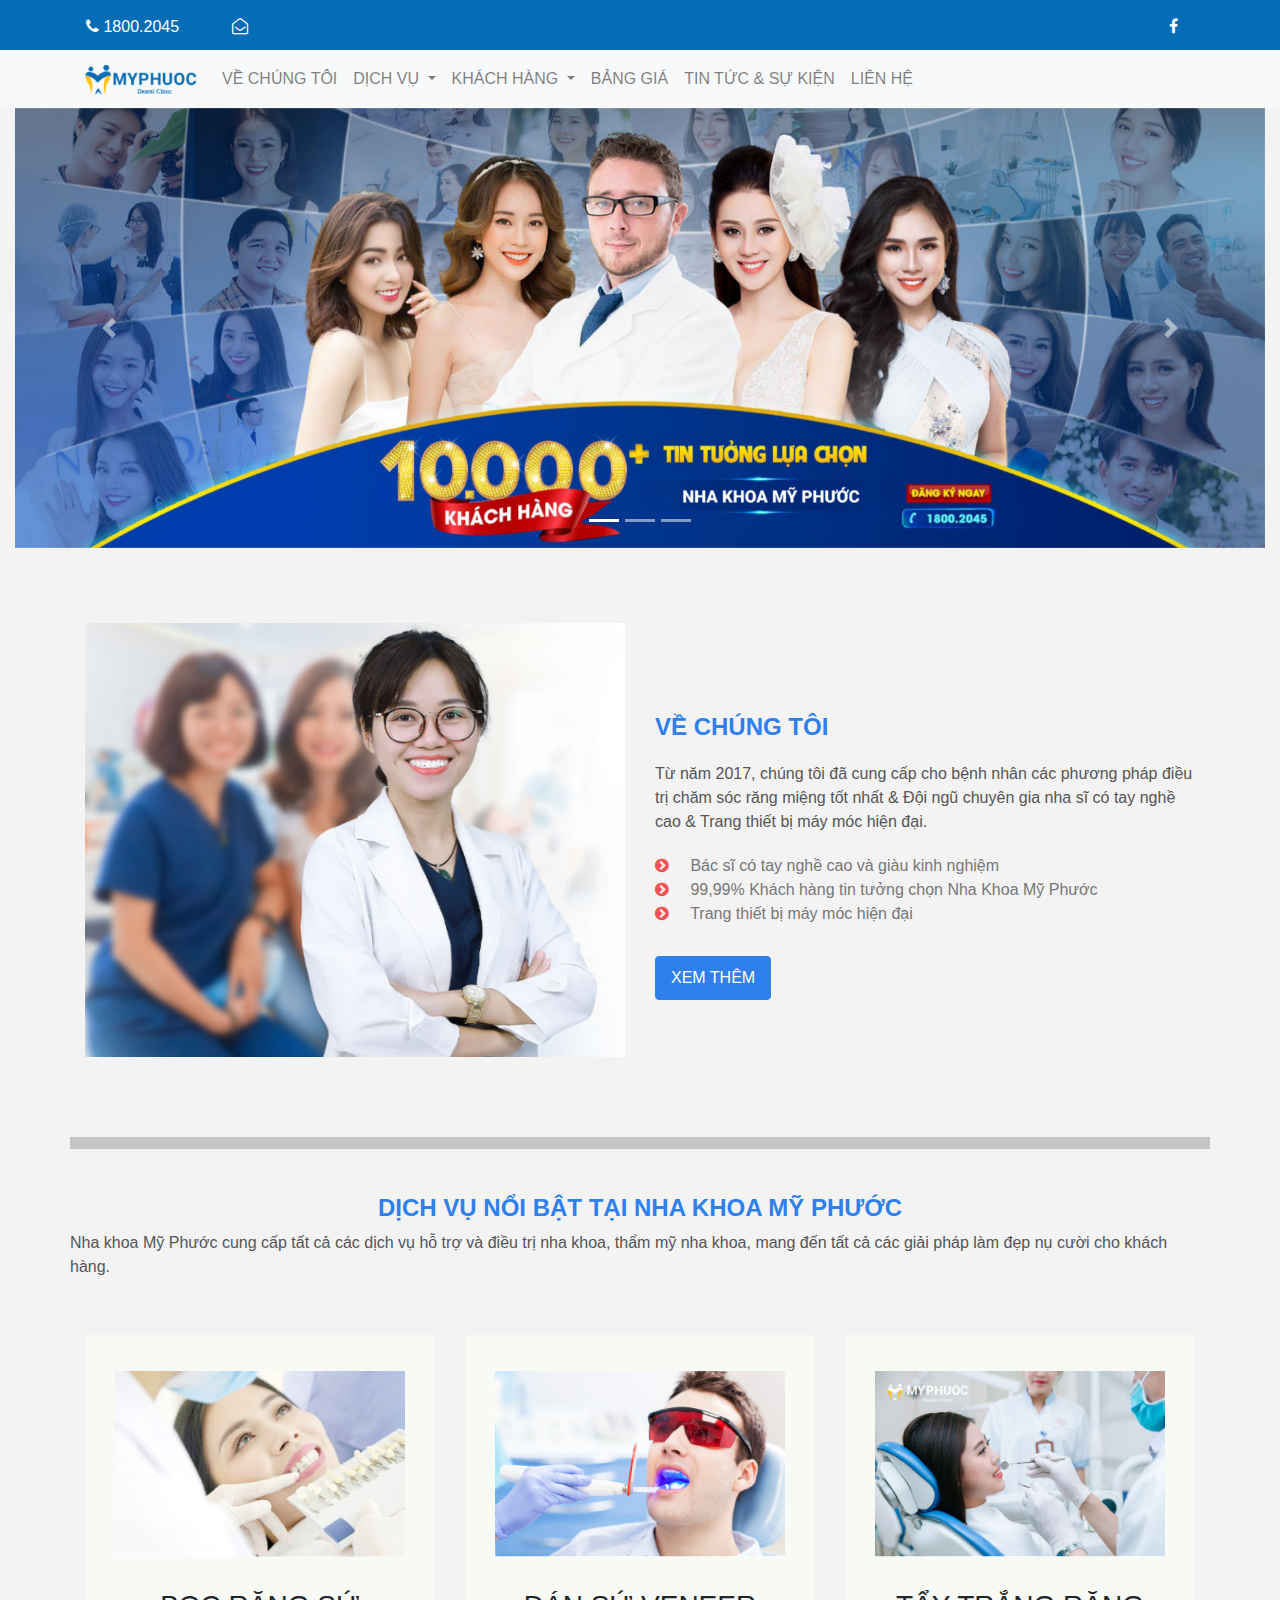
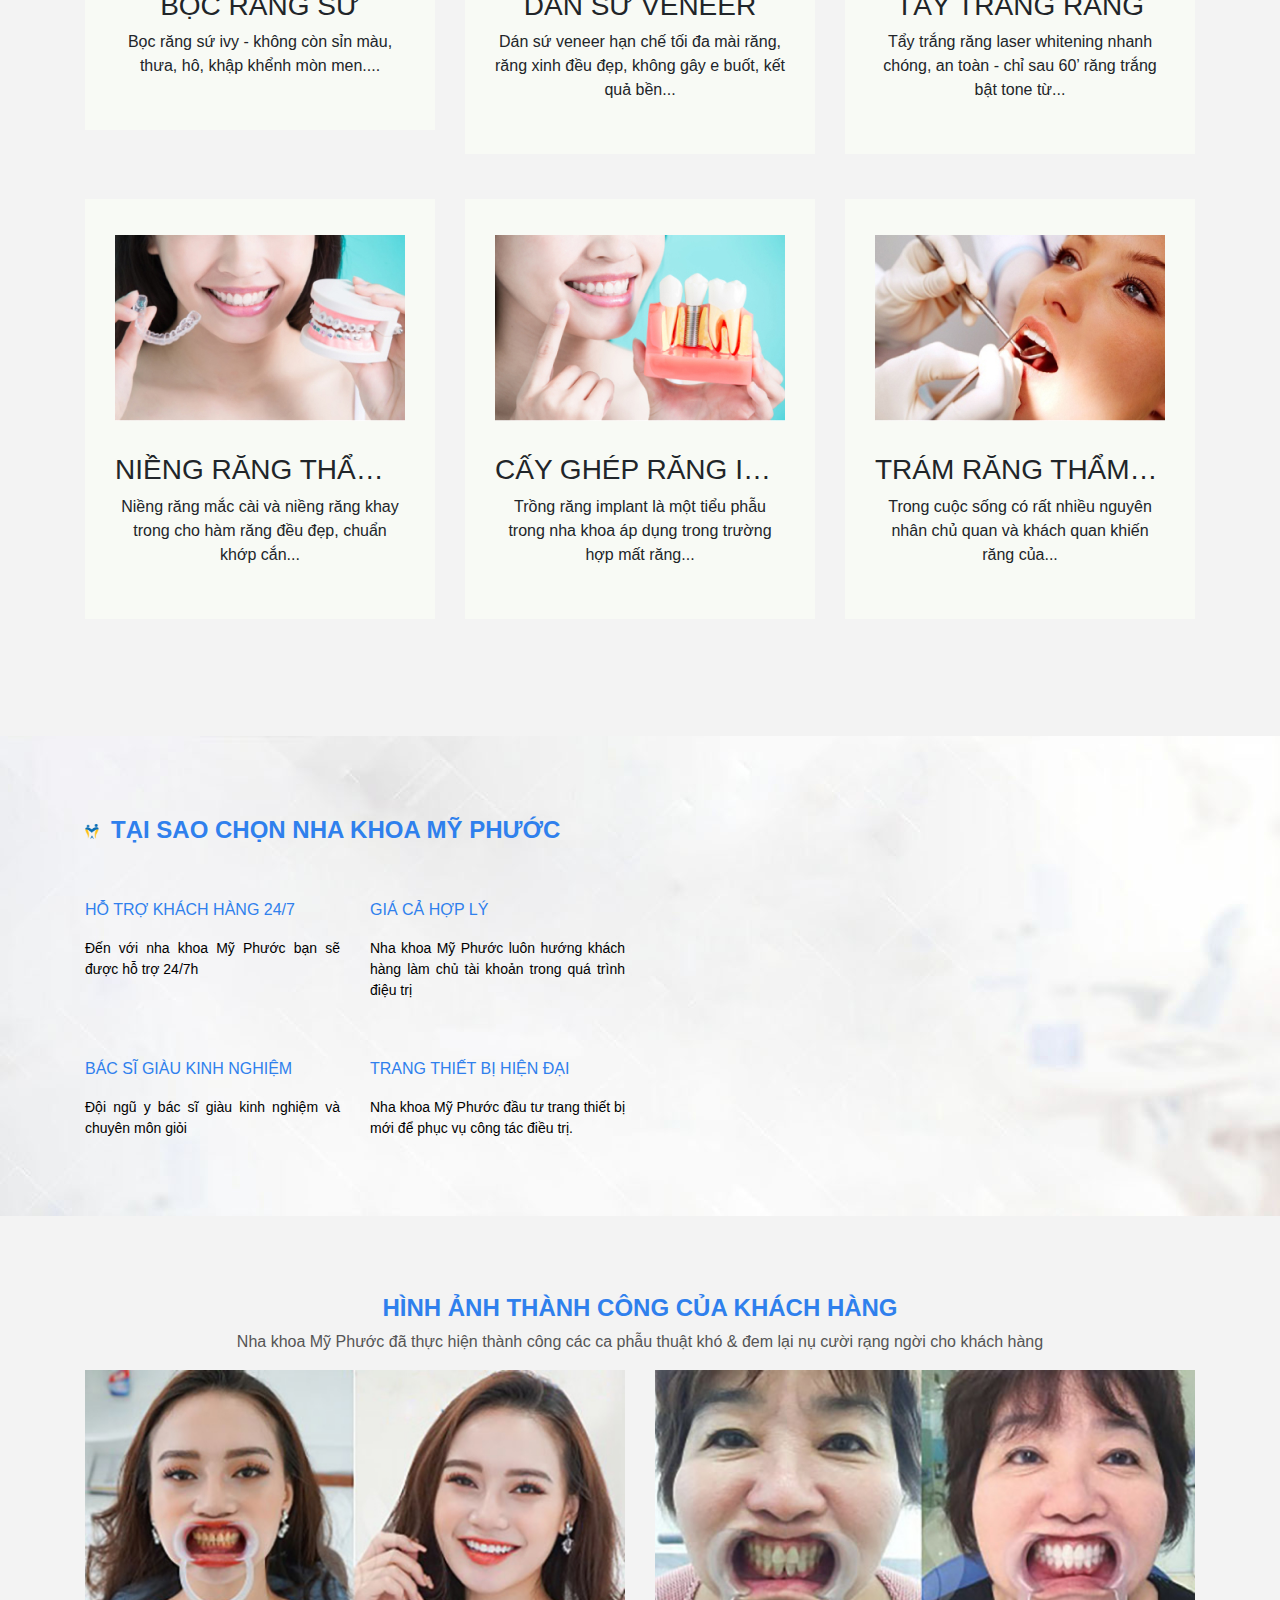
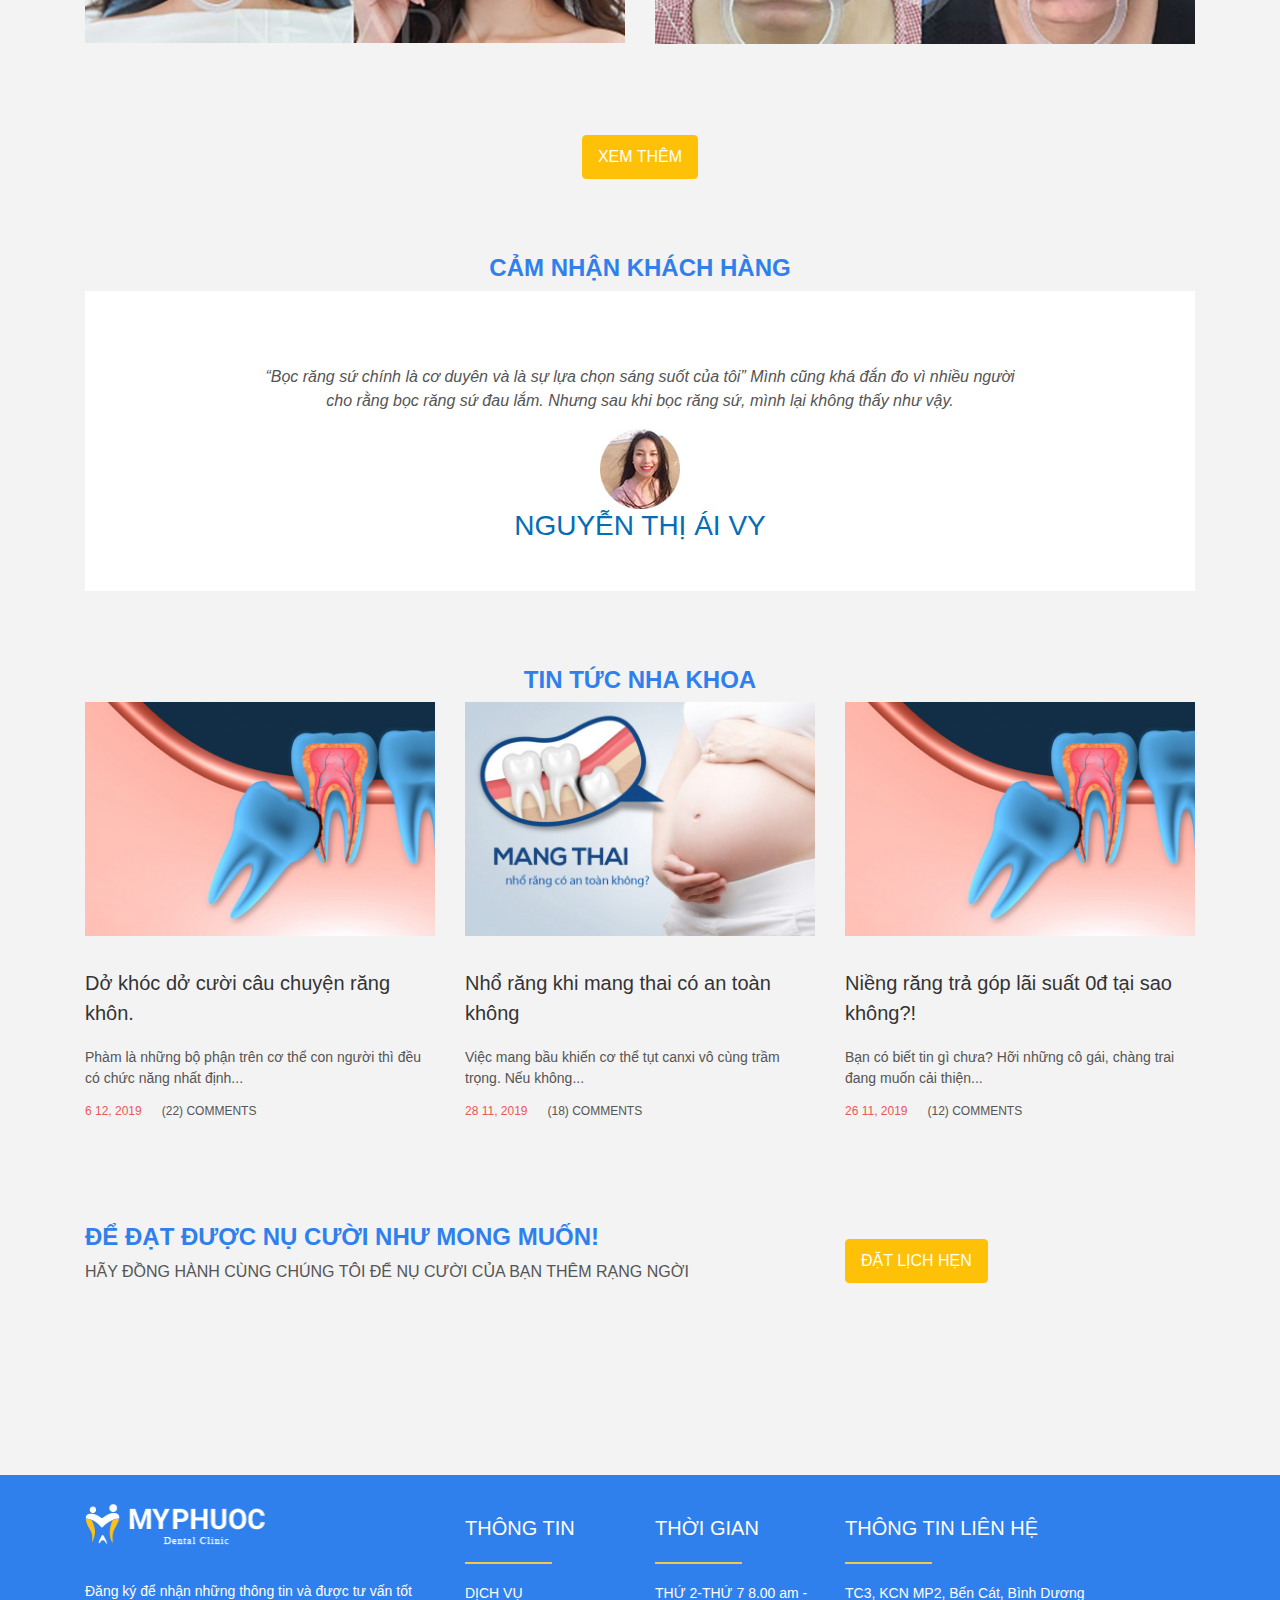
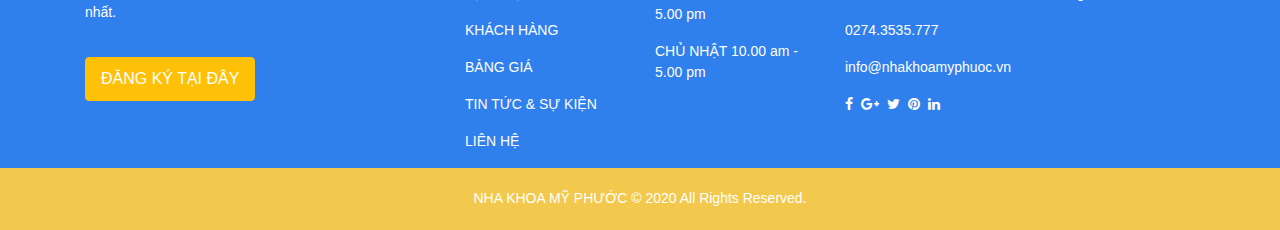
<file: index.html>
<!DOCTYPE html>
<html lang="en"><!-- InstanceBegin template="/Templates/template.dwt" codeOutsideHTMLIsLocked="false" -->
  <head>
    <meta charset="utf-8" />
    <meta http-equiv="X-UA-Compatible" content="IE=edge" />
    <meta name="viewport" content="width=device-width, initial-scale=1" />
    <!-- InstanceBeginEditable name="doctitle" -->
    <title>Bootstrap eCommerce Page Template</title>
    <!-- InstanceEndEditable -->
    <!-- Bootstrap -->
    <link href="css/bootstrap.min.css" rel="stylesheet" />
    <link href="css/styles.css" rel="stylesheet" />
	<link href="css/font-awesome.min.css" rel="stylesheet">
    <link rel="icon" href="images/favicon.ico" />
  </head>
  <body>
    <div class="top-bar">
      <div class="container">
        <div class="row">
          <div class="pl-3 w-75 float-left">
            <span class="text-white">
              <i class="fa fa-phone" aria-hidden="true"> </i>
              1800.2045
              <i class="pl-5 fa fa-envelope-open-o" aria-hidden="true"> </i>
            </span>
          </div>
          <div class="pr-3 w-25 float-right text-right">
            <i class="fa fa-facebook text-white pr-3" aria-hidden="true"> </i>
          </div>
        </div>
      </div>
    </div>
    <nav class="navbar navbar-expand-lg navbar-light bg-light">
      <div class="container">
        <!-- Brand and toggle get grouped for better mobile display -->
        <a class="navbar-brand" href="index.html">
          <img src="images/LOGO.png" />
        </a>

        <button
          class="navbar-toggler"
          type="button"
          data-toggle="collapse"
          data-target="#navbarSupportedContent"
          aria-controls="navbarSupportedContent"
          aria-expanded="false"
          aria-label="Toggle navigation"
        >
          <span class="navbar-toggler-icon"></span>
        </button>

        <!-- Collect the nav links, forms, and other content for toggling -->
        <div class="collapse navbar-collapse" id="navbarSupportedContent">
          <ul class="navbar-nav mr-auto">
            <li class="nav-item">
              <a class="nav-link" href="ve-chung-toi.html"> VỀ CHÚNG TÔI </a>
            </li>
            <li class="nav-item dropdown">
              <a class="nav-link d-inline-block pr-0" href="dich-vu.html">DỊCH VỤ</a>
              <a
                class="nav-link d-inline-block pl-0 dropdown-toggle"
                href="dich-vu.html"
                id="dichVuDropdown"
                role="button"
                data-toggle="dropdown"
                aria-haspopup="true"
                aria-expanded="false"
              >
              </a>
              <div class="dropdown-menu" aria-labelledby="dichVuDropdown">
                <a class="dropdown-item" href="dich-vu_rang-su.html">
                  BỌC RĂNG SỨ
                </a>
                <div class="dropdown-divider"></div>
                <a class="dropdown-item" href="#"> RĂNG SỨ THẨM MỸ </a>
                <div class="dropdown-divider"></div>
                <a class="dropdown-item" href="#"> TRỔNG IMPLANT </a>
                <div class="dropdown-divider"></div>
                <a class="dropdown-item" href="#"> NIỀNG RĂNG </a>
                <div class="dropdown-divider"></div>
                <a class="dropdown-item" href="#"> LẤY CAO RĂNG </a>
                <div class="dropdown-divider"></div>
                <a class="dropdown-item" href="#"> TRÁM RĂNG THẨM MỸ </a>
              </div>
            </li>
            <li class="nav-item dropdown">
              <a
                class="nav-link dropdown-toggle"
                href="#"
                id="khachHangDropdown"
                role="button"
                data-toggle="dropdown"
                aria-haspopup="true"
                aria-expanded="false"
              >
                KHÁCH HÀNG
              </a>
              <div class="dropdown-menu" aria-labelledby="khachHangDropdown">
                <a class="dropdown-item" href="khach-hang_hinh-anh.html">
                  HÌNH ẢNH
                </a>
                <div class="dropdown-divider"></div>
                <a class="dropdown-item" href="khach-hang_cam-nhan.html">
                  CẢM NHẬN
                </a>
              </div>
            </li>
            <li class="nav-item">
              <a class="nav-link" href="#"> BẢNG GIÁ </a>
            </li>
            <li class="nav-item">
              <a class="nav-link" href="tin-tuc-su-kien.html">
                TIN TỨC & SỰ KIỆN
              </a>
            </li>
            <li class="nav-item">
              <a class="nav-link" href="lien-he.html"> LIÊN HỆ </a>
            </li>
          </ul>
        </div>
        <!-- /.navbar-collapse -->
      </div>
    </nav>
    <!-- InstanceBeginEditable name="contain" -->
    <main>
      <section id="banner">
        <div class="container-fluid">
          <div class="row">
            <div class="col-12">
              <div id="carousel1" class="carousel slide" data-ride="carousel">
                <ol class="carousel-indicators">
                  <li
                    data-target="#carousel1"
                    data-slide-to="0"
                    class="active"
                  ></li>
                  <li data-target="#carousel1" data-slide-to="1"></li>
                  <li data-target="#carousel1" data-slide-to="2"></li>
                </ol>
                <div class="carousel-inner">
                  <div class="carousel-item active">
                    <img
                      class="d-block w-100"
                      src="images/banner1.jpg"
                      alt="First slide"
                    />
                  </div>
                  <div class="carousel-item">
                    <img
                      class="d-block w-100"
                      src="images/banner2.jpg"
                      alt="Second slide"
                    />
                  </div>
                  <div class="carousel-item">
                    <img
                      class="d-block w-100"
                      src="images/banner3.jpg"
                      alt="Third slide"
                    />
                  </div>
                </div>
                <a
                  class="carousel-control-prev"
                  href="#carousel1"
                  role="button"
                  data-slide="prev"
                >
                  <span
                    class="carousel-control-prev-icon"
                    aria-hidden="true"
                  ></span>
                  <span class="sr-only">Previous</span>
                </a>
                <a
                  class="carousel-control-next"
                  href="#carousel1"
                  role="button"
                  data-slide="next"
                >
                  <span
                    class="carousel-control-next-icon"
                    aria-hidden="true"
                  ></span>
                  <span class="sr-only">Next</span>
                </a>
              </div>
            </div>
          </div>
        </div>
      </section>
      <div style="height: 75px"></div>
      <div class="container">
        <div class="row">
          <div class="col-sm-6">
            <img class="img-fluid" src="images/about-pic 1.jpg" />
          </div>
          <div class="col-sm-6">
            <div class="about-desc">
              <h3 class="blue-title" style="margin-bottom: 20px">
                VỀ CHÚNG TÔI
              </h3>
              <p class="text-55">
                Từ năm 2017, chúng tôi đã cung cấp cho bệnh nhân các phương
                pháp điều trị chăm sóc răng miệng tốt nhất & Đội ngũ chuyên
                gia nha sĩ có tay nghề cao & Trang thiết bị máy móc hiện đại.
              </p>
              <ul class="custom-ul text-77" style="margin-top: 20px">
                <li>
                  <i
                    class="fa fa-chevron-circle-right"
                    aria-hidden="true"
                  ></i>
                  Bác sĩ có tay nghề cao và giàu kinh nghiệm
                </li>
                <li>
                  <i
                    class="fa fa-chevron-circle-right"
                    aria-hidden="true"
                  ></i>
                  99,99% Khách hàng tin tưởng chọn Nha Khoa Mỹ Phước
                </li>
                <li>
                  <i
                    class="fa fa-chevron-circle-right"
                    aria-hidden="true"
                  ></i>
                  Trang thiết bị máy móc hiện đại
                </li>
              </ul>
              <button class="btn btn-primary" style="margin-top: 30px">
                XEM THÊM
              </button>
            </div>
          </div>
        </div>
      </div>
      <div style="height: 80px"></div>
      <div class="container">
        <div class="row seperated-block"></div>
      </div>
      <div style="height: 45px"></div>
      <div class="container">
        <div class="row justify-content-center">
          <h3 class="blue-title">DỊCH VỤ NỔI BẬT TẠI NHA KHOA MỸ PHƯỚC</h3>
          <p class="text-55">
            Nha khoa Mỹ Phước cung cấp tất cả các dịch vụ hỗ trợ và điều trị nha
            khoa, thẩm mỹ nha khoa, mang đến tất cả các giải pháp làm đẹp nụ
            cười cho khách hàng.
          </p>
        </div>
      </div>
      <div style="height: 40px"></div>
      <div class="container">
        <div class="row">
          <div class="col-sm-4 text-center">
            <div class="dv-item">
              <img class="img-fluid" src="images/dv_img1 1.jpg" />
              <h3>
                <a href="dich-vu_rang-su.html"> BỌC RĂNG SỨ </a>
              </h3>
              <p>
                Bọc răng sứ ivy - không còn sỉn màu, thưa, hô, khập khểnh mòn
                men....
              </p>
            </div>
          </div>
          <div class="col-sm-4 text-center">
            <div class="dv-item">
              <img class="img-fluid" src="images/dv_img2 1.jpg" />
              <h3>
                <a href="#"> DÁN SỨ VENEER </a>
              </h3>
              <p>
                Dán sứ veneer hạn chế tối đa mài răng, răng xinh đều đẹp, không
                gây e buốt, kết quả bền...
              </p>
            </div>
          </div>
          <div class="col-sm-4 text-center">
            <div class="dv-item">
              <img class="img-fluid" src="images/dv_img4 1.jpg" />
              <h3>
                <a href="#"> TẨY TRẮNG RĂNG </a>
              </h3>
              <p>
                Tẩy trắng răng laser whitening nhanh chóng, an toàn - chỉ sau
                60’ răng trắng bật tone từ...
              </p>
            </div>
          </div>
        </div>

        <div class="row">
          <div class="col-sm-4 text-center">
            <div class="dv-item">
              <img class="img-fluid" src="images/dv_img3 1.jpg" />
              <h3>
                <a href="#"> NIỀNG RĂNG THẨM MỸ </a>
              </h3>
              <p>
                Niềng răng mắc cài và niềng răng khay trong cho hàm răng đều
                đẹp, chuẩn khớp cắn...
              </p>
            </div>
          </div>
          <div class="col-sm-4 text-center">
            <div class="dv-item">
              <img class="img-fluid" src="images/dv_img5 1.jpg" />
              <h3>
                <a href="#"> CẤY GHÉP RĂNG IMPLANT </a>
              </h3>
              <p>
                Trồng răng implant là một tiểu phẫu trong nha khoa áp dụng trong
                trường hợp mất răng...
              </p>
            </div>
          </div>
          <div class="col-sm-4 text-center">
            <div class="dv-item">
              <img class="img-fluid" src="images/dv_img6 1.jpg" />
              <h3>
                <a href="#"> TRÁM RĂNG THẨM MỸ </a>
              </h3>
              <p>
                Trong cuộc sống có rất nhiều nguyên nhân chủ quan và khách quan
                khiến răng của...
              </p>
            </div>
          </div>
        </div>
      </div>
      <div style="height: 72px"></div>
      <div id="tai-sao">
        <div class="container">
          <div style="height: 80px"></div>
          <h3 class="blue-title">
            <img
              src="images/favicon.png"
              width="14"
              height="15"
              style="margin-right: 12px"
            />TẠI SAO CHỌN NHA KHOA MỸ PHƯỚC
          </h3>
          <div style="height: 46px"></div>
          <div class="row">
            <div class="col-sm-6">
              <div class="row">
                <div class="col-sm-6">
                  <p class="title">HỖ TRỢ KHÁCH HÀNG 24/7</p>
                  <p class="text">
                    Đến với nha khoa Mỹ Phước bạn sẽ được hỗ trợ 24/7h
                  </p>
                </div>
                <div class="col-sm-6">
                  <p class="title">GIÁ CẢ HỢP LÝ</p>
                  <p class="text">
                    Nha khoa Mỹ Phước luôn hướng khách hàng làm chủ tài khoản
                    trong quá trình điệu trị
                  </p>
                </div>
              </div>
              <div style="height: 40px"></div>
              <div class="row">
                <div class="col-sm-6">
                  <p class="title">BÁC SĨ GIÀU KINH NGHIỆM</p>
                  <p class="text">
                    Đội ngũ y bác sĩ giàu kinh nghiệm và chuyên môn giỏi
                  </p>
                </div>
                <div class="col-sm-6">
                  <p class="title">TRANG THIẾT BỊ HIỆN ĐẠI</p>
                  <p class="text">
                    Nha khoa Mỹ Phước đầu tư trang thiết bị mới để phục vụ công
                    tác điều trị.
                  </p>
                </div>
              </div>
            </div>
          </div>
        </div>
      </div>
      <div style="height: 78px"></div>
      <div class="container">
        <div class="row justify-content-center">
          <h3 class="blue-title">HÌNH ẢNH THÀNH CÔNG CỦA KHÁCH HÀNG</h3>
          <p class="text-55">
            Nha khoa Mỹ Phước đã thực hiện thành công các ca phẫu thuật khó &
            đem lại nụ cười rạng ngời cho khách hàng
          </p>
        </div>
        <div class="row">
          <div class="col-sm-6">
            <img class="img-fluid" src="images/gallery-img-1 1.jpg" />
          </div>
          <div class="col-sm-6">
            <img class="img-fluid" src="images/gallery-img-2 1.jpg" />
          </div>
        </div>
        <div style="height: 91px"></div>
        <div class="row justify-content-center">
          <button class="btn btn-warning text-white">XEM THÊM</button>
        </div>
      </div>
      <div style="height: 75px"></div>

      <section id="camnghi">
        <div class="container">
          <div class="row justify-content-center">
            <h3 class="blue-title">CẢM NHẬN KHÁCH HÀNG</h3>
          </div>
        </div>
        <div class="container">
          <div class="row">
            <div class="col-12">
              <div id="carousel2" class="carousel slide" data-ride="carousel">
                <ol class="carousel-indicators">
                  <li
                    data-target="#carousel2"
                    data-slide-to="0"
                    class="active"
                  ></li>
                  <li data-target="#carousel2" data-slide-to="1"></li>
                  <li data-target="#carousel2" data-slide-to="2"></li>
                </ol>
                <div class="carousel-inner">
                  <div class="carousel-item active">
                    <div class="d-block w-100 h-300px"></div>
                    <div class="carousel-caption d-md-block">
                      <p>
                        “Bọc răng sứ chính là cơ duyên và là sự lựa chọn sáng suốt
                        của tôi” Mình cũng khá đắn đo vì nhiều người cho rằng bọc
                        răng sứ đau lắm. Nhưng sau khi bọc răng sứ, mình lại không
                        thấy như vậy.
                      </p>
                      <img
                        src="images/testi-pic-1 1.png"
                        alt="First slide image"
                        class="center-block img-circle"
                      />
                      <h3>NGUYỄN THỊ ÁI VY</h3>
                    </div>
                  </div>
                  <div class="carousel-item">
                    <div class="d-block w-100 h-300px"></div>
                    <div class="carousel-caption d-md-block">
                      <p>
                        “Bọc răng sứ chính là cơ duyên và là sự lựa chọn sáng suốt
                        của tôi” Mình cũng khá đắn đo vì nhiều người cho rằng bọc
                        răng sứ đau lắm. Nhưng sau khi bọc răng sứ, mình lại không
                        thấy như vậy.
                      </p>
                      <img
                        src="images/testi-pic-2 1.png"
                        alt="Second slide image"
                        class="center-block img-circle"
                      />
                      <h3>NGUYỄN THỊ HOÀNG LINH</h3>
                    </div>
                  </div>
                  <div class="carousel-item">
                    <div class="d-block w-100 h-300px"></div>
                    <div class="carousel-caption d-md-block">
                      <p>
                        “Bọc răng sứ chính là cơ duyên và là sự lựa chọn sáng suốt
                        của tôi” Mình cũng khá đắn đo vì nhiều người cho rằng bọc
                        răng sứ đau lắm. Nhưng sau khi bọc răng sứ, mình lại không
                        thấy như vậy.
                      </p>
                      <img
                        src="images/testi-pic-3 1.png"
                        alt="Third slide image"
                        class="center-block img-circle"
                      />
                      <h3>NGUYỄN THỊ HOÀNG LINH</h3>
                    </div>
                  </div>
                </div>
              </div>
            </div>
          </div>
        </div>
      </section>
      <div style="height: 75px"></div>
      <div class="container">
        <div class="row justify-content-center">
          <h3 class="blue-title">TIN TỨC NHA KHOA</h3>
        </div>
        <div class="row">
          <div class="col-sm-4">
            <div class="tt-item">
              <img src="images/post-img-small-1 1.jpg" class="img-fluid" />
              <p class="title">Dở khóc dở cười câu chuyện răng khôn.</p>
              <p class="text">
                Phàm là những bộ phận trên cơ thể con người thì đều có chức năng
                nhất định...
              </p>
              <div class="comments">
                <label class="date">6 12, 2019</label>(22) COMMENTS
              </div>
            </div>
          </div>
          <div class="col-sm-4">
            <div class="tt-item">
              <img src="images/post-img-small-2 1.jpg" class="img-fluid" />
              <p class="title">Nhổ răng khi mang thai có an toàn không</p>
              <p class="text">
                Việc mang bầu khiến cơ thể tụt canxi vô cùng trầm trọng. Nếu
                không...
              </p>
              <div class="comments">
                <label class="date">28 11, 2019</label>(18) COMMENTS
              </div>
            </div>
          </div>
          <div class="col-sm-4">
            <div class="tt-item">
              <img src="images/post-img-small-1 1.jpg" class="img-fluid" />
              <p class="title">
                Niềng răng trả góp lãi suất 0đ tại sao không?!
              </p>
              <p class="text">
                Bạn có biết tin gì chưa? Hỡi những cô gái, chàng trai đang muốn
                cải thiện...
              </p>
              <div class="comments">
                <label class="date">26 11, 2019</label>(12) COMMENTS
              </div>
            </div>
          </div>
        </div>
      </div>
      <div style="height: 85px"></div>
      <div class="container">
        <div class="row">
          <div class="col-sm-8">
            <h3 class="blue-title">ĐỂ ĐẠT ĐƯỢC NỤ CƯỜI NHƯ MONG MUỐN!</h3>
            <p class="text-55">
              HÃY ĐỒNG HÀNH CÙNG CHÚNG TÔI ĐỂ NỤ CƯỜI CỦA BẠN THÊM RẠNG NGỜI
            </p>
          </div>
          <div class="col-sm-4 d-flex align-items-center">
            <button class="btn btn-warning text-white">ĐẶT LỊCH HẸN</button>
          </div>
        </div>
      </div>
      <div style="height: 175px"></div>
    </main>
    <!-- InstanceEndEditable -->
    <footer>
      <div class="container">
        <div class="row">
          <div class="col-sm-4">
            <div>
              <div class="f-logo">
                <img src="images/logo_footer.png" />
              </div>
              <div class="f-desc">
                <p class="desc">
                  Đăng ký để nhận những thông tin và được tư vấn tốt nhất.
                </p>
              </div>
              <button class="btn btn-warning text-white">
                  ĐĂNG KÝ TẠI ĐÂY
              </button>
            </div>
          </div>
          <div class="col-sm-2">
            <div class="nd-footer">
              <p class="title">THÔNG TIN</p>
              <div class="divider"></div>
              <p class="desc">DỊCH VỤ</p>
              <p class="desc">KHÁCH HÀNG</p>
              <p class="desc">BẢNG GIÁ</p>
              <p class="desc">TIN TỨC & SỰ KIỆN</p>
              <p class="desc">LIÊN HỆ</p>
            </div>
          </div>
          <div class="col-sm-2">
            <div class="nd-footer">
              <p class="title">THỜI GIAN</p>
              <div class="divider"></div>
              <p class="desc">THỨ 2-THỨ 7 8.00 am - 5.00 pm</p>
              <p class="desc">CHỦ NHẬT 10.00 am - 5.00 pm</p>
            </div>
          </div>
          <div class="col-sm-4">
            <div class="nd-footer">
              <p class="title">THÔNG TIN LIÊN HỆ</p>
              <div class="divider"></div>
              <p class="desc">TC3, KCN MP2, Bến Cát, Bình Dương</p>
              <p class="desc">0274.3535.777</p>
              <p class="desc">info@nhakhoamyphuoc.vn</p>
              <p class="desc">
                <i class="fa fa-facebook" aria-hidden="true"></i>
                <i class="fa fa-google-plus pl-1" aria-hidden="true"></i>
                <i class="fa fa-twitter pl-1" aria-hidden="true"></i>
                <i class="fa fa-pinterest pl-1" aria-hidden="true"></i>
                <i class="fa fa-linkedin pl-1" aria-hidden="true"></i>
              </p>
            </div>
          </div>
        </div>
      </div>
      <div class="container-fluid reserved">
        <div class="row justify-content-center">
          <label> NHA KHOA MỸ PHƯỚC © 2020 All Rights Reserved. </label>
        </div>
      </div>
    </footer>
    <!-- jQuery (necessary for Bootstrap's JavaScript plugins) -->
    <script src="js/jquery-1.12.4.min.js"></script>
    <!-- Include all compiled plugins (below), or include individual files as needed -->
    <script src="js/bootstrap.min.js"></script>
  </body>
<!-- InstanceEnd --></html>
</file>
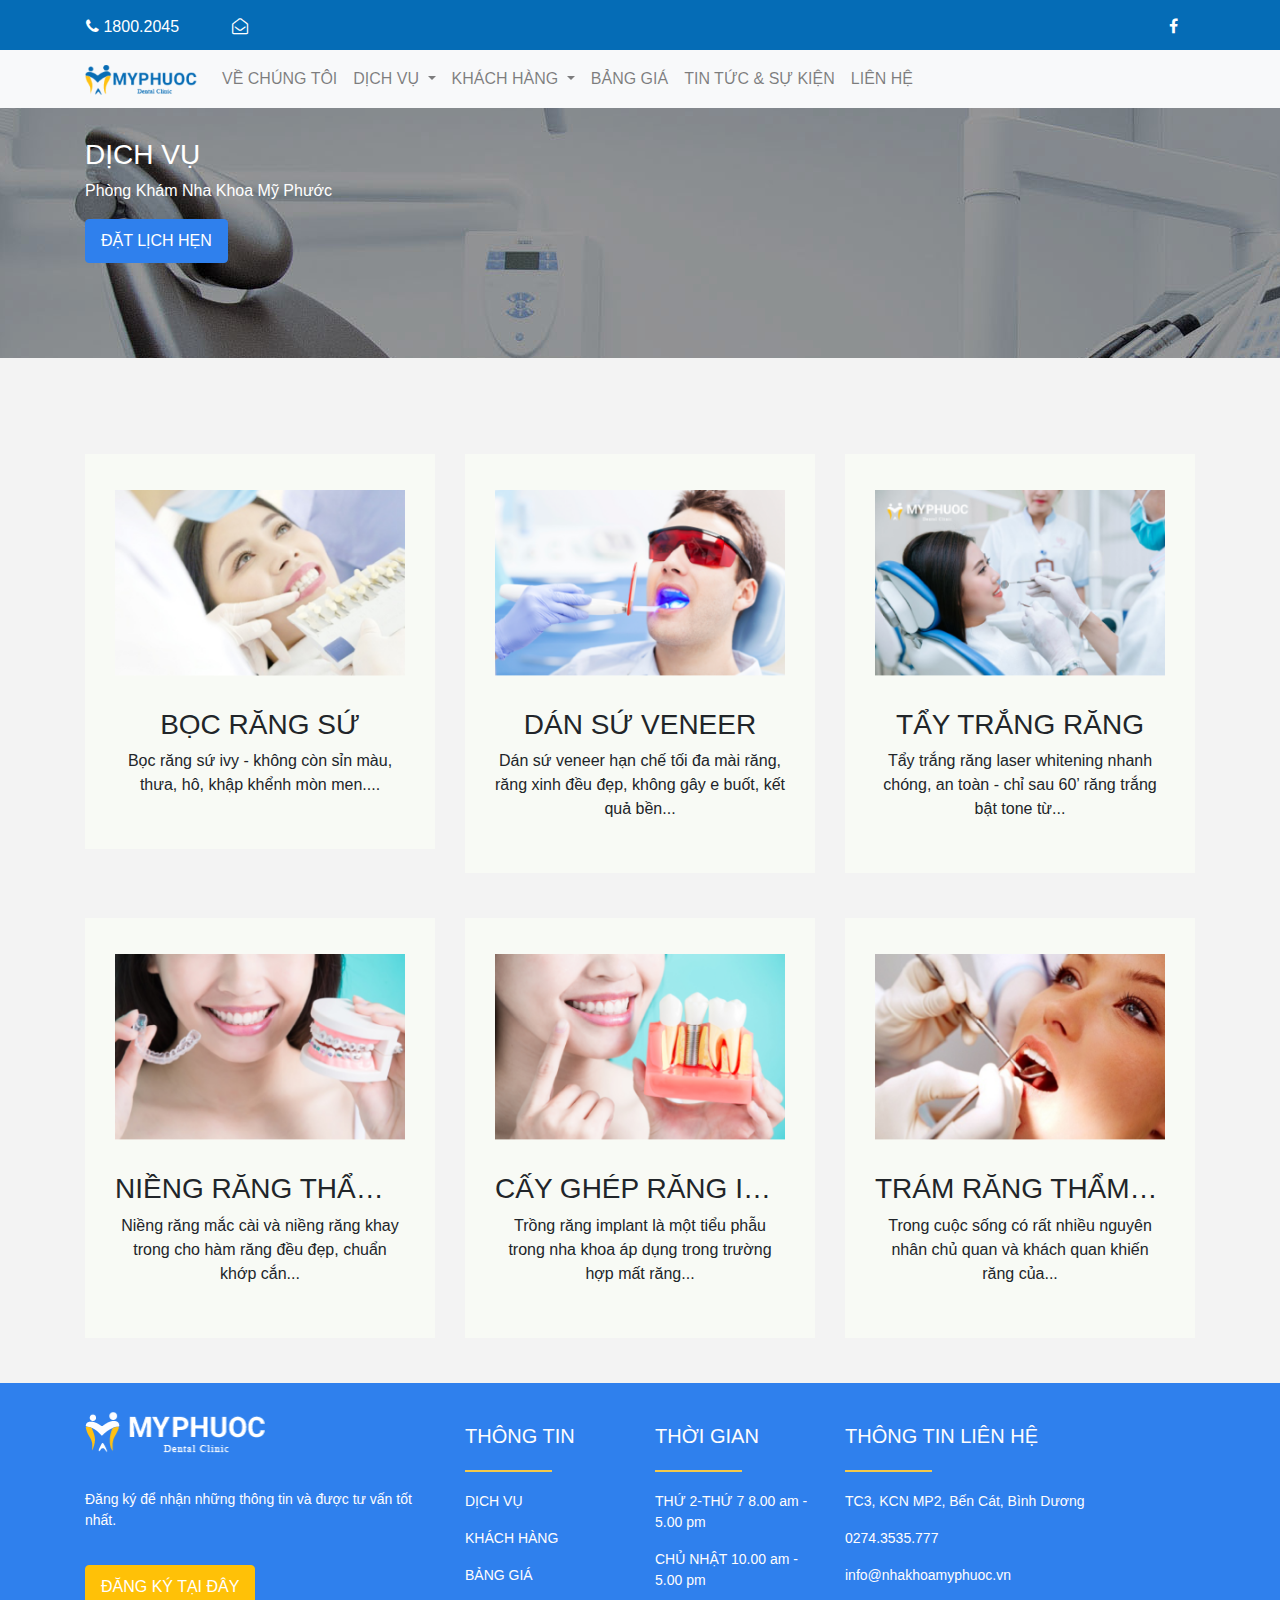
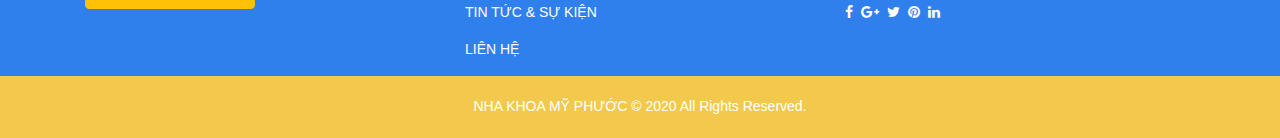
<file: dich-vu.html>
<!DOCTYPE html>
<html lang="en"><!-- InstanceBegin template="/Templates/tin-tuc-su-kien.dwt" codeOutsideHTMLIsLocked="false" -->
  <head>
    <meta charset="utf-8" />
    <meta http-equiv="X-UA-Compatible" content="IE=edge" />
    <meta name="viewport" content="width=device-width, initial-scale=1" />
    <!-- InstanceBeginEditable name="doctitle" -->
    <title>Bootstrap eCommerce Page Template</title>
    <!-- InstanceEndEditable -->
    <!-- Bootstrap -->
    <link href="css/bootstrap.min.css" rel="stylesheet" />
    <link href="css/styles.css" rel="stylesheet" />
    <link href="css/font-awesome.min.css" rel="stylesheet">
    <link rel="icon" href="images/favicon.ico" />
  </head>
  <body>
    <div class="top-bar">
      <div class="container">
        <div class="row">
          <div class="pl-3 w-75 float-left">
            <span class="text-white">
              <i class="fa fa-phone" aria-hidden="true"> </i>
              1800.2045
              <i class="pl-5 fa fa-envelope-open-o" aria-hidden="true"> </i>
            </span>
          </div>
          <div class="pr-3 w-25 float-right text-right">
            <i class="fa fa-facebook text-white pr-3" aria-hidden="true"> </i>
          </div>
        </div>
      </div>
    </div>
    <nav class="navbar navbar-expand-lg navbar-light bg-light">
      <div class="container">
        <!-- Brand and toggle get grouped for better mobile display -->
        <a class="navbar-brand" href="index.html">
          <img src="images/LOGO.png" />
        </a>

        <button
          class="navbar-toggler"
          type="button"
          data-toggle="collapse"
          data-target="#navbarSupportedContent"
          aria-controls="navbarSupportedContent"
          aria-expanded="false"
          aria-label="Toggle navigation"
        >
          <span class="navbar-toggler-icon"></span>
        </button>

        <!-- Collect the nav links, forms, and other content for toggling -->
        <div class="collapse navbar-collapse" id="navbarSupportedContent">
          <ul class="navbar-nav mr-auto">
            <li class="nav-item">
              <a class="nav-link" href="ve-chung-toi.html"> VỀ CHÚNG TÔI </a>
            </li>
            <li class="nav-item dropdown">
              <a class="nav-link d-inline-block pr-0" href="dich-vu.html">DỊCH VỤ</a>
              <a
                class="nav-link d-inline-block pl-0 dropdown-toggle"
                href="dich-vu.html"
                id="dichVuDropdown"
                role="button"
                data-toggle="dropdown"
                aria-haspopup="true"
                aria-expanded="false"
              >
              </a>
              <div class="dropdown-menu" aria-labelledby="dichVuDropdown">
                <a class="dropdown-item" href="dich-vu_rang-su.html">
                  BỌC RĂNG SỨ
                </a>
                <div class="dropdown-divider"></div>
                <a class="dropdown-item" href="#"> RĂNG SỨ THẨM MỸ </a>
                <div class="dropdown-divider"></div>
                <a class="dropdown-item" href="#"> TRỔNG IMPLANT </a>
                <div class="dropdown-divider"></div>
                <a class="dropdown-item" href="#"> NIỀNG RĂNG </a>
                <div class="dropdown-divider"></div>
                <a class="dropdown-item" href="#"> LẤY CAO RĂNG </a>
                <div class="dropdown-divider"></div>
                <a class="dropdown-item" href="#"> TRÁM RĂNG THẨM MỸ </a>
              </div>
            </li>
            <li class="nav-item dropdown">
              <a
                class="nav-link dropdown-toggle"
                href="#"
                id="khachHangDropdown"
                role="button"
                data-toggle="dropdown"
                aria-haspopup="true"
                aria-expanded="false"
              >
                KHÁCH HÀNG
              </a>
              <div class="dropdown-menu" aria-labelledby="khachHangDropdown">
                <a class="dropdown-item" href="khach-hang_hinh-anh.html">
                  HÌNH ẢNH
                </a>
                <div class="dropdown-divider"></div>
                <a class="dropdown-item" href="khach-hang_cam-nhan.html">
                  CẢM NHẬN
                </a>
              </div>
            </li>
            <li class="nav-item">
              <a class="nav-link" href="#"> BẢNG GIÁ </a>
            </li>
            <li class="nav-item">
              <a class="nav-link" href="tin-tuc-su-kien.html">
                TIN TỨC & SỰ KIỆN
              </a>
            </li>
            <li class="nav-item">
              <a class="nav-link" href="lien-he.html"> LIÊN HỆ </a>
            </li>
          </ul>
        </div>
        <!-- /.navbar-collapse -->
      </div>
    </nav>
    <main>
      <section id="pageheader">
        <div class="container">
          <!-- InstanceBeginEditable name="pageTitle" -->
          <h3>DỊCH VỤ</h3>
          <!-- InstanceEndEditable -->
          <!-- InstanceBeginEditable name="pageDesc" -->
          <p>Phòng Khám Nha Khoa Mỹ Phước</p>
          <!-- InstanceEndEditable -->
          <button class="btn btn-default btn-primary">ĐẶT LỊCH HẸN</button>
        </div>
      </section>
      <!-- InstanceBeginEditable name="content" -->
      <div style="height: 96px"></div>
      <div class="container">
        <div class="row">
          <div class="col-sm-4 text-center">
            <div class="dv-item">
              <img class="img-fluid" src="images/dv_img1 2.png" />
              <h3>
                <a href="dich-vu_rang-su.html"> BỌC RĂNG SỨ </a>
              </h3>
              <p>
                Bọc răng sứ ivy - không còn sỉn màu, thưa, hô, khập khểnh mòn
                men....
              </p>
            </div>
          </div>
          <div class="col-sm-4 text-center">
            <div class="dv-item">
              <img class="img-fluid" src="images/dv_img2 2.png" />
              <h3>
                <a href="#"> DÁN SỨ VENEER </a>
              </h3>
              <p>
                Dán sứ veneer hạn chế tối đa mài răng, răng xinh đều đẹp, không
                gây e buốt, kết quả bền...
              </p>
            </div>
          </div>
          <div class="col-sm-4 text-center">
            <div class="dv-item">
              <img class="img-fluid" src="images/dv_img4 2.png" />
              <h3>
                <a href="#"> TẨY TRẮNG RĂNG </a>
              </h3>
              <p>
                Tẩy trắng răng laser whitening nhanh chóng, an toàn - chỉ sau
                60’ răng trắng bật tone từ...
              </p>
            </div>
          </div>
        </div>

        <div class="row">
          <div class="col-sm-4 text-center">
            <div class="dv-item">
              <img class="img-fluid" src="images/dv_img3 2.png" />
              <h3>
                <a href="#"> NIỀNG RĂNG THẨM MỸ </a>
              </h3>
              <p>
                Niềng răng mắc cài và niềng răng khay trong cho hàm răng đều
                đẹp, chuẩn khớp cắn...
              </p>
            </div>
          </div>
          <div class="col-sm-4 text-center">
            <div class="dv-item">
              <img class="img-fluid" src="images/dv_img5 2.png" />
              <h3>
                <a href="#"> CẤY GHÉP RĂNG IMPLANT </a>
              </h3>
              <p>
                Trồng răng implant là một tiểu phẫu trong nha khoa áp dụng trong
                trường hợp mất răng...
              </p>
            </div>
          </div>
          <div class="col-sm-4 text-center">
            <div class="dv-item">
              <img class="img-fluid" src="images/dv_img6 2.png" />
              <h3>
                <a href="#"> TRÁM RĂNG THẨM MỸ </a>
              </h3>
              <p>
                Trong cuộc sống có rất nhiều nguyên nhân chủ quan và khách quan
                khiến răng của...
              </p>
            </div>
          </div>
        </div>
      </div>
      <!-- InstanceEndEditable -->
    </main>
    <footer>
      <div class="container">
        <div class="row">
          <div class="col-sm-4">
            <div>
              <div class="f-logo">
                <img src="images/logo_footer.png" />
              </div>
              <div class="f-desc">
                <p class="desc">
                  Đăng ký để nhận những thông tin và được tư vấn tốt nhất.
                </p>
              </div>
              <button class="btn btn-warning text-white">
                  ĐĂNG KÝ TẠI ĐÂY
              </button>
            </div>
          </div>
          <div class="col-sm-2">
            <div class="nd-footer">
              <p class="title">THÔNG TIN</p>
              <div class="divider"></div>
              <p class="desc">DỊCH VỤ</p>
              <p class="desc">KHÁCH HÀNG</p>
              <p class="desc">BẢNG GIÁ</p>
              <p class="desc">TIN TỨC & SỰ KIỆN</p>
              <p class="desc">LIÊN HỆ</p>
            </div>
          </div>
          <div class="col-sm-2">
            <div class="nd-footer">
              <p class="title">THỜI GIAN</p>
              <div class="divider"></div>
              <p class="desc">THỨ 2-THỨ 7 8.00 am - 5.00 pm</p>
              <p class="desc">CHỦ NHẬT 10.00 am - 5.00 pm</p>
            </div>
          </div>
          <div class="col-sm-4">
            <div class="nd-footer">
              <p class="title">THÔNG TIN LIÊN HỆ</p>
              <div class="divider"></div>
              <p class="desc">TC3, KCN MP2, Bến Cát, Bình Dương</p>
              <p class="desc">0274.3535.777</p>
              <p class="desc">info@nhakhoamyphuoc.vn</p>
              <p class="desc">
                <i class="fa fa-facebook" aria-hidden="true"></i>
                <i class="fa fa-google-plus pl-1" aria-hidden="true"></i>
                <i class="fa fa-twitter pl-1" aria-hidden="true"></i>
                <i class="fa fa-pinterest pl-1" aria-hidden="true"></i>
                <i class="fa fa-linkedin pl-1" aria-hidden="true"></i>
              </p>
            </div>
          </div>
        </div>
      </div>
      <div class="container-fluid reserved">
        <div class="row justify-content-center">
          <label> NHA KHOA MỸ PHƯỚC © 2020 All Rights Reserved. </label>
        </div>
      </div>
    </footer>
    <!-- jQuery (necessary for Bootstrap's JavaScript plugins) -->
    <script src="js/jquery-1.12.4.min.js"></script>
    <!-- Include all compiled plugins (below), or include individual files as needed -->
    <script src="js/bootstrap.min.js"></script>
  </body>
<!-- InstanceEnd --></html>
</file>
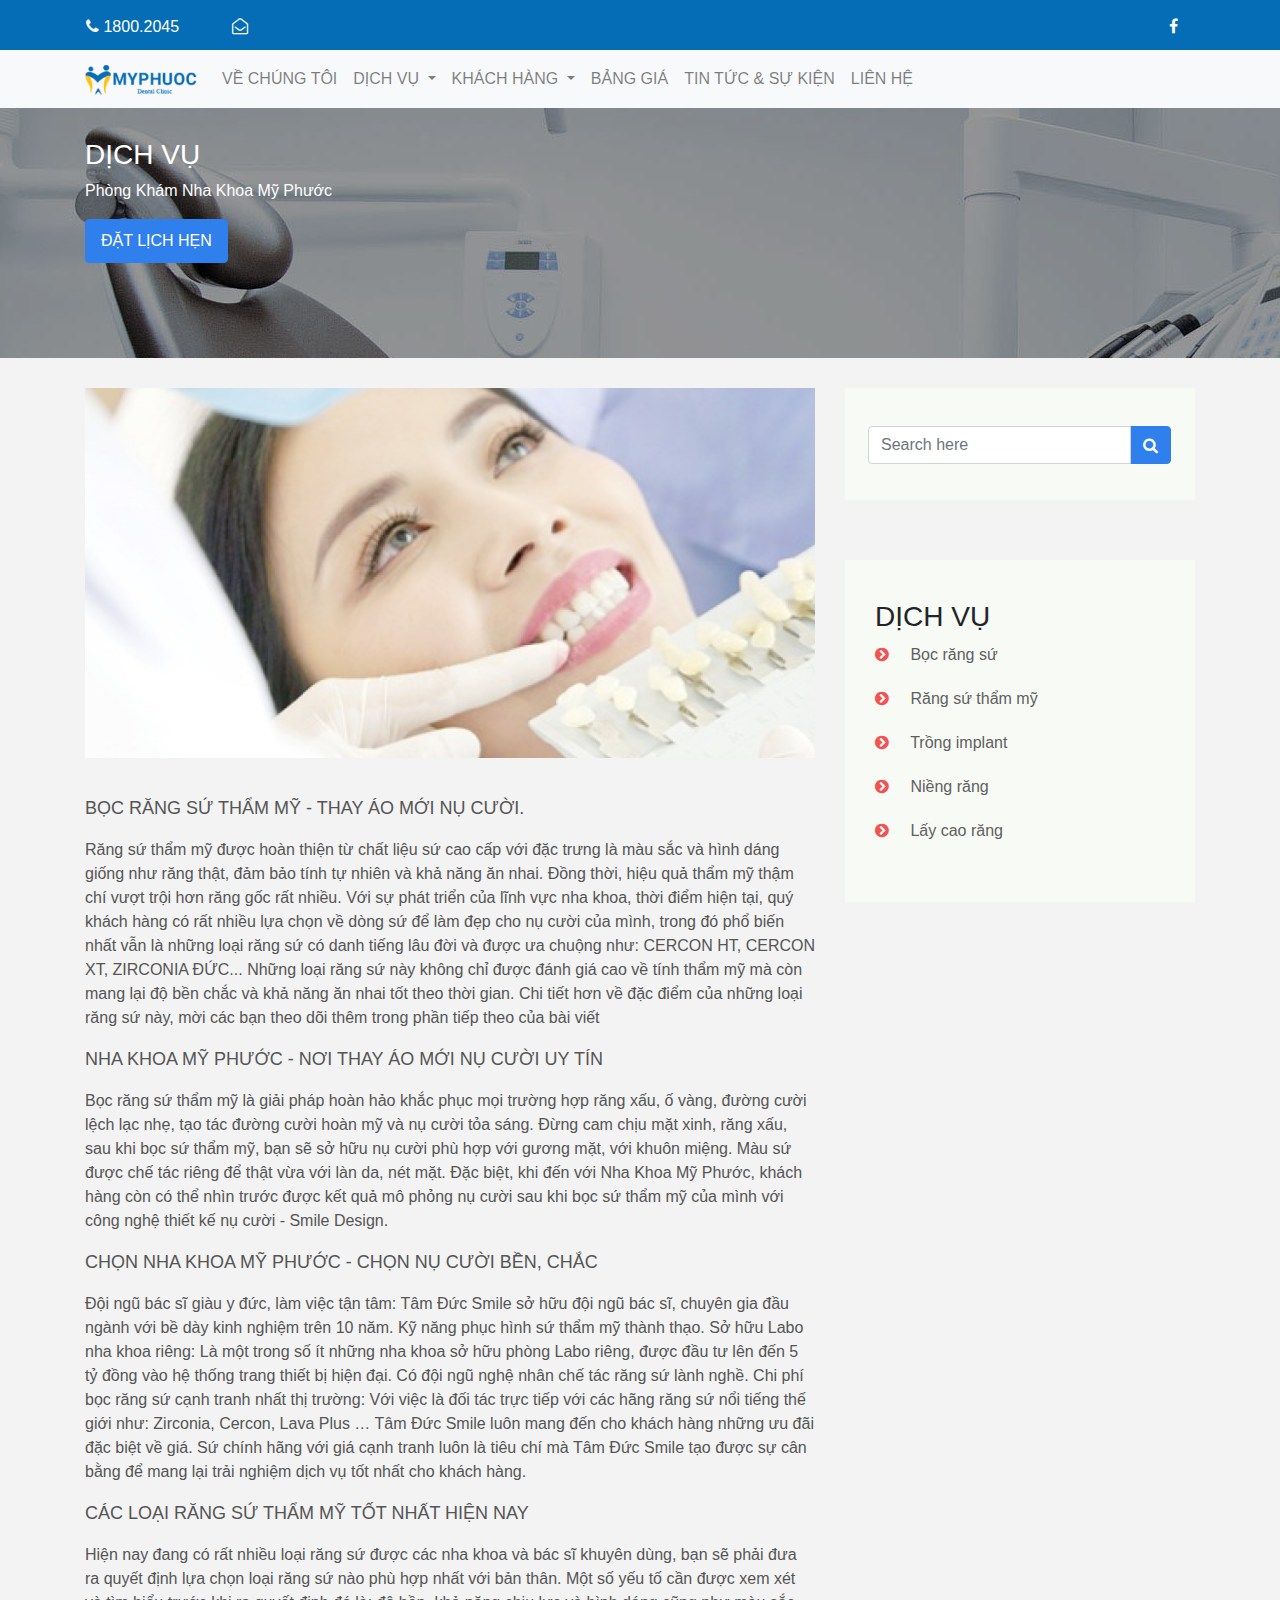
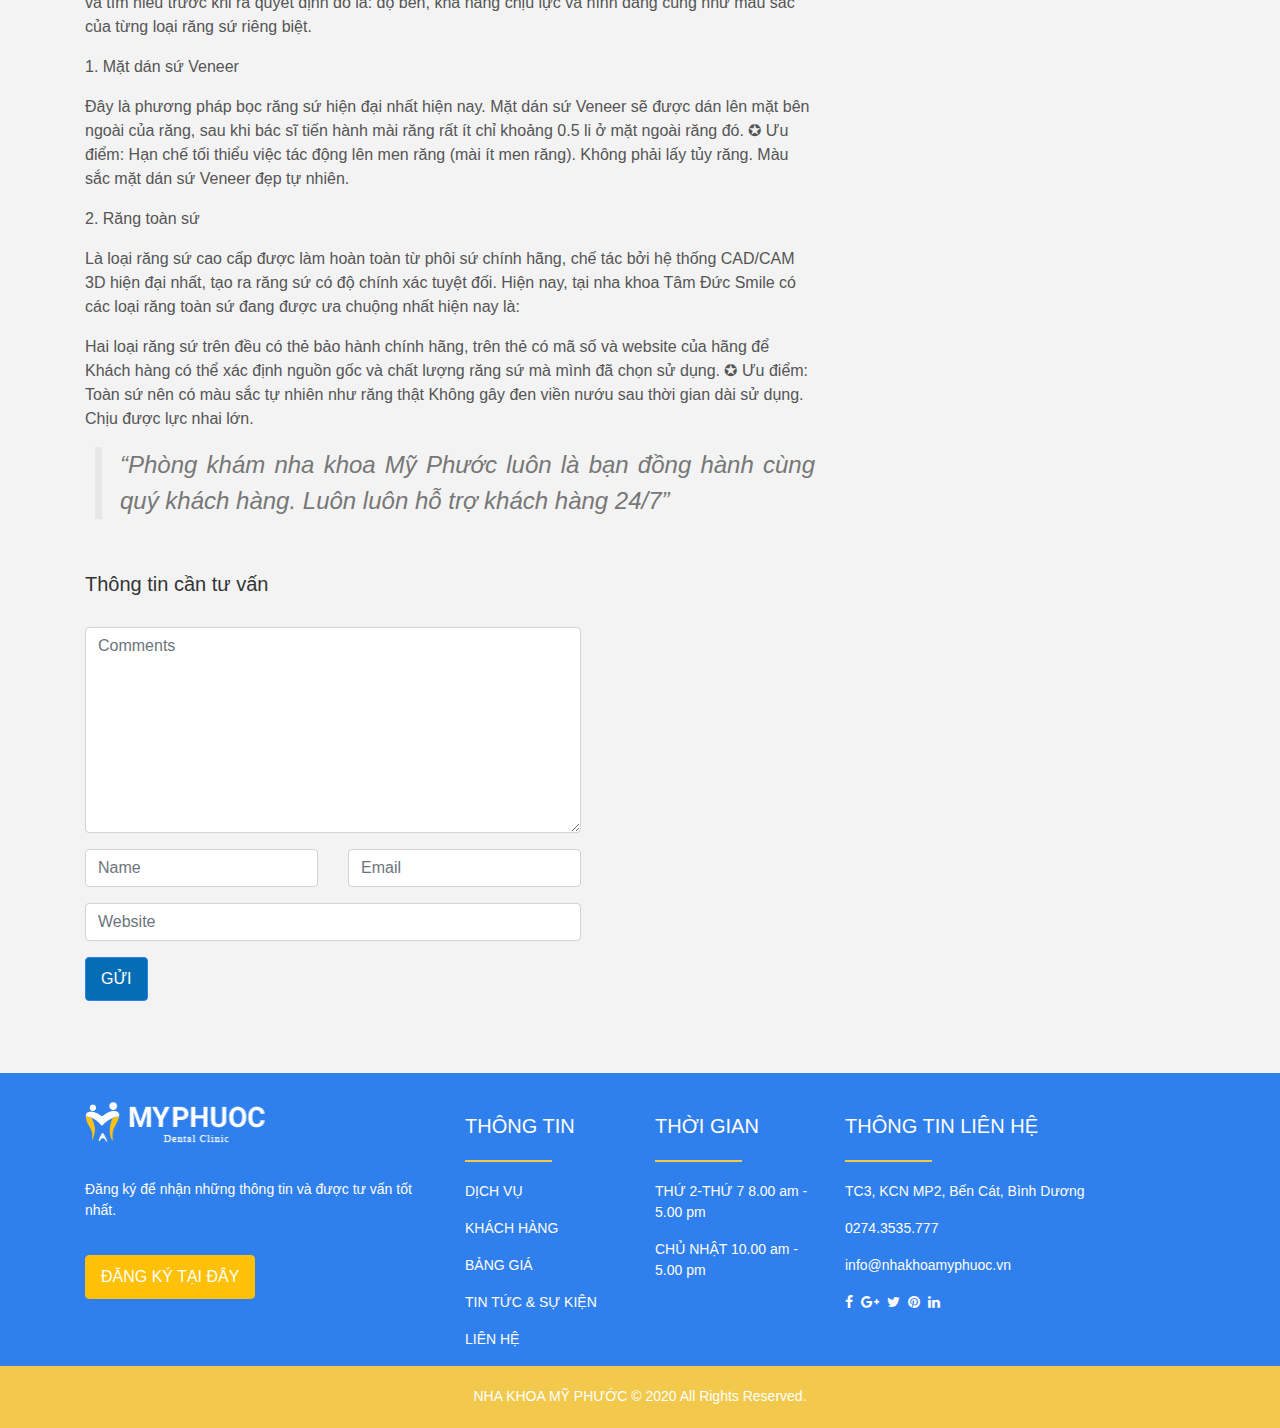
<file: dich-vu_rang-su.html>
<!DOCTYPE html>
<html lang="en"><!-- InstanceBegin template="/Templates/tin-tuc-su-kien.dwt" codeOutsideHTMLIsLocked="false" -->
  <head>
    <meta charset="utf-8" />
    <meta http-equiv="X-UA-Compatible" content="IE=edge" />
    <meta name="viewport" content="width=device-width, initial-scale=1" />
    <!-- InstanceBeginEditable name="doctitle" -->
    <title>Mỹ Phước</title>
    <!-- InstanceEndEditable -->
    <!-- Bootstrap -->
    <link href="css/bootstrap.min.css" rel="stylesheet" />
    <link href="css/styles.css" rel="stylesheet" />
    <link href="css/font-awesome.min.css" rel="stylesheet">
    <link rel="icon" href="images/favicon.ico" />
  </head>
  <body>
    <div class="top-bar">
      <div class="container">
        <div class="row">
          <div class="pl-3 w-75 float-left">
            <span class="text-white">
              <i class="fa fa-phone" aria-hidden="true"> </i>
              1800.2045
              <i class="pl-5 fa fa-envelope-open-o" aria-hidden="true"> </i>
            </span>
          </div>
          <div class="pr-3 w-25 float-right text-right">
            <i class="fa fa-facebook text-white pr-3" aria-hidden="true"> </i>
          </div>
        </div>
      </div>
    </div>
    <nav class="navbar navbar-expand-lg navbar-light bg-light">
      <div class="container">
        <!-- Brand and toggle get grouped for better mobile display -->
        <a class="navbar-brand" href="index.html">
          <img src="images/LOGO.png" />
        </a>

        <button
          class="navbar-toggler"
          type="button"
          data-toggle="collapse"
          data-target="#navbarSupportedContent"
          aria-controls="navbarSupportedContent"
          aria-expanded="false"
          aria-label="Toggle navigation"
        >
          <span class="navbar-toggler-icon"></span>
        </button>

        <!-- Collect the nav links, forms, and other content for toggling -->
        <div class="collapse navbar-collapse" id="navbarSupportedContent">
          <ul class="navbar-nav mr-auto">
            <li class="nav-item">
              <a class="nav-link" href="ve-chung-toi.html"> VỀ CHÚNG TÔI </a>
            </li>
            <li class="nav-item dropdown">
              <a class="nav-link d-inline-block pr-0" href="dich-vu.html">DỊCH VỤ</a>
              <a
                class="nav-link d-inline-block pl-0 dropdown-toggle"
                href="dich-vu.html"
                id="dichVuDropdown"
                role="button"
                data-toggle="dropdown"
                aria-haspopup="true"
                aria-expanded="false"
              >
              </a>
              <div class="dropdown-menu" aria-labelledby="dichVuDropdown">
                <a class="dropdown-item" href="dich-vu_rang-su.html">
                  BỌC RĂNG SỨ
                </a>
                <div class="dropdown-divider"></div>
                <a class="dropdown-item" href="#"> RĂNG SỨ THẨM MỸ </a>
                <div class="dropdown-divider"></div>
                <a class="dropdown-item" href="#"> TRỔNG IMPLANT </a>
                <div class="dropdown-divider"></div>
                <a class="dropdown-item" href="#"> NIỀNG RĂNG </a>
                <div class="dropdown-divider"></div>
                <a class="dropdown-item" href="#"> LẤY CAO RĂNG </a>
                <div class="dropdown-divider"></div>
                <a class="dropdown-item" href="#"> TRÁM RĂNG THẨM MỸ </a>
              </div>
            </li>
            <li class="nav-item dropdown">
              <a
                class="nav-link dropdown-toggle"
                href="#"
                id="khachHangDropdown"
                role="button"
                data-toggle="dropdown"
                aria-haspopup="true"
                aria-expanded="false"
              >
                KHÁCH HÀNG
              </a>
              <div class="dropdown-menu" aria-labelledby="khachHangDropdown">
                <a class="dropdown-item" href="khach-hang_hinh-anh.html">
                  HÌNH ẢNH
                </a>
                <div class="dropdown-divider"></div>
                <a class="dropdown-item" href="khach-hang_cam-nhan.html">
                  CẢM NHẬN
                </a>
              </div>
            </li>
            <li class="nav-item">
              <a class="nav-link" href="#"> BẢNG GIÁ </a>
            </li>
            <li class="nav-item">
              <a class="nav-link" href="tin-tuc-su-kien.html">
                TIN TỨC & SỰ KIỆN
              </a>
            </li>
            <li class="nav-item">
              <a class="nav-link" href="lien-he.html"> LIÊN HỆ </a>
            </li>
          </ul>
        </div>
        <!-- /.navbar-collapse -->
      </div>
    </nav>
    <main>
      <section id="pageheader">
        <div class="container">
          <!-- InstanceBeginEditable name="pageTitle" -->
          <h3>DỊCH VỤ</h3>
          <!-- InstanceEndEditable -->
          <!-- InstanceBeginEditable name="pageDesc" -->
          <p>Phòng Khám Nha Khoa Mỹ Phước</p>
          <!-- InstanceEndEditable -->
          <button class="btn btn-default btn-primary">ĐẶT LỊCH HẸN</button>
        </div>
      </section>
      <!-- InstanceBeginEditable name="content" -->
      <div class="container">
        <div class="row">
          <div class="col-sm-8">
            <div class="canhdong"></div>
            <img class="img-fluid" src="images/bocrangsu_imge 1.png">
            <div style="height: 37px"></div>
            <p class="text-55 text-size-18">
              BỌC RĂNG SỨ THẨM MỸ - THAY ÁO MỚI NỤ CƯỜI.
            </p>
            <p class="text-55">
              Răng sứ thẩm mỹ được hoàn thiện từ chất liệu sứ cao cấp với đặc trưng là màu sắc và hình dáng giống như răng thật, đảm bảo tính tự nhiên và khả năng ăn nhai. Đồng thời, hiệu quả thẩm mỹ thậm chí vượt trội hơn răng gốc rất nhiều. Với sự phát triển của lĩnh vực nha khoa, thời điểm hiện tại, quý khách hàng có rất nhiều lựa chọn về dòng sứ để làm đẹp cho nụ cười của mình, trong đó phổ biến nhất vẫn là những loại răng sứ có danh tiếng lâu đời và được ưa chuộng như: CERCON HT, CERCON XT, ZIRCONIA ĐỨC... Những loại răng sứ này không chỉ được đánh giá cao về tính thẩm mỹ mà còn mang lại độ bền chắc và khả năng ăn nhai tốt theo thời gian. Chi tiết hơn về đặc điểm của những loại răng sứ này, mời các bạn theo dõi thêm trong phần tiếp theo của bài viết
            </p>
            <p class="text-55 text-size-18">
              NHA KHOA MỸ PHƯỚC - NƠI THAY ÁO MỚI NỤ CƯỜI UY TÍN
            </p>
            <p class="text-55">
              Bọc răng sứ thẩm mỹ là giải pháp hoàn hảo khắc phục mọi trường hợp răng xấu, ố vàng, đường cười lệch lạc nhẹ, tạo tác đường cười hoàn mỹ và nụ cười tỏa sáng. Đừng cam chịu mặt xinh, răng xấu, sau khi bọc sứ thẩm mỹ, bạn sẽ sở hữu nụ cười phù hợp với gương mặt, với khuôn miệng. Màu sứ được chế tác riêng để thật vừa với làn da, nét mặt. Đặc biệt, khi đến với Nha Khoa Mỹ Phước, khách hàng còn có thể nhìn trước được kết quả mô phỏng nụ cười sau khi bọc sứ thẩm mỹ của mình với công nghệ thiết kế nụ cười - Smile Design.
            </p>
            <p class="text-55 text-size-18">
              CHỌN NHA KHOA MỸ PHƯỚC - CHỌN NỤ CƯỜI BỀN, CHẮC
            </p>
            <p class="text-55">
              Đội ngũ bác sĩ giàu y đức, làm việc tận tâm: Tâm Đức Smile sở hữu đội ngũ bác sĩ, chuyên gia đầu ngành với bề dày kinh nghiệm trên 10 năm. Kỹ năng phục hình sứ thẩm mỹ thành thạo. Sở hữu Labo nha khoa riêng: Là một trong số ít những nha khoa sở hữu phòng Labo riêng, được đầu tư lên đến 5 tỷ đồng vào hệ thống trang thiết bị hiện đại. Có đội ngũ nghệ nhân chế tác răng sứ lành nghề. Chi phí bọc răng sứ cạnh tranh nhất thị trường: Với việc là đối tác trực tiếp với các hãng răng sứ nổi tiếng thế giới như: Zirconia, Cercon, Lava Plus … Tâm Đức Smile luôn mang đến cho khách hàng những ưu đãi đặc biệt về giá. Sứ chính hãng với giá cạnh tranh luôn là tiêu chí mà Tâm Đức Smile tạo được sự cân bằng để mang lại trải nghiệm dịch vụ tốt nhất cho khách hàng.
            </p>
            <p class="text-55 text-size-18">
              CÁC LOẠI RĂNG SỨ THẨM MỸ TỐT NHẤT HIỆN NAY  
            </p>
            <p class="text-55">
              Hiện nay đang có rất nhiều loại răng sứ được các nha khoa và bác sĩ khuyên dùng, bạn sẽ phải đưa ra quyết định lựa chọn loại răng sứ nào phù hợp nhất với bản thân. Một số yếu tố cần được xem xét và tìm hiểu trước khi ra quyết định đó là: độ bền, khả năng chịu lực và hình dáng cũng như màu sắc của từng loại răng sứ riêng biệt.
            </p>
            <p class="text-55">
              1. Mặt dán sứ Veneer
            </p>
            <p class="text-55">
              Đây là phương pháp bọc răng sứ hiện đại nhất hiện nay. Mặt dán sứ Veneer sẽ được dán lên mặt bên ngoài của răng, sau khi bác sĩ tiến hành mài răng rất ít chỉ khoảng 0.5 li ở mặt ngoài răng đó. ✪ Ưu điểm: Hạn chế tối thiểu việc tác động lên men răng (mài ít men răng). Không phải lấy tủy răng. Màu sắc mặt dán sứ Veneer đẹp tự nhiên.
            </p>
            <p class="text-55">
              2. Răng toàn sứ
            </p>
            <p class="text-55">
              Là loại răng sứ cao cấp được làm hoàn toàn từ phôi sứ chính hãng, chế tác bởi hệ thống CAD/CAM 3D hiện đại nhất, tạo ra răng sứ có độ chính xác tuyệt đối. Hiện nay, tại nha khoa Tâm Đức Smile có các loại răng toàn sứ đang được ưa chuộng nhất hiện nay là:
            </p>
            <p class="text-55">
              Hai loại răng sứ trên đều có thẻ bảo hành chính hãng, trên thẻ có mã số và website của hãng để Khách hàng có thể xác định nguồn gốc và chất lượng răng sứ mà mình đã chọn sử dụng. ✪ Ưu điểm: Toàn sứ nên có màu sắc tự nhiên như răng thật Không gây đen viền nướu sau thời gian dài sử dụng. Chịu được lực nhai lớn.
            </p>
            <div class="badge-block">
              “Phòng khám nha khoa Mỹ Phước luôn là bạn đồng hành cùng quý
              khách hàng. Luôn luôn hỗ trợ khách hàng 24/7”
            </div>
            <div class="row" style="margin-bottom: 72px;margin-top: 50px;">
              <form>
                <div class="col-sm-12">
                  <label class="text-size-20 text-33" style="margin-bottom: 28px">
                    Thông tin cần tư vấn
                  </label>

                  <div class="form-group">
                    <textarea rows="8" class="form-control" placeholder="Comments"></textarea>
                  </div>
                  <div class="row">
                    <div class="col-sm-6">
                      <div class="form-group">
                        <input type="text" class="form-control" placeholder="Name">
                      </div>
                    </div>
                    <div class="col-sm-6">
                      <div class="form-group">
                        <input type="email" class="form-control" placeholder="Email">
                      </div>
                    </div>
                  </div>
                  <div class="form-group">
                    <input type="text" class="form-control" placeholder="Website">
                  </div>
                  <button class="btn btn-primary" style="background: #056cb6">
                    GỬI
                  </button>
                </div>
              </form>
            </div>
          </div>
          <div class="col-sm-4" id="aside">
            <div class="row canhdong">
              <div class="nd w-100">
                <div class="dv-search-wrapper">
                  <div class="input-group">
                    <input
                      type="text"
                      class="form-control"
                      placeholder="Search here"
                      aria-label="Search here"
                      aria-describedby="basic-addon1"
                    />
                    <div class="input-group-append">
                      <span class="input-group-text btn-primary" id="basic-addon1">
                        <i class="fa fa-search"></i>
                      </span>
                    </div>
                  </div>
                </div>
              </div>
            </div>
            <div class="row canhdong">
              <div class="nd w-100">
                <div class="dv-wrapper">
                  <h3>DỊCH VỤ</h3>
                  <ul class="custom-ul">
                    <li>
                      <a href="#">
                        <i
                          class="fa fa-chevron-circle-right"
                          aria-hidden="true"
                        ></i>
                        Bọc răng sứ
                      </a>
                    </li>
                    <li>
                      <a href="#">
                        <i
                          class="fa fa-chevron-circle-right"
                          aria-hidden="true"
                        ></i>
                        Răng sứ thẩm mỹ
                      </a>
                    </li>
                    <li>
                      <a href="#">
                        <i
                          class="fa fa-chevron-circle-right"
                          aria-hidden="true"
                        ></i>
                        Trồng implant
                      </a>
                    </li>
                    <li>
                      <a href="#">
                        <i
                          class="fa fa-chevron-circle-right"
                          aria-hidden="true"
                        ></i>
                        Niềng răng
                      </a>
                    </li>
                    <li>
                      <a href="#">
                        <i
                          class="fa fa-chevron-circle-right"
                          aria-hidden="true"
                        ></i>
                        Lấy cao răng
                      </a>
                    </li>
                  </ul>
                </div>
              </div>
            </div>
          </div>
        </div>
      </div>
      <!-- InstanceEndEditable -->
    </main>
    <footer>
      <div class="container">
        <div class="row">
          <div class="col-sm-4">
            <div>
              <div class="f-logo">
                <img src="images/logo_footer.png" />
              </div>
              <div class="f-desc">
                <p class="desc">
                  Đăng ký để nhận những thông tin và được tư vấn tốt nhất.
                </p>
              </div>
              <button class="btn btn-warning text-white">
                  ĐĂNG KÝ TẠI ĐÂY
              </button>
            </div>
          </div>
          <div class="col-sm-2">
            <div class="nd-footer">
              <p class="title">THÔNG TIN</p>
              <div class="divider"></div>
              <p class="desc">DỊCH VỤ</p>
              <p class="desc">KHÁCH HÀNG</p>
              <p class="desc">BẢNG GIÁ</p>
              <p class="desc">TIN TỨC & SỰ KIỆN</p>
              <p class="desc">LIÊN HỆ</p>
            </div>
          </div>
          <div class="col-sm-2">
            <div class="nd-footer">
              <p class="title">THỜI GIAN</p>
              <div class="divider"></div>
              <p class="desc">THỨ 2-THỨ 7 8.00 am - 5.00 pm</p>
              <p class="desc">CHỦ NHẬT 10.00 am - 5.00 pm</p>
            </div>
          </div>
          <div class="col-sm-4">
            <div class="nd-footer">
              <p class="title">THÔNG TIN LIÊN HỆ</p>
              <div class="divider"></div>
              <p class="desc">TC3, KCN MP2, Bến Cát, Bình Dương</p>
              <p class="desc">0274.3535.777</p>
              <p class="desc">info@nhakhoamyphuoc.vn</p>
              <p class="desc">
                <i class="fa fa-facebook" aria-hidden="true"></i>
                <i class="fa fa-google-plus pl-1" aria-hidden="true"></i>
                <i class="fa fa-twitter pl-1" aria-hidden="true"></i>
                <i class="fa fa-pinterest pl-1" aria-hidden="true"></i>
                <i class="fa fa-linkedin pl-1" aria-hidden="true"></i>
              </p>
            </div>
          </div>
        </div>
      </div>
      <div class="container-fluid reserved">
        <div class="row justify-content-center">
          <label> NHA KHOA MỸ PHƯỚC © 2020 All Rights Reserved. </label>
        </div>
      </div>
    </footer>
    <!-- jQuery (necessary for Bootstrap's JavaScript plugins) -->
    <script src="js/jquery-1.12.4.min.js"></script>
    <!-- Include all compiled plugins (below), or include individual files as needed -->
    <script src="js/bootstrap.min.js"></script>
  </body>
<!-- InstanceEnd --></html>
</file>
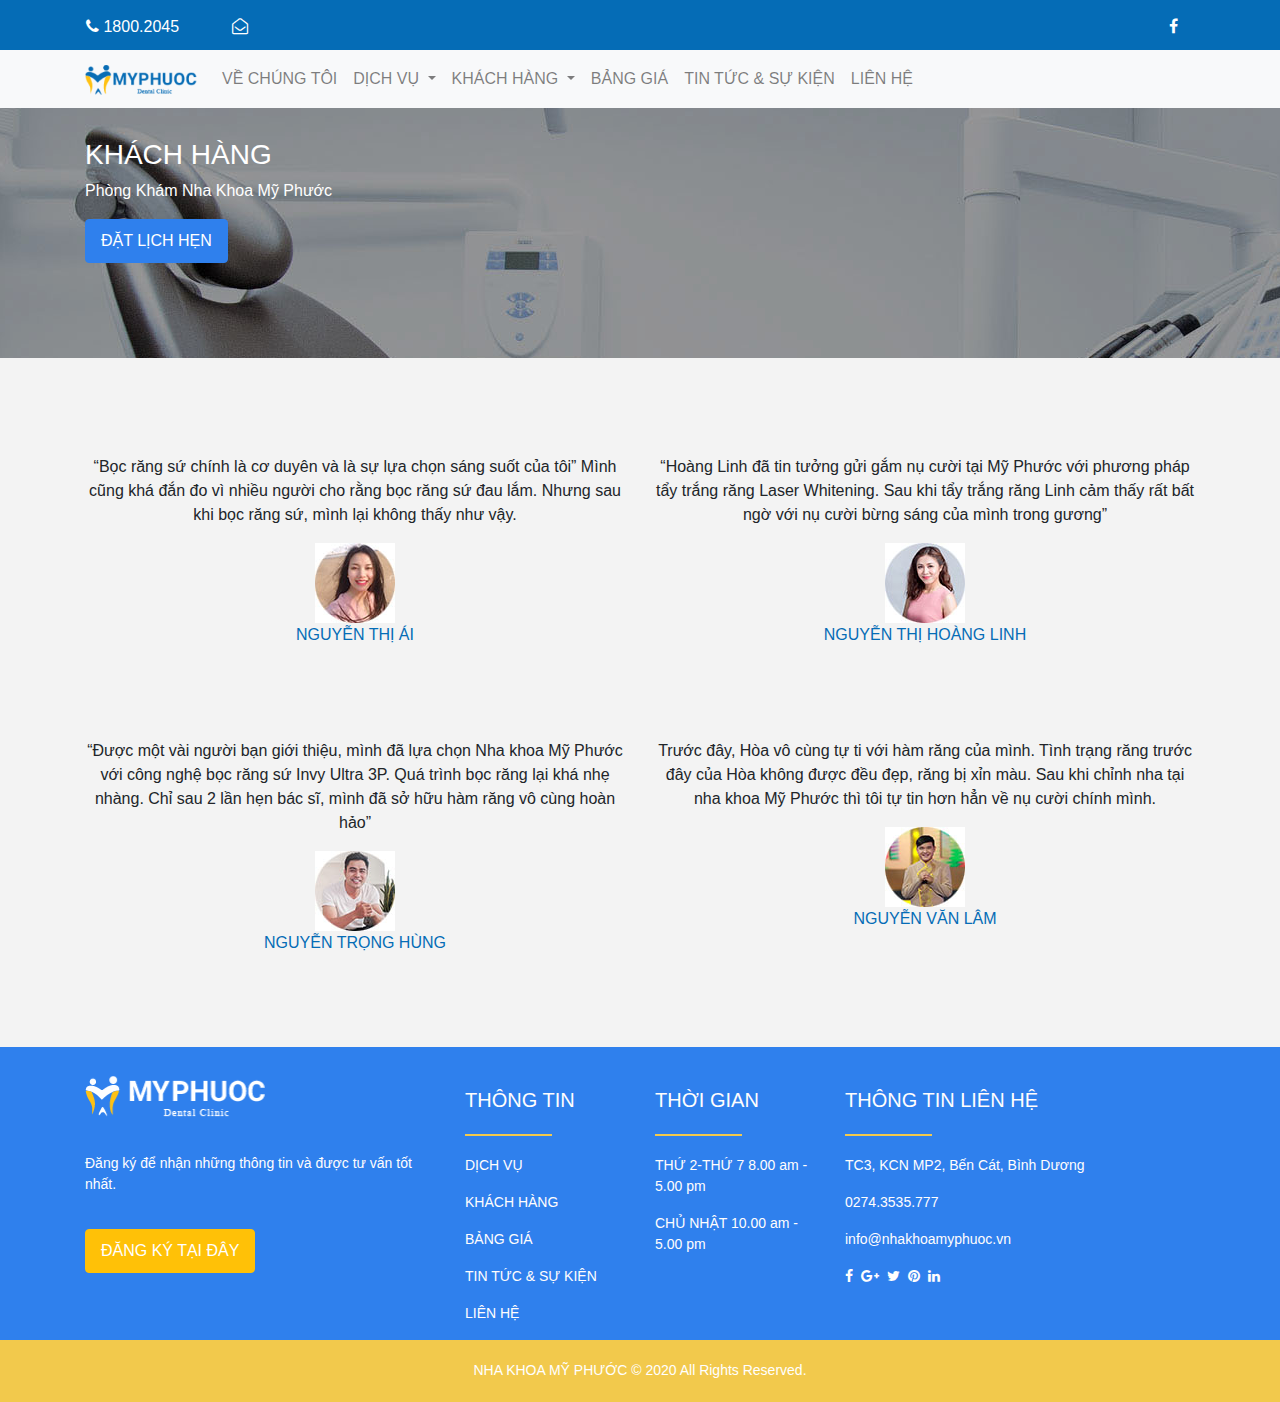
<file: khach-hang_cam-nhan.html>
<!DOCTYPE html>
<html lang="en"><!-- InstanceBegin template="/Templates/tin-tuc-su-kien.dwt" codeOutsideHTMLIsLocked="false" -->
  <head>
    <meta charset="utf-8" />
    <meta http-equiv="X-UA-Compatible" content="IE=edge" />
    <meta name="viewport" content="width=device-width, initial-scale=1" />
    <!-- InstanceBeginEditable name="doctitle" -->
    <title>Bootstrap eCommerce Page Template</title>
    <!-- InstanceEndEditable -->
    <!-- Bootstrap -->
    <link href="css/bootstrap.min.css" rel="stylesheet" />
    <link href="css/styles.css" rel="stylesheet" />
    <link href="css/font-awesome.min.css" rel="stylesheet">
    <link rel="icon" href="images/favicon.ico" />
  </head>
  <body>
    <div class="top-bar">
      <div class="container">
        <div class="row">
          <div class="pl-3 w-75 float-left">
            <span class="text-white">
              <i class="fa fa-phone" aria-hidden="true"> </i>
              1800.2045
              <i class="pl-5 fa fa-envelope-open-o" aria-hidden="true"> </i>
            </span>
          </div>
          <div class="pr-3 w-25 float-right text-right">
            <i class="fa fa-facebook text-white pr-3" aria-hidden="true"> </i>
          </div>
        </div>
      </div>
    </div>
    <nav class="navbar navbar-expand-lg navbar-light bg-light">
      <div class="container">
        <!-- Brand and toggle get grouped for better mobile display -->
        <a class="navbar-brand" href="index.html">
          <img src="images/LOGO.png" />
        </a>

        <button
          class="navbar-toggler"
          type="button"
          data-toggle="collapse"
          data-target="#navbarSupportedContent"
          aria-controls="navbarSupportedContent"
          aria-expanded="false"
          aria-label="Toggle navigation"
        >
          <span class="navbar-toggler-icon"></span>
        </button>

        <!-- Collect the nav links, forms, and other content for toggling -->
        <div class="collapse navbar-collapse" id="navbarSupportedContent">
          <ul class="navbar-nav mr-auto">
            <li class="nav-item">
              <a class="nav-link" href="ve-chung-toi.html"> VỀ CHÚNG TÔI </a>
            </li>
            <li class="nav-item dropdown">
              <a class="nav-link d-inline-block pr-0" href="dich-vu.html">DỊCH VỤ</a>
              <a
                class="nav-link d-inline-block pl-0 dropdown-toggle"
                href="dich-vu.html"
                id="dichVuDropdown"
                role="button"
                data-toggle="dropdown"
                aria-haspopup="true"
                aria-expanded="false"
              >
              </a>
              <div class="dropdown-menu" aria-labelledby="dichVuDropdown">
                <a class="dropdown-item" href="dich-vu_rang-su.html">
                  BỌC RĂNG SỨ
                </a>
                <div class="dropdown-divider"></div>
                <a class="dropdown-item" href="#"> RĂNG SỨ THẨM MỸ </a>
                <div class="dropdown-divider"></div>
                <a class="dropdown-item" href="#"> TRỔNG IMPLANT </a>
                <div class="dropdown-divider"></div>
                <a class="dropdown-item" href="#"> NIỀNG RĂNG </a>
                <div class="dropdown-divider"></div>
                <a class="dropdown-item" href="#"> LẤY CAO RĂNG </a>
                <div class="dropdown-divider"></div>
                <a class="dropdown-item" href="#"> TRÁM RĂNG THẨM MỸ </a>
              </div>
            </li>
            <li class="nav-item dropdown">
              <a
                class="nav-link dropdown-toggle"
                href="#"
                id="khachHangDropdown"
                role="button"
                data-toggle="dropdown"
                aria-haspopup="true"
                aria-expanded="false"
              >
                KHÁCH HÀNG
              </a>
              <div class="dropdown-menu" aria-labelledby="khachHangDropdown">
                <a class="dropdown-item" href="khach-hang_hinh-anh.html">
                  HÌNH ẢNH
                </a>
                <div class="dropdown-divider"></div>
                <a class="dropdown-item" href="khach-hang_cam-nhan.html">
                  CẢM NHẬN
                </a>
              </div>
            </li>
            <li class="nav-item">
              <a class="nav-link" href="#"> BẢNG GIÁ </a>
            </li>
            <li class="nav-item">
              <a class="nav-link" href="tin-tuc-su-kien.html">
                TIN TỨC & SỰ KIỆN
              </a>
            </li>
            <li class="nav-item">
              <a class="nav-link" href="lien-he.html"> LIÊN HỆ </a>
            </li>
          </ul>
        </div>
        <!-- /.navbar-collapse -->
      </div>
    </nav>
    <main>
      <section id="pageheader">
        <div class="container">
          <!-- InstanceBeginEditable name="pageTitle" -->
          <h3>
            KHÁCH HÀNG
          </h3>
          <!-- InstanceEndEditable -->
          <!-- InstanceBeginEditable name="pageDesc" -->
          <p>Phòng Khám Nha Khoa Mỹ Phước</p>
          <!-- InstanceEndEditable -->
          <button class="btn btn-default btn-primary">ĐẶT LỊCH HẸN</button>
        </div>
      </section>
      <!-- InstanceBeginEditable name="content" -->
      <div class="container">
        <div style="height: 97px"></div>
        <div class="row">
          <div class="col-sm-6 text-center" style="margin-bottom: 76px">
            <p>
              “Bọc răng sứ chính là cơ duyên và là sự lựa chọn sáng suốt của
              tôi” Mình cũng khá đắn đo vì nhiều người cho rằng bọc răng sứ đau
              lắm. Nhưng sau khi bọc răng sứ, mình lại không thấy như vậy.
            </p>
            <img src="images/testi-pic-1 2.png" class="img-circle" />
            <p class="text-056">NGUYỄN THỊ ÁI</p>
          </div>
          <div class="col-sm-6 text-center" style="margin-bottom: 76px">
            <p>
              “Hoàng Linh đã tin tưởng gửi gắm nụ cười tại Mỹ Phước với phương
              pháp tẩy trắng răng Laser Whitening. Sau khi tẩy trắng răng Linh
              cảm thấy rất bất ngờ với nụ cười bừng sáng của mình trong gương”
            </p>
            <img src="images/testi-pic-2 2.png" class="img-circle" />
            <p class="text-056">NGUYỄN THỊ HOÀNG LINH</p>
          </div>
        </div>
        <div class="row">
          <div class="col-sm-6 text-center" style="margin-bottom: 76px">
            <p>
              “Được một vài người bạn giới thiệu, mình đã lựa chọn Nha khoa Mỹ
              Phước với công nghệ bọc răng sứ Invy Ultra 3P. Quá trình bọc răng
              lại khá nhẹ nhàng. Chỉ sau 2 lần hẹn bác sĩ, mình đã sở hữu hàm
              răng vô cùng hoàn hảo”
            </p>
            <img src="images/testi-pic-3 2.png" class="img-circle" />
            <p class="text-056">NGUYỄN TRỌNG HÙNG</p>
          </div>
          <div class="col-sm-6 text-center" style="margin-bottom: 76px">
            <p>
              Trước đây, Hòa vô cùng tự ti với hàm răng của mình. Tình trạng
              răng trước đây của Hòa không được đều đẹp, răng bị xỉn màu. Sau
              khi chỉnh nha tại nha khoa Mỹ Phước thì tôi tự tin hơn hẳn về nụ
              cười chính mình.
            </p>
            <img src="images/testi-pic-4 1.png" class="img-circle" />
            <p class="text-056">NGUYỄN VĂN LÂM</p>
          </div>
        </div>
      </div>
      <!-- InstanceEndEditable -->
    </main>
    <footer>
      <div class="container">
        <div class="row">
          <div class="col-sm-4">
            <div>
              <div class="f-logo">
                <img src="images/logo_footer.png" />
              </div>
              <div class="f-desc">
                <p class="desc">
                  Đăng ký để nhận những thông tin và được tư vấn tốt nhất.
                </p>
              </div>
              <button class="btn btn-warning text-white">
                  ĐĂNG KÝ TẠI ĐÂY
              </button>
            </div>
          </div>
          <div class="col-sm-2">
            <div class="nd-footer">
              <p class="title">THÔNG TIN</p>
              <div class="divider"></div>
              <p class="desc">DỊCH VỤ</p>
              <p class="desc">KHÁCH HÀNG</p>
              <p class="desc">BẢNG GIÁ</p>
              <p class="desc">TIN TỨC & SỰ KIỆN</p>
              <p class="desc">LIÊN HỆ</p>
            </div>
          </div>
          <div class="col-sm-2">
            <div class="nd-footer">
              <p class="title">THỜI GIAN</p>
              <div class="divider"></div>
              <p class="desc">THỨ 2-THỨ 7 8.00 am - 5.00 pm</p>
              <p class="desc">CHỦ NHẬT 10.00 am - 5.00 pm</p>
            </div>
          </div>
          <div class="col-sm-4">
            <div class="nd-footer">
              <p class="title">THÔNG TIN LIÊN HỆ</p>
              <div class="divider"></div>
              <p class="desc">TC3, KCN MP2, Bến Cát, Bình Dương</p>
              <p class="desc">0274.3535.777</p>
              <p class="desc">info@nhakhoamyphuoc.vn</p>
              <p class="desc">
                <i class="fa fa-facebook" aria-hidden="true"></i>
                <i class="fa fa-google-plus pl-1" aria-hidden="true"></i>
                <i class="fa fa-twitter pl-1" aria-hidden="true"></i>
                <i class="fa fa-pinterest pl-1" aria-hidden="true"></i>
                <i class="fa fa-linkedin pl-1" aria-hidden="true"></i>
              </p>
            </div>
          </div>
        </div>
      </div>
      <div class="container-fluid reserved">
        <div class="row justify-content-center">
          <label> NHA KHOA MỸ PHƯỚC © 2020 All Rights Reserved. </label>
        </div>
      </div>
    </footer>
    <!-- jQuery (necessary for Bootstrap's JavaScript plugins) -->
    <script src="js/jquery-1.12.4.min.js"></script>
    <!-- Include all compiled plugins (below), or include individual files as needed -->
    <script src="js/bootstrap.min.js"></script>
  </body>
<!-- InstanceEnd --></html>
</file>
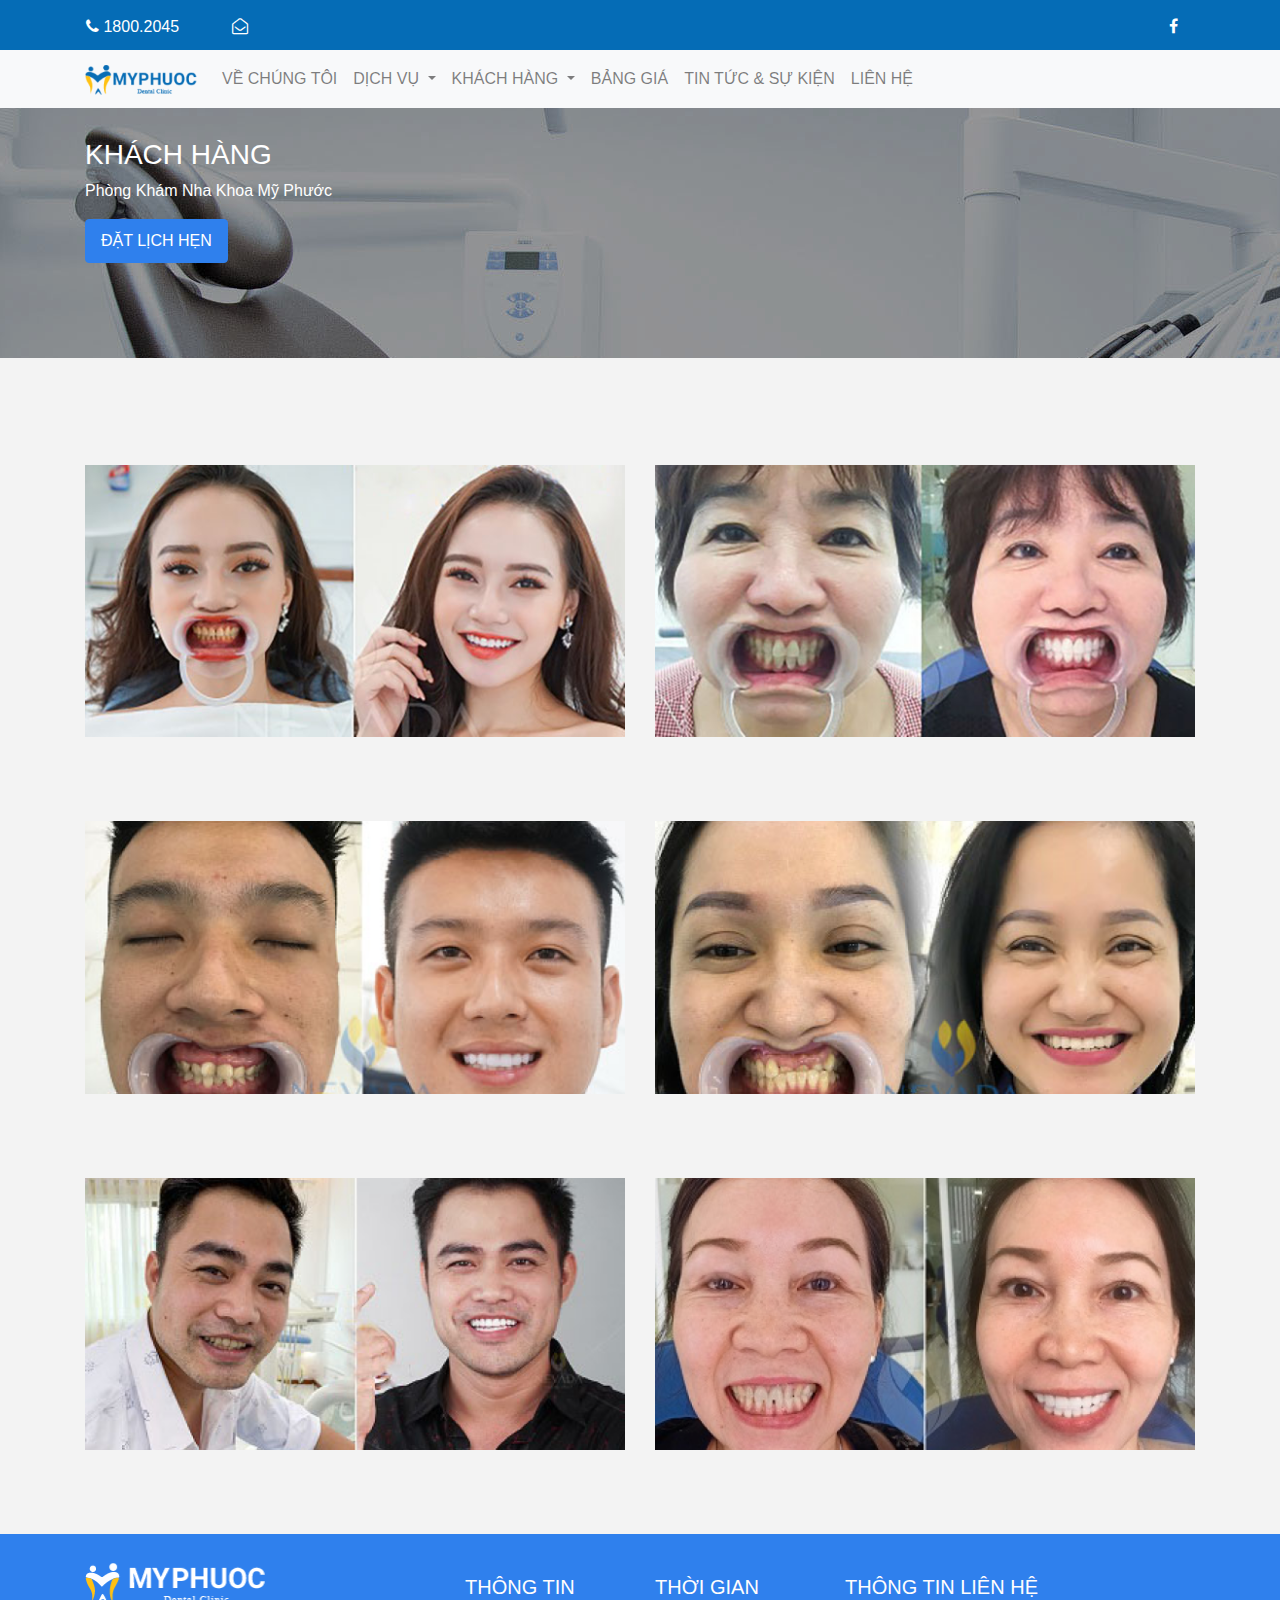
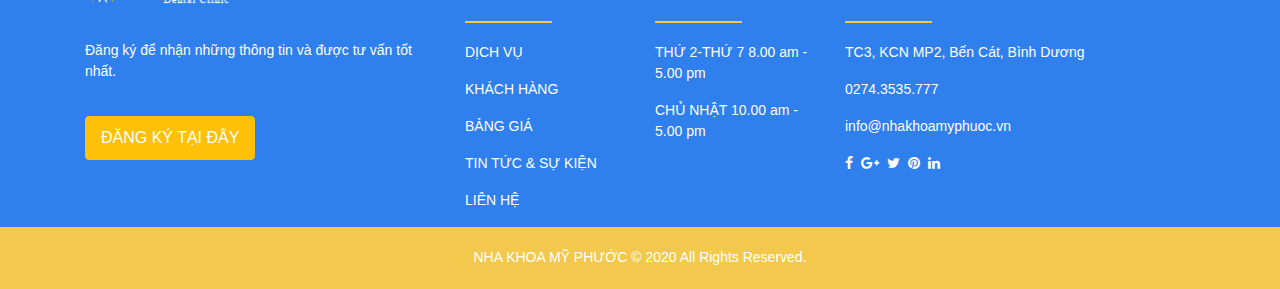
<file: khach-hang_hinh-anh.html>
<!DOCTYPE html>
<html lang="en"><!-- InstanceBegin template="/Templates/tin-tuc-su-kien.dwt" codeOutsideHTMLIsLocked="false" -->
  <head>
    <meta charset="utf-8" />
    <meta http-equiv="X-UA-Compatible" content="IE=edge" />
    <meta name="viewport" content="width=device-width, initial-scale=1" />
    <!-- InstanceBeginEditable name="doctitle" -->
    <title>Bootstrap eCommerce Page Template</title>
    <!-- InstanceEndEditable -->
    <!-- Bootstrap -->
    <link href="css/bootstrap.min.css" rel="stylesheet" />
    <link href="css/styles.css" rel="stylesheet" />
    <link href="css/font-awesome.min.css" rel="stylesheet">
    <link rel="icon" href="images/favicon.ico" />
  </head>
  <body>
    <div class="top-bar">
      <div class="container">
        <div class="row">
          <div class="pl-3 w-75 float-left">
            <span class="text-white">
              <i class="fa fa-phone" aria-hidden="true"> </i>
              1800.2045
              <i class="pl-5 fa fa-envelope-open-o" aria-hidden="true"> </i>
            </span>
          </div>
          <div class="pr-3 w-25 float-right text-right">
            <i class="fa fa-facebook text-white pr-3" aria-hidden="true"> </i>
          </div>
        </div>
      </div>
    </div>
    <nav class="navbar navbar-expand-lg navbar-light bg-light">
      <div class="container">
        <!-- Brand and toggle get grouped for better mobile display -->
        <a class="navbar-brand" href="index.html">
          <img src="images/LOGO.png" />
        </a>

        <button
          class="navbar-toggler"
          type="button"
          data-toggle="collapse"
          data-target="#navbarSupportedContent"
          aria-controls="navbarSupportedContent"
          aria-expanded="false"
          aria-label="Toggle navigation"
        >
          <span class="navbar-toggler-icon"></span>
        </button>

        <!-- Collect the nav links, forms, and other content for toggling -->
        <div class="collapse navbar-collapse" id="navbarSupportedContent">
          <ul class="navbar-nav mr-auto">
            <li class="nav-item">
              <a class="nav-link" href="ve-chung-toi.html"> VỀ CHÚNG TÔI </a>
            </li>
            <li class="nav-item dropdown">
              <a class="nav-link d-inline-block pr-0" href="dich-vu.html">DỊCH VỤ</a>
              <a
                class="nav-link d-inline-block pl-0 dropdown-toggle"
                href="dich-vu.html"
                id="dichVuDropdown"
                role="button"
                data-toggle="dropdown"
                aria-haspopup="true"
                aria-expanded="false"
              >
              </a>
              <div class="dropdown-menu" aria-labelledby="dichVuDropdown">
                <a class="dropdown-item" href="dich-vu_rang-su.html">
                  BỌC RĂNG SỨ
                </a>
                <div class="dropdown-divider"></div>
                <a class="dropdown-item" href="#"> RĂNG SỨ THẨM MỸ </a>
                <div class="dropdown-divider"></div>
                <a class="dropdown-item" href="#"> TRỔNG IMPLANT </a>
                <div class="dropdown-divider"></div>
                <a class="dropdown-item" href="#"> NIỀNG RĂNG </a>
                <div class="dropdown-divider"></div>
                <a class="dropdown-item" href="#"> LẤY CAO RĂNG </a>
                <div class="dropdown-divider"></div>
                <a class="dropdown-item" href="#"> TRÁM RĂNG THẨM MỸ </a>
              </div>
            </li>
            <li class="nav-item dropdown">
              <a
                class="nav-link dropdown-toggle"
                href="#"
                id="khachHangDropdown"
                role="button"
                data-toggle="dropdown"
                aria-haspopup="true"
                aria-expanded="false"
              >
                KHÁCH HÀNG
              </a>
              <div class="dropdown-menu" aria-labelledby="khachHangDropdown">
                <a class="dropdown-item" href="khach-hang_hinh-anh.html">
                  HÌNH ẢNH
                </a>
                <div class="dropdown-divider"></div>
                <a class="dropdown-item" href="khach-hang_cam-nhan.html">
                  CẢM NHẬN
                </a>
              </div>
            </li>
            <li class="nav-item">
              <a class="nav-link" href="#"> BẢNG GIÁ </a>
            </li>
            <li class="nav-item">
              <a class="nav-link" href="tin-tuc-su-kien.html">
                TIN TỨC & SỰ KIỆN
              </a>
            </li>
            <li class="nav-item">
              <a class="nav-link" href="lien-he.html"> LIÊN HỆ </a>
            </li>
          </ul>
        </div>
        <!-- /.navbar-collapse -->
      </div>
    </nav>
    <main>
      <section id="pageheader">
        <div class="container">
          <!-- InstanceBeginEditable name="pageTitle" -->
          <h3>
            KHÁCH HÀNG
          </h3>
          <!-- InstanceEndEditable -->
          <!-- InstanceBeginEditable name="pageDesc" -->
          <p>Phòng Khám Nha Khoa Mỹ Phước</p>
          <!-- InstanceEndEditable -->
          <button class="btn btn-default btn-primary">ĐẶT LỊCH HẸN</button>
        </div>
      </section>
      <!-- InstanceBeginEditable name="content" -->
      <div class="container">
        <div class="row">
          <div style="height: 107px"></div>
        </div>
        <div class="row">
          <div class="col-sm-6 mb-84">
            <img class="img-fluid" src="images/gallery-img-1 2.png" />
          </div>
          <div class="col-sm-6 mb-84">
            <img class="img-fluid" src="images/gallery-img-2 2.png" />
          </div>
        </div>
        <div class="row">
          <div class="col-sm-6 mb-84">
            <img class="img-fluid" src="images/gallery-img-3 1.png" />
          </div>
          <div class="col-sm-6 mb-84">
            <img class="img-fluid" src="images/gallery-img-4 1.png" />
          </div>
        </div>
        <div class="row">
          <div class="col-sm-6 mb-84">
            <img class="img-fluid" src="images/gallery-img-5 1.png" />
          </div>
          <div class="col-sm-6 mb-84">
            <img class="img-fluid" src="images/gallery-img-6 1.png" />
          </div>
        </div>
      </div>
      <!-- InstanceEndEditable -->
    </main>
    <footer>
      <div class="container">
        <div class="row">
          <div class="col-sm-4">
            <div>
              <div class="f-logo">
                <img src="images/logo_footer.png" />
              </div>
              <div class="f-desc">
                <p class="desc">
                  Đăng ký để nhận những thông tin và được tư vấn tốt nhất.
                </p>
              </div>
              <button class="btn btn-warning text-white">
                  ĐĂNG KÝ TẠI ĐÂY
              </button>
            </div>
          </div>
          <div class="col-sm-2">
            <div class="nd-footer">
              <p class="title">THÔNG TIN</p>
              <div class="divider"></div>
              <p class="desc">DỊCH VỤ</p>
              <p class="desc">KHÁCH HÀNG</p>
              <p class="desc">BẢNG GIÁ</p>
              <p class="desc">TIN TỨC & SỰ KIỆN</p>
              <p class="desc">LIÊN HỆ</p>
            </div>
          </div>
          <div class="col-sm-2">
            <div class="nd-footer">
              <p class="title">THỜI GIAN</p>
              <div class="divider"></div>
              <p class="desc">THỨ 2-THỨ 7 8.00 am - 5.00 pm</p>
              <p class="desc">CHỦ NHẬT 10.00 am - 5.00 pm</p>
            </div>
          </div>
          <div class="col-sm-4">
            <div class="nd-footer">
              <p class="title">THÔNG TIN LIÊN HỆ</p>
              <div class="divider"></div>
              <p class="desc">TC3, KCN MP2, Bến Cát, Bình Dương</p>
              <p class="desc">0274.3535.777</p>
              <p class="desc">info@nhakhoamyphuoc.vn</p>
              <p class="desc">
                <i class="fa fa-facebook" aria-hidden="true"></i>
                <i class="fa fa-google-plus pl-1" aria-hidden="true"></i>
                <i class="fa fa-twitter pl-1" aria-hidden="true"></i>
                <i class="fa fa-pinterest pl-1" aria-hidden="true"></i>
                <i class="fa fa-linkedin pl-1" aria-hidden="true"></i>
              </p>
            </div>
          </div>
        </div>
      </div>
      <div class="container-fluid reserved">
        <div class="row justify-content-center">
          <label> NHA KHOA MỸ PHƯỚC © 2020 All Rights Reserved. </label>
        </div>
      </div>
    </footer>
    <!-- jQuery (necessary for Bootstrap's JavaScript plugins) -->
    <script src="js/jquery-1.12.4.min.js"></script>
    <!-- Include all compiled plugins (below), or include individual files as needed -->
    <script src="js/bootstrap.min.js"></script>
  </body>
<!-- InstanceEnd --></html>
</file>
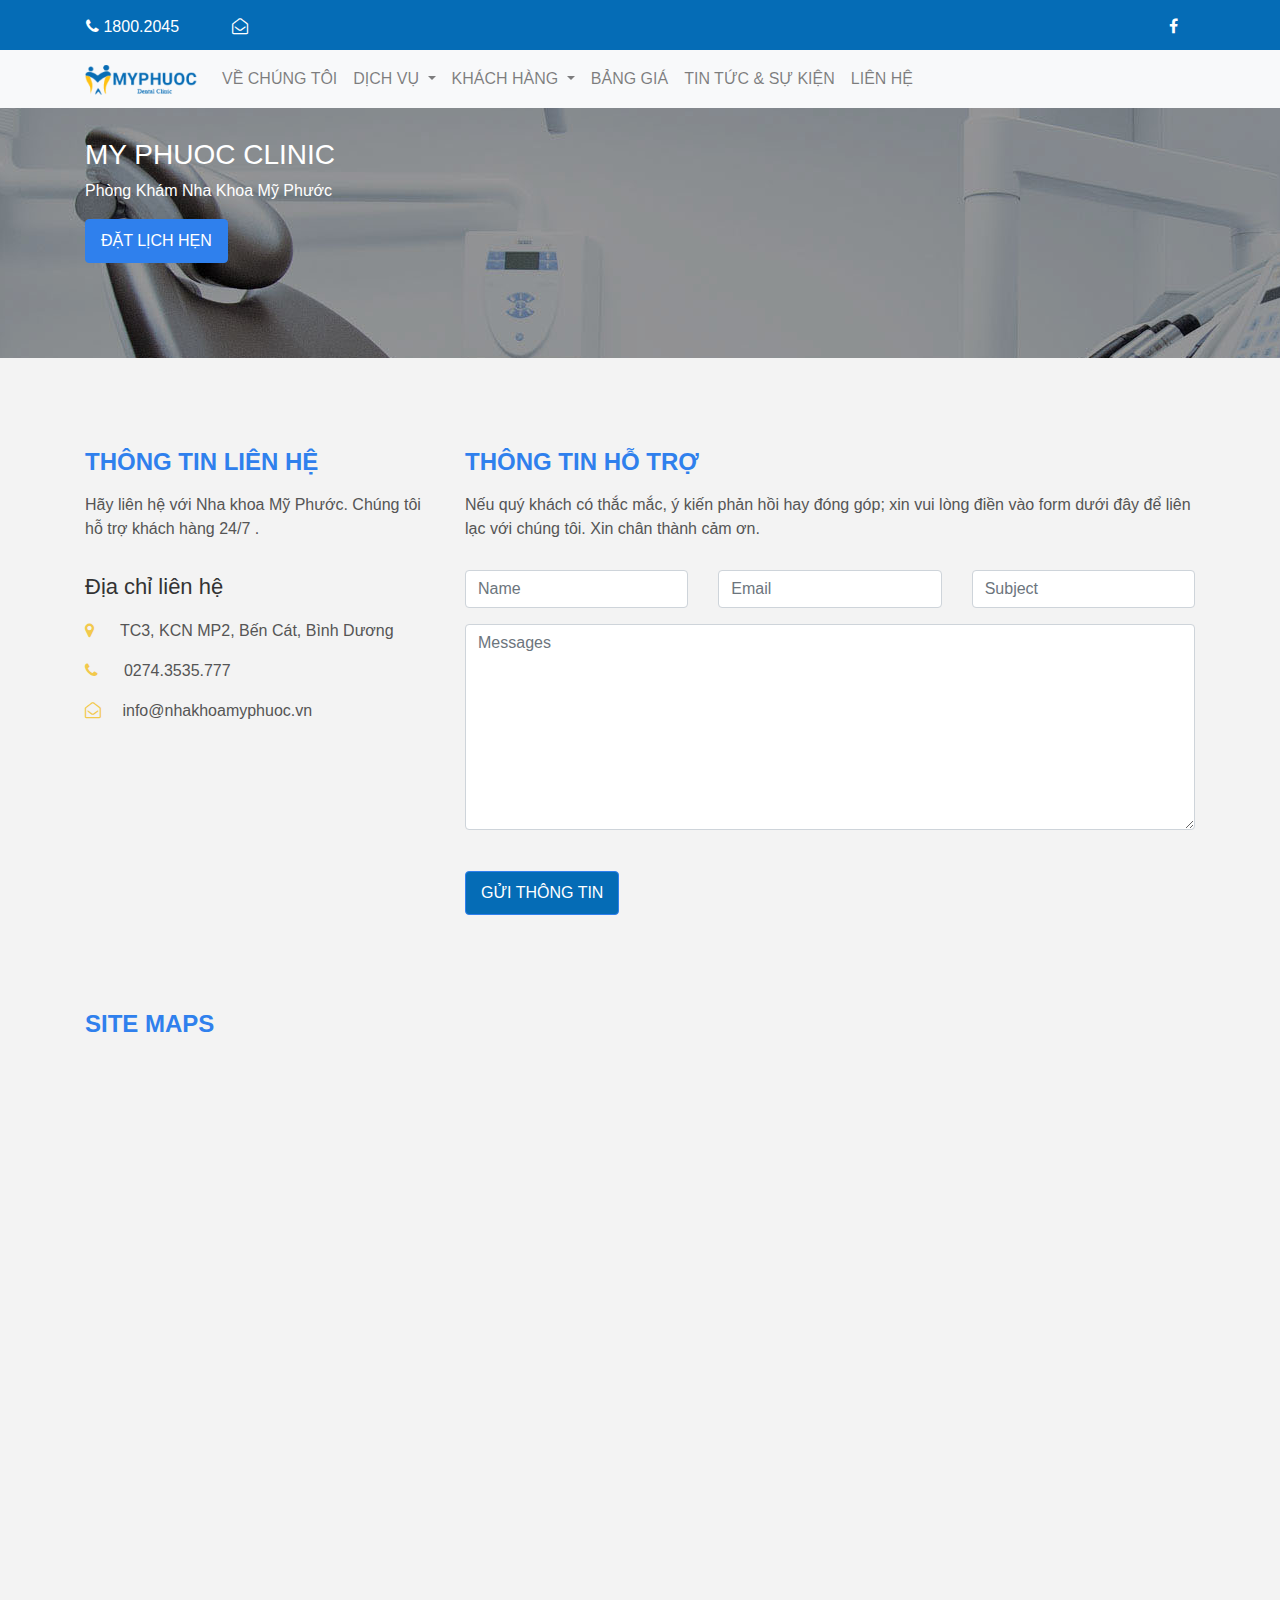
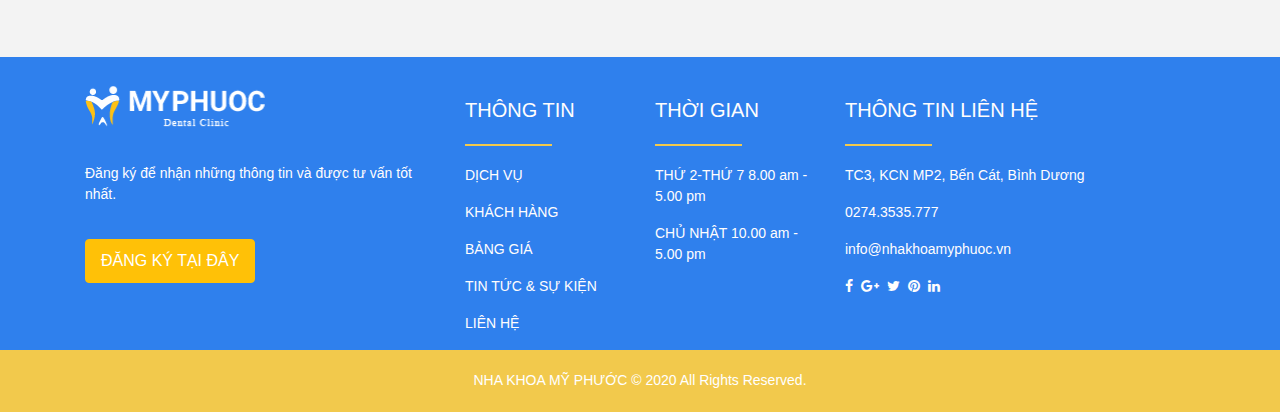
<file: lien-he.html>
<!DOCTYPE html>
<html lang="en"><!-- InstanceBegin template="/Templates/tin-tuc-su-kien.dwt" codeOutsideHTMLIsLocked="false" -->
  <head>
    <meta charset="utf-8" />
    <meta http-equiv="X-UA-Compatible" content="IE=edge" />
    <meta name="viewport" content="width=device-width, initial-scale=1" />
    <!-- InstanceBeginEditable name="doctitle" -->
    <title>Bootstrap eCommerce Page Template</title>
    <!-- InstanceEndEditable -->
    <!-- Bootstrap -->
    <link href="css/bootstrap.min.css" rel="stylesheet" />
    <link href="css/styles.css" rel="stylesheet" />
    <link href="css/font-awesome.min.css" rel="stylesheet">
    <link rel="icon" href="images/favicon.ico" />
  </head>
  <body>
    <div class="top-bar">
      <div class="container">
        <div class="row">
          <div class="pl-3 w-75 float-left">
            <span class="text-white">
              <i class="fa fa-phone" aria-hidden="true"> </i>
              1800.2045
              <i class="pl-5 fa fa-envelope-open-o" aria-hidden="true"> </i>
            </span>
          </div>
          <div class="pr-3 w-25 float-right text-right">
            <i class="fa fa-facebook text-white pr-3" aria-hidden="true"> </i>
          </div>
        </div>
      </div>
    </div>
    <nav class="navbar navbar-expand-lg navbar-light bg-light">
      <div class="container">
        <!-- Brand and toggle get grouped for better mobile display -->
        <a class="navbar-brand" href="index.html">
          <img src="images/LOGO.png" />
        </a>

        <button
          class="navbar-toggler"
          type="button"
          data-toggle="collapse"
          data-target="#navbarSupportedContent"
          aria-controls="navbarSupportedContent"
          aria-expanded="false"
          aria-label="Toggle navigation"
        >
          <span class="navbar-toggler-icon"></span>
        </button>

        <!-- Collect the nav links, forms, and other content for toggling -->
        <div class="collapse navbar-collapse" id="navbarSupportedContent">
          <ul class="navbar-nav mr-auto">
            <li class="nav-item">
              <a class="nav-link" href="ve-chung-toi.html"> VỀ CHÚNG TÔI </a>
            </li>
            <li class="nav-item dropdown">
              <a class="nav-link d-inline-block pr-0" href="dich-vu.html">DỊCH VỤ</a>
              <a
                class="nav-link d-inline-block pl-0 dropdown-toggle"
                href="dich-vu.html"
                id="dichVuDropdown"
                role="button"
                data-toggle="dropdown"
                aria-haspopup="true"
                aria-expanded="false"
              >
              </a>
              <div class="dropdown-menu" aria-labelledby="dichVuDropdown">
                <a class="dropdown-item" href="dich-vu_rang-su.html">
                  BỌC RĂNG SỨ
                </a>
                <div class="dropdown-divider"></div>
                <a class="dropdown-item" href="#"> RĂNG SỨ THẨM MỸ </a>
                <div class="dropdown-divider"></div>
                <a class="dropdown-item" href="#"> TRỔNG IMPLANT </a>
                <div class="dropdown-divider"></div>
                <a class="dropdown-item" href="#"> NIỀNG RĂNG </a>
                <div class="dropdown-divider"></div>
                <a class="dropdown-item" href="#"> LẤY CAO RĂNG </a>
                <div class="dropdown-divider"></div>
                <a class="dropdown-item" href="#"> TRÁM RĂNG THẨM MỸ </a>
              </div>
            </li>
            <li class="nav-item dropdown">
              <a
                class="nav-link dropdown-toggle"
                href="#"
                id="khachHangDropdown"
                role="button"
                data-toggle="dropdown"
                aria-haspopup="true"
                aria-expanded="false"
              >
                KHÁCH HÀNG
              </a>
              <div class="dropdown-menu" aria-labelledby="khachHangDropdown">
                <a class="dropdown-item" href="khach-hang_hinh-anh.html">
                  HÌNH ẢNH
                </a>
                <div class="dropdown-divider"></div>
                <a class="dropdown-item" href="khach-hang_cam-nhan.html">
                  CẢM NHẬN
                </a>
              </div>
            </li>
            <li class="nav-item">
              <a class="nav-link" href="#"> BẢNG GIÁ </a>
            </li>
            <li class="nav-item">
              <a class="nav-link" href="tin-tuc-su-kien.html">
                TIN TỨC & SỰ KIỆN
              </a>
            </li>
            <li class="nav-item">
              <a class="nav-link" href="lien-he.html"> LIÊN HỆ </a>
            </li>
          </ul>
        </div>
        <!-- /.navbar-collapse -->
      </div>
    </nav>
    <main>
      <section id="pageheader">
        <div class="container">
          <!-- InstanceBeginEditable name="pageTitle" -->
          <h3>MY PHUOC CLINIC</h3>
          <!-- InstanceEndEditable -->
          <!-- InstanceBeginEditable name="pageDesc" -->
          <p>Phòng Khám Nha Khoa Mỹ Phước</p>
          <!-- InstanceEndEditable -->
          <button class="btn btn-default btn-primary">ĐẶT LỊCH HẸN</button>
        </div>
      </section>
      <!-- InstanceBeginEditable name="content" -->
      <div class="container">
        <div class="row" style="margin-top: 90px;">
          <div class="col-sm-4">
            <h3 class="blue-title" style="margin-bottom: 16px;">
              THÔNG TIN LIÊN HỆ
            </h3>
            <p class="text-55" style="margin-bottom: 29px;">
              Hãy liên hệ với Nha khoa Mỹ Phước. Chúng tôi hỗ trợ khách hàng 24/7 .
            </p>
            <p class="text-33" style="font-size: 22px;">
              Địa chỉ liên hệ
            </p>
            <ul class="custom-ul">
              <li>
                <p class="text-55">
                  <i style="color: #F2C94C;" class="fa fa-map-marker" aria-hidden="true"></i>
                  &nbsp;TC3, KCN MP2, Bến Cát, Bình Dương 
                </p>
              </li>
              <li>
                <p class="text-55">
                  <i style="color: #F2C94C;" class="text-f2c fa fa-phone" aria-hidden="true"></i>
                  &nbsp;0274.3535.777 
                </p>
              </li>
              <li>
                <p class="text-55">
                  <i style="color: #F2C94C;" class="text-f2c fa fa-envelope-open-o" aria-hidden="true"></i>
                  <a href="emailto:info@nhakhoamyphuoc.vn" class="text-55" style="text-decoration: none;">
                    info@nhakhoamyphuoc.vn
                  </a>
                </p>
              </li>
            </ul>
          </div>
          <div class="col-sm-8">
            <h3 class="blue-title" style="margin-bottom: 16px;">
              THÔNG TIN HỖ TRỢ
            </h3>
            <p class="text-55" style="margin-bottom: 29px;">
              Nếu quý khách có thắc mắc, ý kiến phản hồi hay đóng góp; xin vui lòng điền vào form dưới đây để liên lạc với chúng tôi. Xin chân thành cảm ơn.
            </p>
            <div class="row">
              <div class="col-sm-4">
                <div class="form-group">
                  <input
                    type="text"
                    class="form-control"
                    placeholder="Name"
                  />
                </div>
              </div>
              <div class="col-sm-4">
                <div class="form-group">
                  <input
                    type="email"
                    class="form-control"
                    placeholder="Email"
                  />
                </div>
              </div>
              <div class="col-sm-4">
                <div class="form-group">
                  <input
                    type="text"
                    class="form-control"
                    placeholder="Subject"
                  />
                </div>
              </div>
            </div>
            <div class="form-group">
              <textarea
                rows="8"
                class="form-control"
                placeholder="Messages"
              ></textarea>
            </div>
            <button class="btn btn-primary" style="background: #056cb6; margin-top: 25px; margin-bottom: 95px;">
              GỬI THÔNG TIN
            </button>
          </div>
        </div>
        <div class="row">
          <div class="col-sm-12">
            <h3 class="blue-title" style="margin-bottom: 45px;">
              SITE MAPS
            </h3>
            <div style="width: 100%; margin-bottom: 152px;">
              <iframe
                width="100%"
                height="415px"
                frameborder="0"
                scrolling="no"
                marginheight="0"
                marginwidth="0"
                src="https://maps.google.com/maps?width=100%25&amp;height=415px&amp;hl=en&amp;q=TC3,%20KCN%20MP2,%20B%E1%BA%BFn%20C%C3%A1t,%20B%C3%ACnh%20D%C6%B0%C6%A1ng+()&amp;t=&amp;z=14&amp;ie=UTF8&amp;iwloc=B&amp;output=embed"
              >
              </iframe>
            </div>
          </div>
        </div>
      </div>
      <!-- InstanceEndEditable -->
    </main>
    <footer>
      <div class="container">
        <div class="row">
          <div class="col-sm-4">
            <div>
              <div class="f-logo">
                <img src="images/logo_footer.png" />
              </div>
              <div class="f-desc">
                <p class="desc">
                  Đăng ký để nhận những thông tin và được tư vấn tốt nhất.
                </p>
              </div>
              <button class="btn btn-warning text-white">
                  ĐĂNG KÝ TẠI ĐÂY
              </button>
            </div>
          </div>
          <div class="col-sm-2">
            <div class="nd-footer">
              <p class="title">THÔNG TIN</p>
              <div class="divider"></div>
              <p class="desc">DỊCH VỤ</p>
              <p class="desc">KHÁCH HÀNG</p>
              <p class="desc">BẢNG GIÁ</p>
              <p class="desc">TIN TỨC & SỰ KIỆN</p>
              <p class="desc">LIÊN HỆ</p>
            </div>
          </div>
          <div class="col-sm-2">
            <div class="nd-footer">
              <p class="title">THỜI GIAN</p>
              <div class="divider"></div>
              <p class="desc">THỨ 2-THỨ 7 8.00 am - 5.00 pm</p>
              <p class="desc">CHỦ NHẬT 10.00 am - 5.00 pm</p>
            </div>
          </div>
          <div class="col-sm-4">
            <div class="nd-footer">
              <p class="title">THÔNG TIN LIÊN HỆ</p>
              <div class="divider"></div>
              <p class="desc">TC3, KCN MP2, Bến Cát, Bình Dương</p>
              <p class="desc">0274.3535.777</p>
              <p class="desc">info@nhakhoamyphuoc.vn</p>
              <p class="desc">
                <i class="fa fa-facebook" aria-hidden="true"></i>
                <i class="fa fa-google-plus pl-1" aria-hidden="true"></i>
                <i class="fa fa-twitter pl-1" aria-hidden="true"></i>
                <i class="fa fa-pinterest pl-1" aria-hidden="true"></i>
                <i class="fa fa-linkedin pl-1" aria-hidden="true"></i>
              </p>
            </div>
          </div>
        </div>
      </div>
      <div class="container-fluid reserved">
        <div class="row justify-content-center">
          <label> NHA KHOA MỸ PHƯỚC © 2020 All Rights Reserved. </label>
        </div>
      </div>
    </footer>
    <!-- jQuery (necessary for Bootstrap's JavaScript plugins) -->
    <script src="js/jquery-1.12.4.min.js"></script>
    <!-- Include all compiled plugins (below), or include individual files as needed -->
    <script src="js/bootstrap.min.js"></script>
  </body>
<!-- InstanceEnd --></html>
</file>
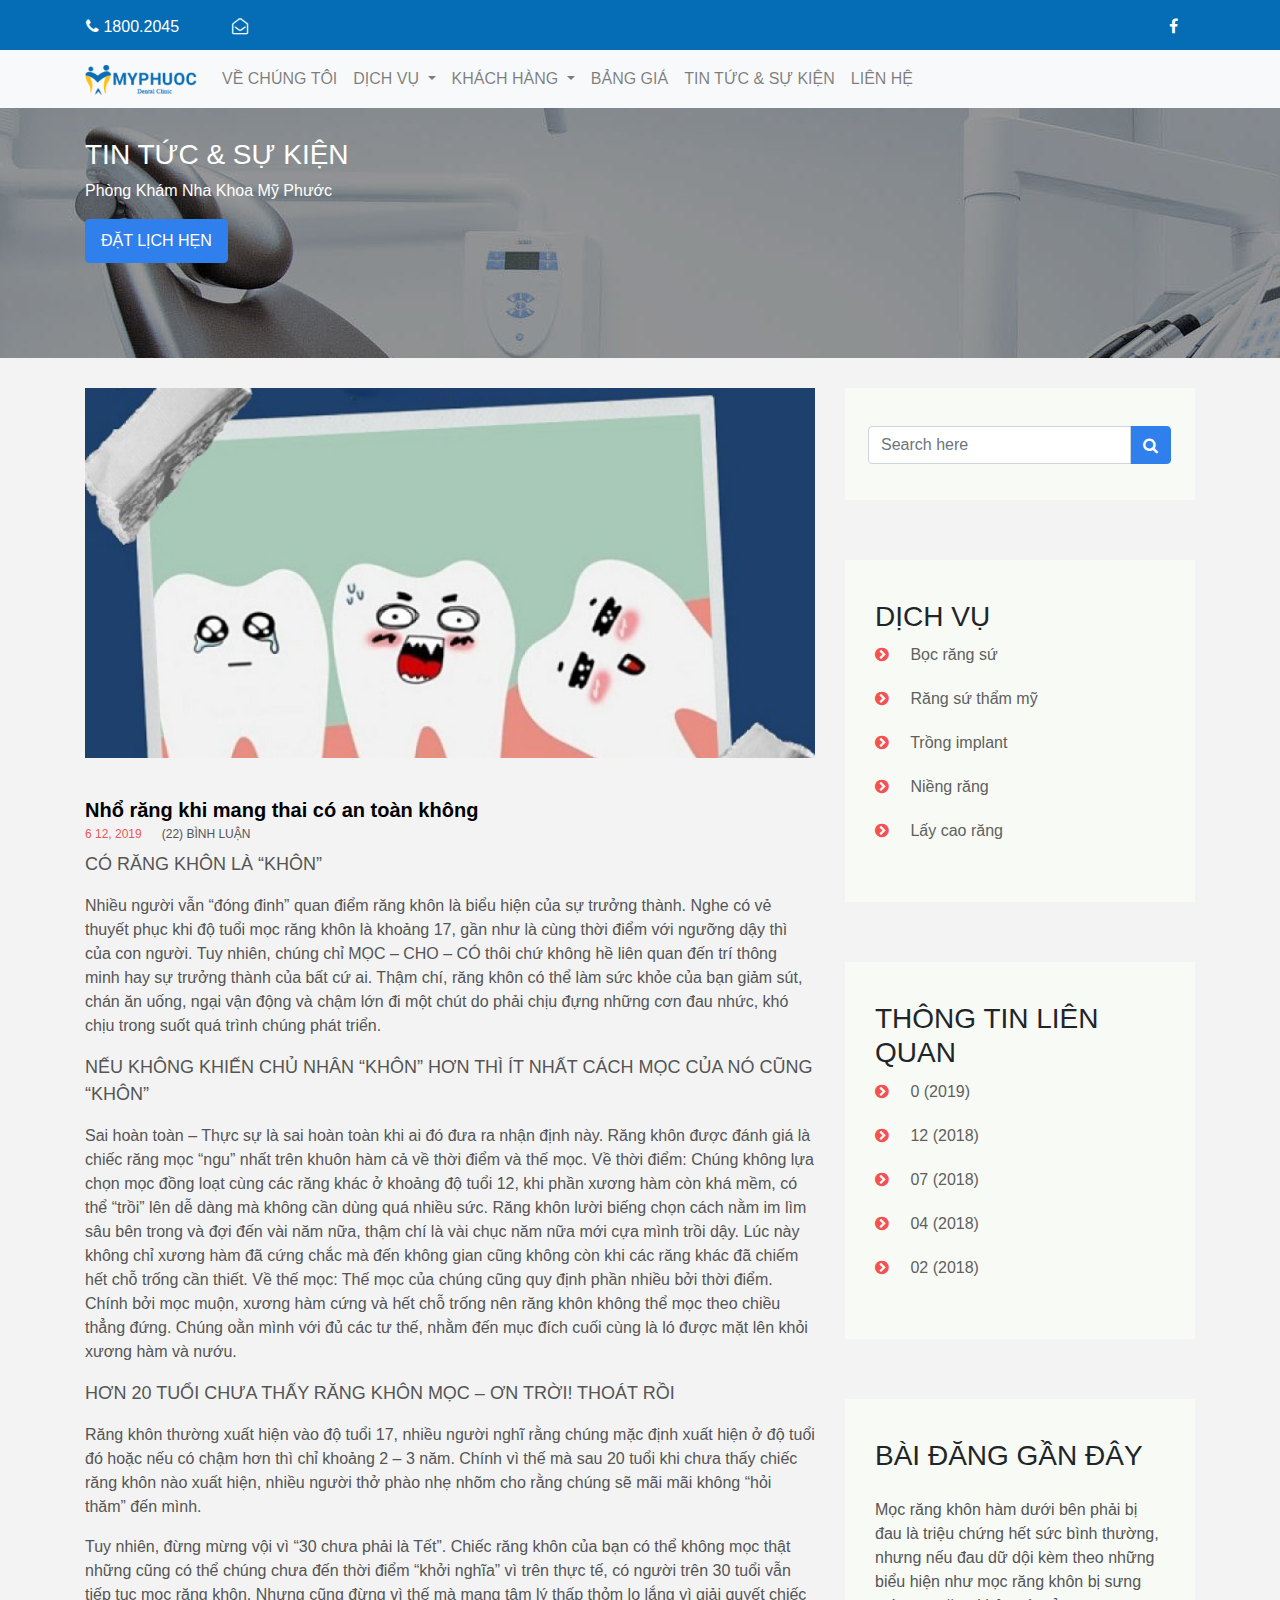
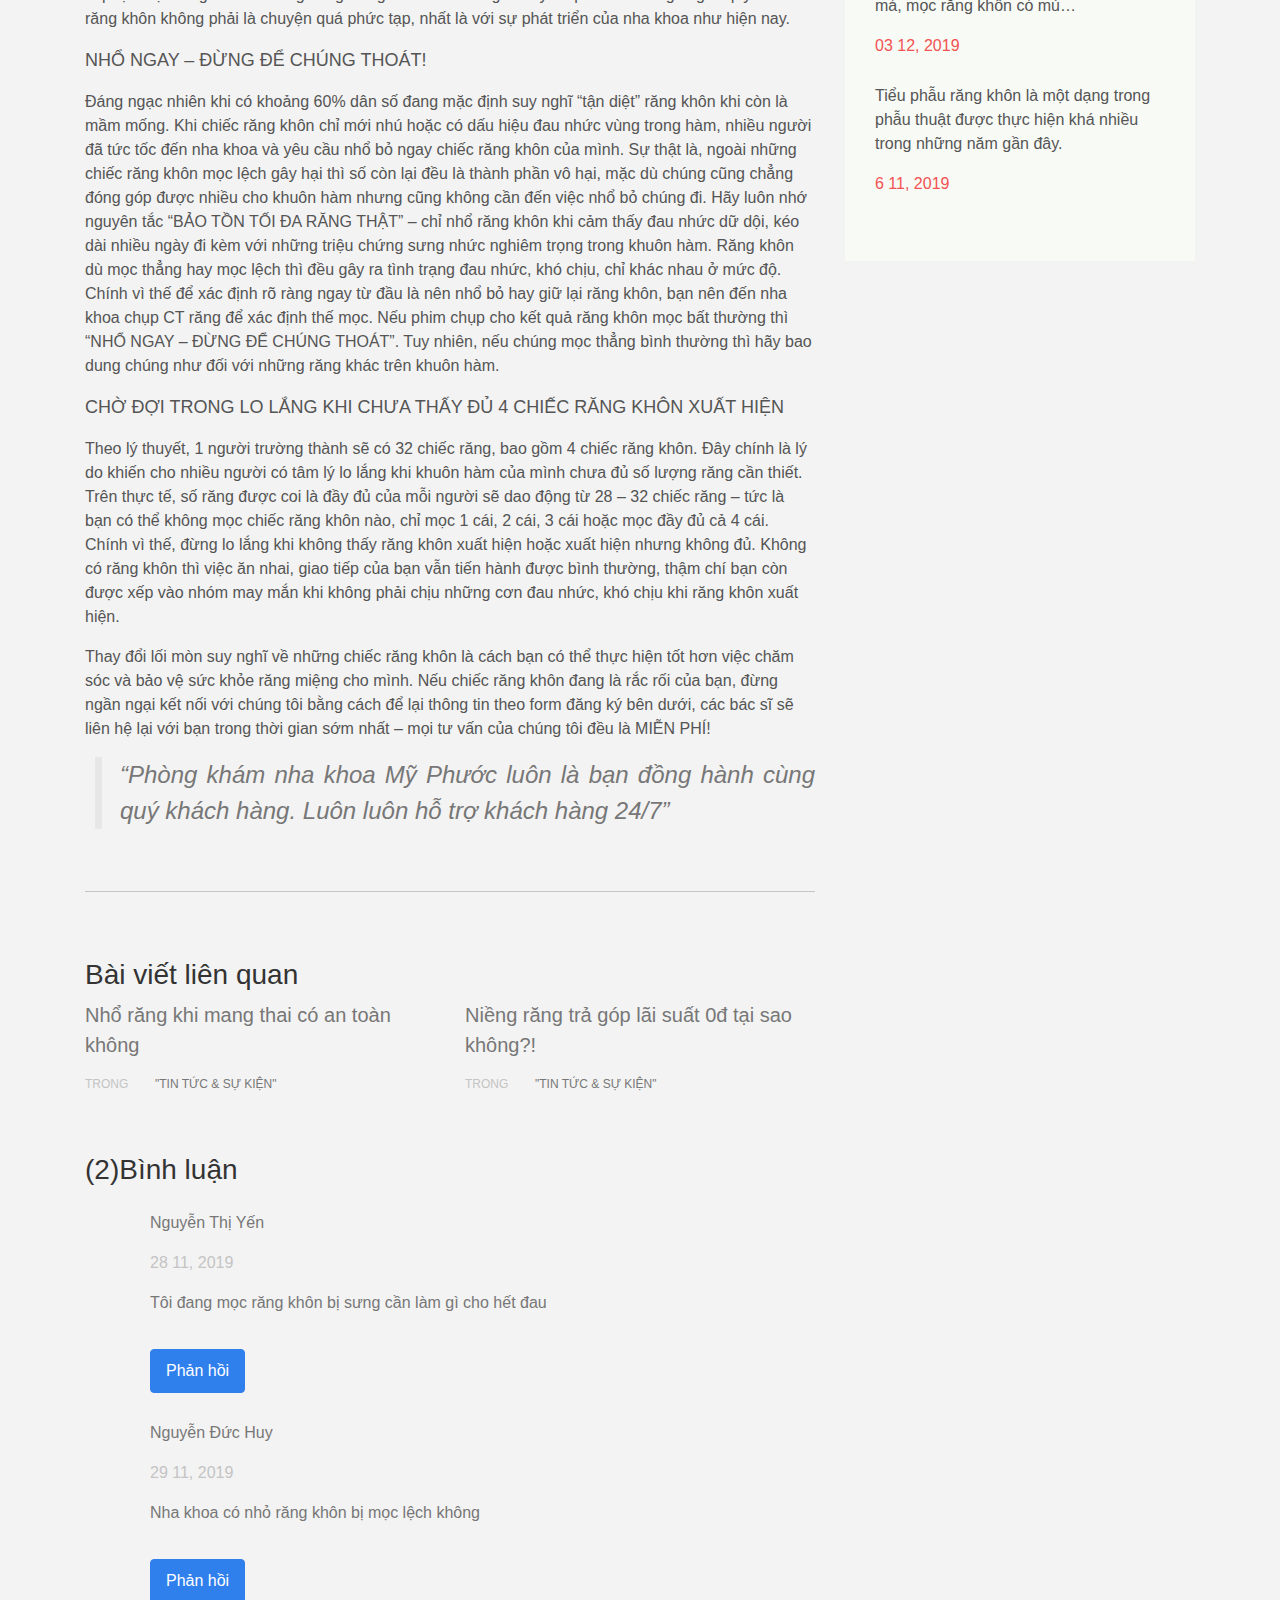
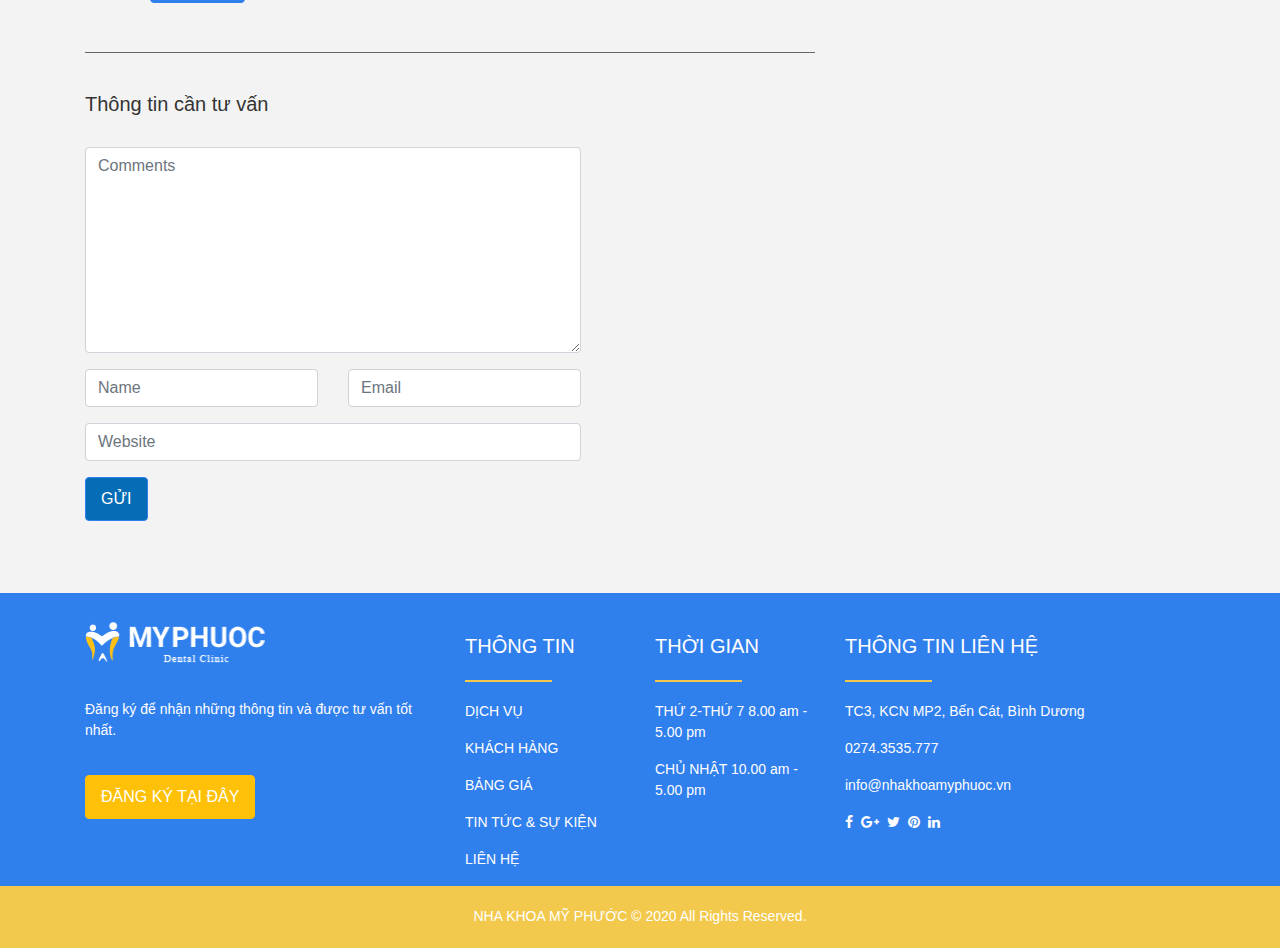
<file: tin-tuc-su-kien-child.html>
<!DOCTYPE html>
<html lang="en"><!-- InstanceBegin template="/Templates/tin-tuc-su-kien.dwt" codeOutsideHTMLIsLocked="false" -->
  <head>
    <meta charset="utf-8" />
    <meta http-equiv="X-UA-Compatible" content="IE=edge" />
    <meta name="viewport" content="width=device-width, initial-scale=1" />
    <!-- InstanceBeginEditable name="doctitle" -->
    <title>Bootstrap eCommerce Page Template</title>
    <!-- InstanceEndEditable -->
    <!-- Bootstrap -->
    <link href="css/bootstrap.min.css" rel="stylesheet" />
    <link href="css/styles.css" rel="stylesheet" />
    <link href="css/font-awesome.min.css" rel="stylesheet">
    <link rel="icon" href="images/favicon.ico" />
  </head>
  <body>
    <div class="top-bar">
      <div class="container">
        <div class="row">
          <div class="pl-3 w-75 float-left">
            <span class="text-white">
              <i class="fa fa-phone" aria-hidden="true"> </i>
              1800.2045
              <i class="pl-5 fa fa-envelope-open-o" aria-hidden="true"> </i>
            </span>
          </div>
          <div class="pr-3 w-25 float-right text-right">
            <i class="fa fa-facebook text-white pr-3" aria-hidden="true"> </i>
          </div>
        </div>
      </div>
    </div>
    <nav class="navbar navbar-expand-lg navbar-light bg-light">
      <div class="container">
        <!-- Brand and toggle get grouped for better mobile display -->
        <a class="navbar-brand" href="index.html">
          <img src="images/LOGO.png" />
        </a>

        <button
          class="navbar-toggler"
          type="button"
          data-toggle="collapse"
          data-target="#navbarSupportedContent"
          aria-controls="navbarSupportedContent"
          aria-expanded="false"
          aria-label="Toggle navigation"
        >
          <span class="navbar-toggler-icon"></span>
        </button>

        <!-- Collect the nav links, forms, and other content for toggling -->
        <div class="collapse navbar-collapse" id="navbarSupportedContent">
          <ul class="navbar-nav mr-auto">
            <li class="nav-item">
              <a class="nav-link" href="ve-chung-toi.html"> VỀ CHÚNG TÔI </a>
            </li>
            <li class="nav-item dropdown">
              <a class="nav-link d-inline-block pr-0" href="dich-vu.html">DỊCH VỤ</a>
              <a
                class="nav-link d-inline-block pl-0 dropdown-toggle"
                href="dich-vu.html"
                id="dichVuDropdown"
                role="button"
                data-toggle="dropdown"
                aria-haspopup="true"
                aria-expanded="false"
              >
              </a>
              <div class="dropdown-menu" aria-labelledby="dichVuDropdown">
                <a class="dropdown-item" href="dich-vu_rang-su.html">
                  BỌC RĂNG SỨ
                </a>
                <div class="dropdown-divider"></div>
                <a class="dropdown-item" href="#"> RĂNG SỨ THẨM MỸ </a>
                <div class="dropdown-divider"></div>
                <a class="dropdown-item" href="#"> TRỔNG IMPLANT </a>
                <div class="dropdown-divider"></div>
                <a class="dropdown-item" href="#"> NIỀNG RĂNG </a>
                <div class="dropdown-divider"></div>
                <a class="dropdown-item" href="#"> LẤY CAO RĂNG </a>
                <div class="dropdown-divider"></div>
                <a class="dropdown-item" href="#"> TRÁM RĂNG THẨM MỸ </a>
              </div>
            </li>
            <li class="nav-item dropdown">
              <a
                class="nav-link dropdown-toggle"
                href="#"
                id="khachHangDropdown"
                role="button"
                data-toggle="dropdown"
                aria-haspopup="true"
                aria-expanded="false"
              >
                KHÁCH HÀNG
              </a>
              <div class="dropdown-menu" aria-labelledby="khachHangDropdown">
                <a class="dropdown-item" href="khach-hang_hinh-anh.html">
                  HÌNH ẢNH
                </a>
                <div class="dropdown-divider"></div>
                <a class="dropdown-item" href="khach-hang_cam-nhan.html">
                  CẢM NHẬN
                </a>
              </div>
            </li>
            <li class="nav-item">
              <a class="nav-link" href="#"> BẢNG GIÁ </a>
            </li>
            <li class="nav-item">
              <a class="nav-link" href="tin-tuc-su-kien.html">
                TIN TỨC & SỰ KIỆN
              </a>
            </li>
            <li class="nav-item">
              <a class="nav-link" href="lien-he.html"> LIÊN HỆ </a>
            </li>
          </ul>
        </div>
        <!-- /.navbar-collapse -->
      </div>
    </nav>
    <main>
      <section id="pageheader">
        <div class="container">
          <!-- InstanceBeginEditable name="pageTitle" -->
          <h3>TIN TỨC & SỰ KIỆN</h3>
          <!-- InstanceEndEditable -->
          <!-- InstanceBeginEditable name="pageDesc" -->
          <p>Phòng Khám Nha Khoa Mỹ Phước</p>
          <!-- InstanceEndEditable -->
          <button class="btn btn-default btn-primary">ĐẶT LỊCH HẸN</button>
        </div>
      </section>
      <!-- InstanceBeginEditable name="content" -->
      <div class="container">
        <div class="row">
          <div class="col-sm-8">
            <div class="canhdong"></div>
            <img class="img-fluid" src="images/post-img-1 1.png" />
            <div style="height: 37px"></div>
            <a class="text-f2c text-size-20 text-bold" href="#">
              Nhổ răng khi mang thai có an toàn không
            </a>
            <div class="comments">
              <label class="date">6 12, 2019</label>(22) BÌNH LUẬN
            </div>
            <p class="text-55 text-size-18">CÓ RĂNG KHÔN LÀ “KHÔN”</p>
            <p class="text-55">
              Nhiều người vẫn “đóng đinh” quan điểm răng khôn là biểu hiện của
              sự trưởng thành. Nghe có vẻ thuyết phục khi độ tuổi mọc răng khôn
              là khoảng 17, gần như là cùng thời điểm với ngưỡng dậy thì của con
              người. Tuy nhiên, chúng chỉ MỌC – CHO – CÓ thôi chứ không hề liên
              quan đến trí thông minh hay sự trưởng thành của bất cứ ai. Thậm
              chí, răng khôn có thể làm sức khỏe của bạn giảm sút, chán ăn uống,
              ngại vận động và chậm lớn đi một chút do phải chịu đựng những cơn
              đau nhức, khó chịu trong suốt quá trình chúng phát triển.
            </p>
            <p class="text-55 text-size-18">
              NẾU KHÔNG KHIẾN CHỦ NHÂN “KHÔN” HƠN THÌ ÍT NHẤT CÁCH MỌC CỦA NÓ
              CŨNG “KHÔN”
            </p>
            <p class="text-55">
              Sai hoàn toàn – Thực sự là sai hoàn toàn khi ai đó đưa ra nhận
              định này. Răng khôn được đánh giá là chiếc răng mọc “ngu” nhất
              trên khuôn hàm cả về thời điểm và thế mọc. Về thời điểm: Chúng
              không lựa chọn mọc đồng loạt cùng các răng khác ở khoảng độ tuổi
              12, khi phần xương hàm còn khá mềm, có thể “trồi” lên dễ dàng mà
              không cần dùng quá nhiều sức. Răng khôn lười biếng chọn cách nằm
              im lìm sâu bên trong và đợi đến vài năm nữa, thậm chí là vài chục
              năm nữa mới cựa mình trồi dậy. Lúc này không chỉ xương hàm đã cứng
              chắc mà đến không gian cũng không còn khi các răng khác đã chiếm
              hết chỗ trống cần thiết. Về thế mọc: Thế mọc của chúng cũng quy
              định phần nhiều bởi thời điểm. Chính bởi mọc muộn, xương hàm cứng
              và hết chỗ trống nên răng khôn không thể mọc theo chiều thẳng
              đứng. Chúng oằn mình với đủ các tư thế, nhằm đến mục đích cuối
              cùng là ló được mặt lên khỏi xương hàm và nướu.
            </p>
            <p class="text-55 text-size-18">
              HƠN 20 TUỔI CHƯA THẤY RĂNG KHÔN MỌC – ƠN TRỜI! THOÁT RỒI
            </p>
            <p class="text-55">
              Răng khôn thường xuất hiện vào độ tuổi 17, nhiều người nghĩ rằng
              chúng mặc định xuất hiện ở độ tuổi đó hoặc nếu có chậm hơn thì chỉ
              khoảng 2 – 3 năm. Chính vì thế mà sau 20 tuổi khi chưa thấy chiếc
              răng khôn nào xuất hiện, nhiều người thở phào nhẹ nhõm cho rằng
              chúng sẽ mãi mãi không “hỏi thăm” đến mình.
            </p>
            <p class="text-55">
              Tuy nhiên, đừng mừng vội vì “30 chưa phải là Tết”. Chiếc răng khôn
              của bạn có thể không mọc thật những cũng có thể chúng chưa đến
              thời điểm “khởi nghĩa” vì trên thực tế, có người trên 30 tuổi vẫn
              tiếp tục mọc răng khôn. Nhưng cũng đừng vì thế mà mang tâm lý thấp
              thỏm lo lắng vì giải quyết chiếc răng khôn không phải là chuyện
              quá phức tạp, nhất là với sự phát triển của nha khoa như hiện nay.
            </p>
            <p class="text-55 text-size-18">NHỔ NGAY – ĐỪNG ĐỂ CHÚNG THOÁT!</p>
            <p class="text-55">
              Đáng ngạc nhiên khi có khoảng 60% dân số đang mặc định suy nghĩ
              “tận diệt” răng khôn khi còn là mầm mống. Khi chiếc răng khôn chỉ
              mới nhú hoặc có dấu hiệu đau nhức vùng trong hàm, nhiều người đã
              tức tốc đến nha khoa và yêu cầu nhổ bỏ ngay chiếc răng khôn của
              mình. Sự thật là, ngoài những chiếc răng khôn mọc lệch gây hại thì
              số còn lại đều là thành phần vô hại, mặc dù chúng cũng chẳng đóng
              góp được nhiều cho khuôn hàm nhưng cũng không cần đến việc nhổ bỏ
              chúng đi. Hãy luôn nhớ nguyên tắc “BẢO TỒN TỐI ĐA RĂNG THẬT” – chỉ
              nhổ răng khôn khi cảm thấy đau nhức dữ dội, kéo dài nhiều ngày đi
              kèm với những triệu chứng sưng nhức nghiêm trọng trong khuôn hàm.
              Răng khôn dù mọc thẳng hay mọc lệch thì đều gây ra tình trạng đau
              nhức, khó chịu, chỉ khác nhau ở mức độ. Chính vì thế để xác định
              rõ ràng ngay từ đầu là nên nhổ bỏ hay giữ lại răng khôn, bạn nên
              đến nha khoa chụp CT răng để xác định thế mọc. Nếu phim chụp cho
              kết quả răng khôn mọc bất thường thì “NHỔ NGAY – ĐỪNG ĐỂ CHÚNG
              THOÁT”. Tuy nhiên, nếu chúng mọc thẳng bình thường thì hãy bao
              dung chúng như đối với những răng khác trên khuôn hàm.
            </p>
            <p class="text-55 text-size-18">
              CHỜ ĐỢI TRONG LO LẮNG KHI CHƯA THẤY ĐỦ 4 CHIẾC RĂNG KHÔN XUẤT HIỆN
            </p>
            <p class="text-55">
              Theo lý thuyết, 1 người trường thành sẽ có 32 chiếc răng, bao gồm
              4 chiếc răng khôn. Đây chính là lý do khiến cho nhiều người có tâm
              lý lo lắng khi khuôn hàm của mình chưa đủ số lượng răng cần thiết.
              Trên thực tế, số răng được coi là đầy đủ của mỗi người sẽ dao động
              từ 28 – 32 chiếc răng – tức là bạn có thể không mọc chiếc răng
              khôn nào, chỉ mọc 1 cái, 2 cái, 3 cái hoặc mọc đầy đủ cả 4 cái.
              Chính vì thế, đừng lo lắng khi không thấy răng khôn xuất hiện hoặc
              xuất hiện nhưng không đủ. Không có răng khôn thì việc ăn nhai,
              giao tiếp của bạn vẫn tiến hành được bình thường, thậm chí bạn còn
              được xếp vào nhóm may mắn khi không phải chịu những cơn đau nhức,
              khó chịu khi răng khôn xuất hiện.
            </p>
            <p class="text-55">
              Thay đổi lối mòn suy nghĩ về những chiếc răng khôn là cách bạn có
              thể thực hiện tốt hơn việc chăm sóc và bảo vệ sức khỏe răng miệng
              cho mình. Nếu chiếc răng khôn đang là rắc rối của bạn, đừng ngần
              ngại kết nối với chúng tôi bằng cách để lại thông tin theo form
              đăng ký bên dưới, các bác sĩ sẽ liên hệ lại với bạn trong thời
              gian sớm nhất – mọi tư vấn của chúng tôi đều là MIỄN PHÍ!
            </p>
            <div class="badge-block">
              “Phòng khám nha khoa Mỹ Phước luôn là bạn đồng hành cùng quý
              khách hàng. Luôn luôn hỗ trợ khách hàng 24/7”
            </div>
            <div class="seperator-block-66" style="background: #c4c4c4">
            </div>
            <div class="row" style="margin-bottom: 52px">
              <div class="col-sm-12">
                <h3 class="text-33">Bài viết liên quan</h3>
              </div>
              <div class="col-sm-6">
                <a href="#" class="text-size-20 text-77 hover-f2c">
                  Nhổ răng khi mang thai có an toàn không
                </a>
                <div class="comments" style="margin-top: 15px">
                  <label class="trong">TRONG</label>
                  <label class="text-77">&nbsp;"TIN TỨC & SỰ KIỆN"</label>
                </div>
              </div>
              <div class="col-sm-6">
                <a href="#" class="text-size-20 text-77 hover-f2c">
                  Niềng răng trả góp lãi suất 0đ tại sao không?!
                </a>
                <div class="comments" style="margin-top: 15px">
                  <label class="trong">TRONG</label>
                  <label class="text-77">&nbsp;"TIN TỨC & SỰ KIỆN"</label>
                </div>
              </div>
            </div>
            <div class="row">
              <div class="col-sm-12">
                <h3 class="text-33">(2)Bình luận</h3>
                <div class="block-comments">
                  <div class="comment-item">
                    <p class="text-77">Nguyễn Thị Yến</p>
                    <p class="text-c4">28 11, 2019</p>
                    <p class="text-77">
                      Tôi đang mọc răng khôn bị sưng cần làm gì cho hết đau
                    </p>
                    <button class="btn btn-primary" style="margin-top: 18px">
                      Phản hồi
                    </button>
                  </div>
                  <div class="comment-item">
                    <p class="text-77">Nguyễn Đức Huy</p>
                    <p class="text-c4">29 11, 2019</p>
                    <p class="text-77">
                      Nha khoa có nhỏ răng khôn bị mọc lệch không
                    </p>
                    <button class="btn btn-primary" style="margin-top: 18px">
                      Phản hồi
                    </button>
                  </div>
                </div>
              </div>
            </div>
            <div
              class="seperator-block-66"
              style="margin-top: 21px; margin-bottom: 36px"
            ></div>

            <div class="row" style="margin-bottom: 72px;">
              <form>
                <div class="col-sm-12">
                  <label
                    class="text-size-20 text-33"
                    style="margin-bottom: 28px"
                  >
                    Thông tin cần tư vấn
                  </label>

                  <div class="form-group">
                    <textarea
                      rows="8"
                      class="form-control"
                      placeholder="Comments"
                    ></textarea>
                  </div>
                  <div class="row">
                    <div class="col-sm-6">
                      <div class="form-group">
                        <input
                          type="text"
                          class="form-control"
                          placeholder="Name"
                        />
                      </div>
                    </div>
                    <div class="col-sm-6">
                      <div class="form-group">
                        <input
                          type="email"
                          class="form-control"
                          placeholder="Email"
                        />
                      </div>
                    </div>
                  </div>
                  <div class="form-group">
                    <input
                      type="text"
                      class="form-control"
                      placeholder="Website"
                    />
                  </div>
                  <button class="btn btn-primary" style="background: #056cb6">
                    GỬI
                  </button>
                </div>
              </form>
            </div>
          </div>
          <div class="col-sm-4" id="aside">
            <div class="row canhdong">
              <div class="nd w-100">
                <div class="dv-search-wrapper">
                  <div class="input-group">
                    <input
                      type="text"
                      class="form-control"
                      placeholder="Search here"
                      aria-label="Search here"
                      aria-describedby="basic-addon1"
                    />
                    <div class="input-group-append">
                      <span class="input-group-text btn-primary" id="basic-addon1">
                        <i class="fa fa-search"></i>
                      </span>
                    </div>
                  </div>
                </div>
              </div>
            </div>
            <div class="row canhdong">
              <div class="nd w-100">
                <div class="dv-wrapper">
                  <h3>DỊCH VỤ</h3>
                  <ul class="custom-ul">
                    <li>
                      <a href="#">
                        <i
                          class="fa fa-chevron-circle-right"
                          aria-hidden="true"
                        ></i>
                        Bọc răng sứ
                      </a>
                    </li>
                    <li>
                      <a href="#">
                        <i
                          class="fa fa-chevron-circle-right"
                          aria-hidden="true"
                        ></i>
                        Răng sứ thẩm mỹ
                      </a>
                    </li>
                    <li>
                      <a href="#">
                        <i
                          class="fa fa-chevron-circle-right"
                          aria-hidden="true"
                        ></i>
                        Trồng implant
                      </a>
                    </li>
                    <li>
                      <a href="#">
                        <i
                          class="fa fa-chevron-circle-right"
                          aria-hidden="true"
                        ></i>
                        Niềng răng
                      </a>
                    </li>
                    <li>
                      <a href="#">
                        <i
                          class="fa fa-chevron-circle-right"
                          aria-hidden="true"
                        ></i>
                        Lấy cao răng
                      </a>
                    </li>
                  </ul>
                </div>
              </div>
            </div>
            <div class="row canhdong">
              <div class="nd w-100">
                <div class="dv-wrapper">
                  <h3>THÔNG TIN LIÊN QUAN</h3>
                  <ul class="custom-ul">
                    <li>
                      <a href="#">
                        <i
                          class="fa fa-chevron-circle-right"
                          aria-hidden="true"
                        ></i>
                        0 (2019)
                      </a>
                    </li>
                    <li>
                      <a href="#">
                        <i
                          class="fa fa-chevron-circle-right"
                          aria-hidden="true"
                        ></i>
                        12 (2018)
                      </a>
                    </li>
                    <li>
                      <a href="#">
                        <i
                          class="fa fa-chevron-circle-right"
                          aria-hidden="true"
                        ></i>
                        07 (2018)
                      </a>
                    </li>
                    <li>
                      <a href="#">
                        <i
                          class="fa fa-chevron-circle-right"
                          aria-hidden="true"
                        ></i>
                        04 (2018)
                      </a>
                    </li>
                    <li>
                      <a href="#">
                        <i
                          class="fa fa-chevron-circle-right"
                          aria-hidden="true"
                        ></i>
                        02 (2018)
                      </a>
                    </li>
                  </ul>
                </div>
              </div>
            </div>
            <div class="row canhdong">
              <div class="nd w-100">
                <div class="dv-wrapper">
                  <h3>BÀI ĐĂNG GẦN ĐÂY</h3>
                  <p class="text-55" style="margin-top: 26px">
                    Mọc răng khôn hàm dưới bên phải bị đau là triệu chứng hết
                    sức bình thường, nhưng nếu đau dữ dội kèm theo những biểu
                    hiện như mọc răng khôn bị sưng má, mọc răng khôn có mủ…
                  </p>
                  <p class="text-F25">03 12, 2019</p>
                  <p class="text-55" style="margin-top: 26px">
                    Tiểu phẫu răng khôn là một dạng trong phẫu thuật được thực
                    hiện khá nhiều trong những năm gần đây.
                  </p>
                  <p class="text-F25">6 11, 2019</p>
                </div>
              </div>
            </div>
          </div>
        </div>
      </div>
      <!-- InstanceEndEditable -->
    </main>
    <footer>
      <div class="container">
        <div class="row">
          <div class="col-sm-4">
            <div>
              <div class="f-logo">
                <img src="images/logo_footer.png" />
              </div>
              <div class="f-desc">
                <p class="desc">
                  Đăng ký để nhận những thông tin và được tư vấn tốt nhất.
                </p>
              </div>
              <button class="btn btn-warning text-white">
                  ĐĂNG KÝ TẠI ĐÂY
              </button>
            </div>
          </div>
          <div class="col-sm-2">
            <div class="nd-footer">
              <p class="title">THÔNG TIN</p>
              <div class="divider"></div>
              <p class="desc">DỊCH VỤ</p>
              <p class="desc">KHÁCH HÀNG</p>
              <p class="desc">BẢNG GIÁ</p>
              <p class="desc">TIN TỨC & SỰ KIỆN</p>
              <p class="desc">LIÊN HỆ</p>
            </div>
          </div>
          <div class="col-sm-2">
            <div class="nd-footer">
              <p class="title">THỜI GIAN</p>
              <div class="divider"></div>
              <p class="desc">THỨ 2-THỨ 7 8.00 am - 5.00 pm</p>
              <p class="desc">CHỦ NHẬT 10.00 am - 5.00 pm</p>
            </div>
          </div>
          <div class="col-sm-4">
            <div class="nd-footer">
              <p class="title">THÔNG TIN LIÊN HỆ</p>
              <div class="divider"></div>
              <p class="desc">TC3, KCN MP2, Bến Cát, Bình Dương</p>
              <p class="desc">0274.3535.777</p>
              <p class="desc">info@nhakhoamyphuoc.vn</p>
              <p class="desc">
                <i class="fa fa-facebook" aria-hidden="true"></i>
                <i class="fa fa-google-plus pl-1" aria-hidden="true"></i>
                <i class="fa fa-twitter pl-1" aria-hidden="true"></i>
                <i class="fa fa-pinterest pl-1" aria-hidden="true"></i>
                <i class="fa fa-linkedin pl-1" aria-hidden="true"></i>
              </p>
            </div>
          </div>
        </div>
      </div>
      <div class="container-fluid reserved">
        <div class="row justify-content-center">
          <label> NHA KHOA MỸ PHƯỚC © 2020 All Rights Reserved. </label>
        </div>
      </div>
    </footer>
    <!-- jQuery (necessary for Bootstrap's JavaScript plugins) -->
    <script src="js/jquery-1.12.4.min.js"></script>
    <!-- Include all compiled plugins (below), or include individual files as needed -->
    <script src="js/bootstrap.min.js"></script>
  </body>
<!-- InstanceEnd --></html>
</file>
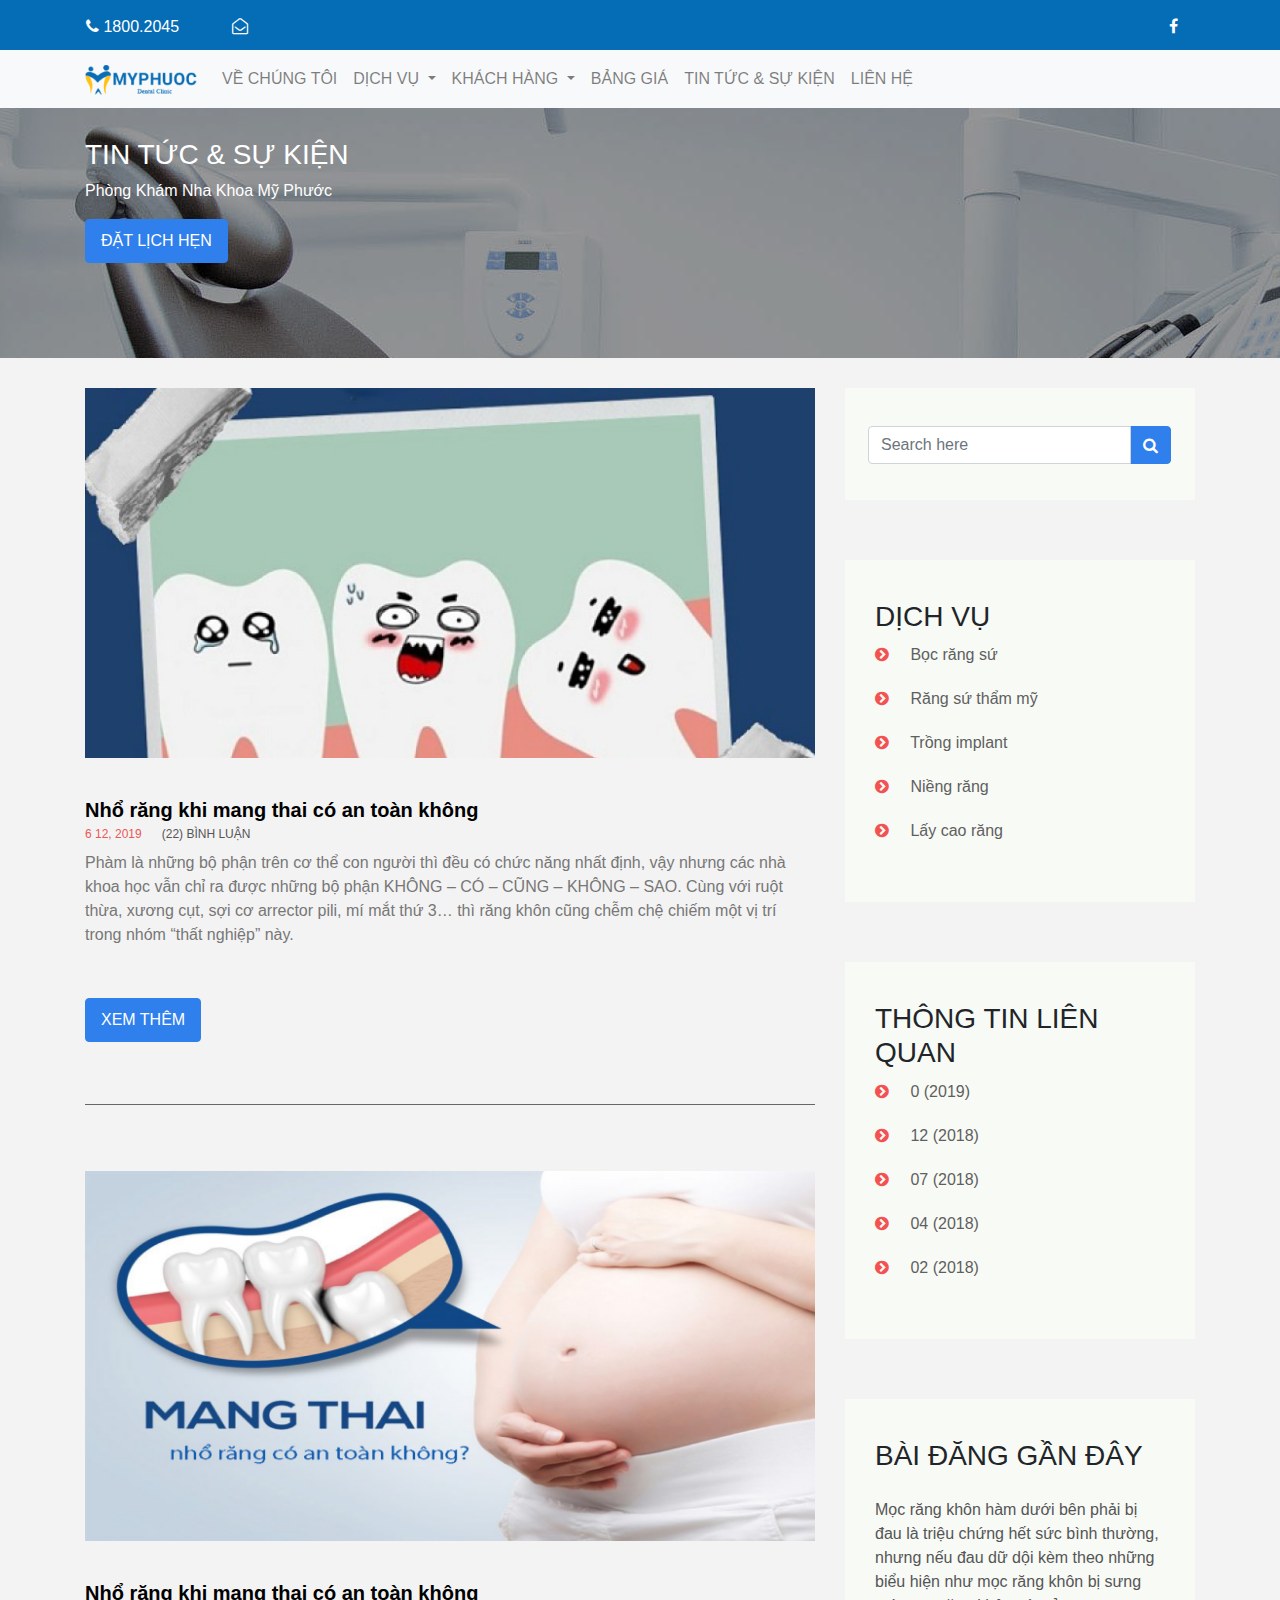
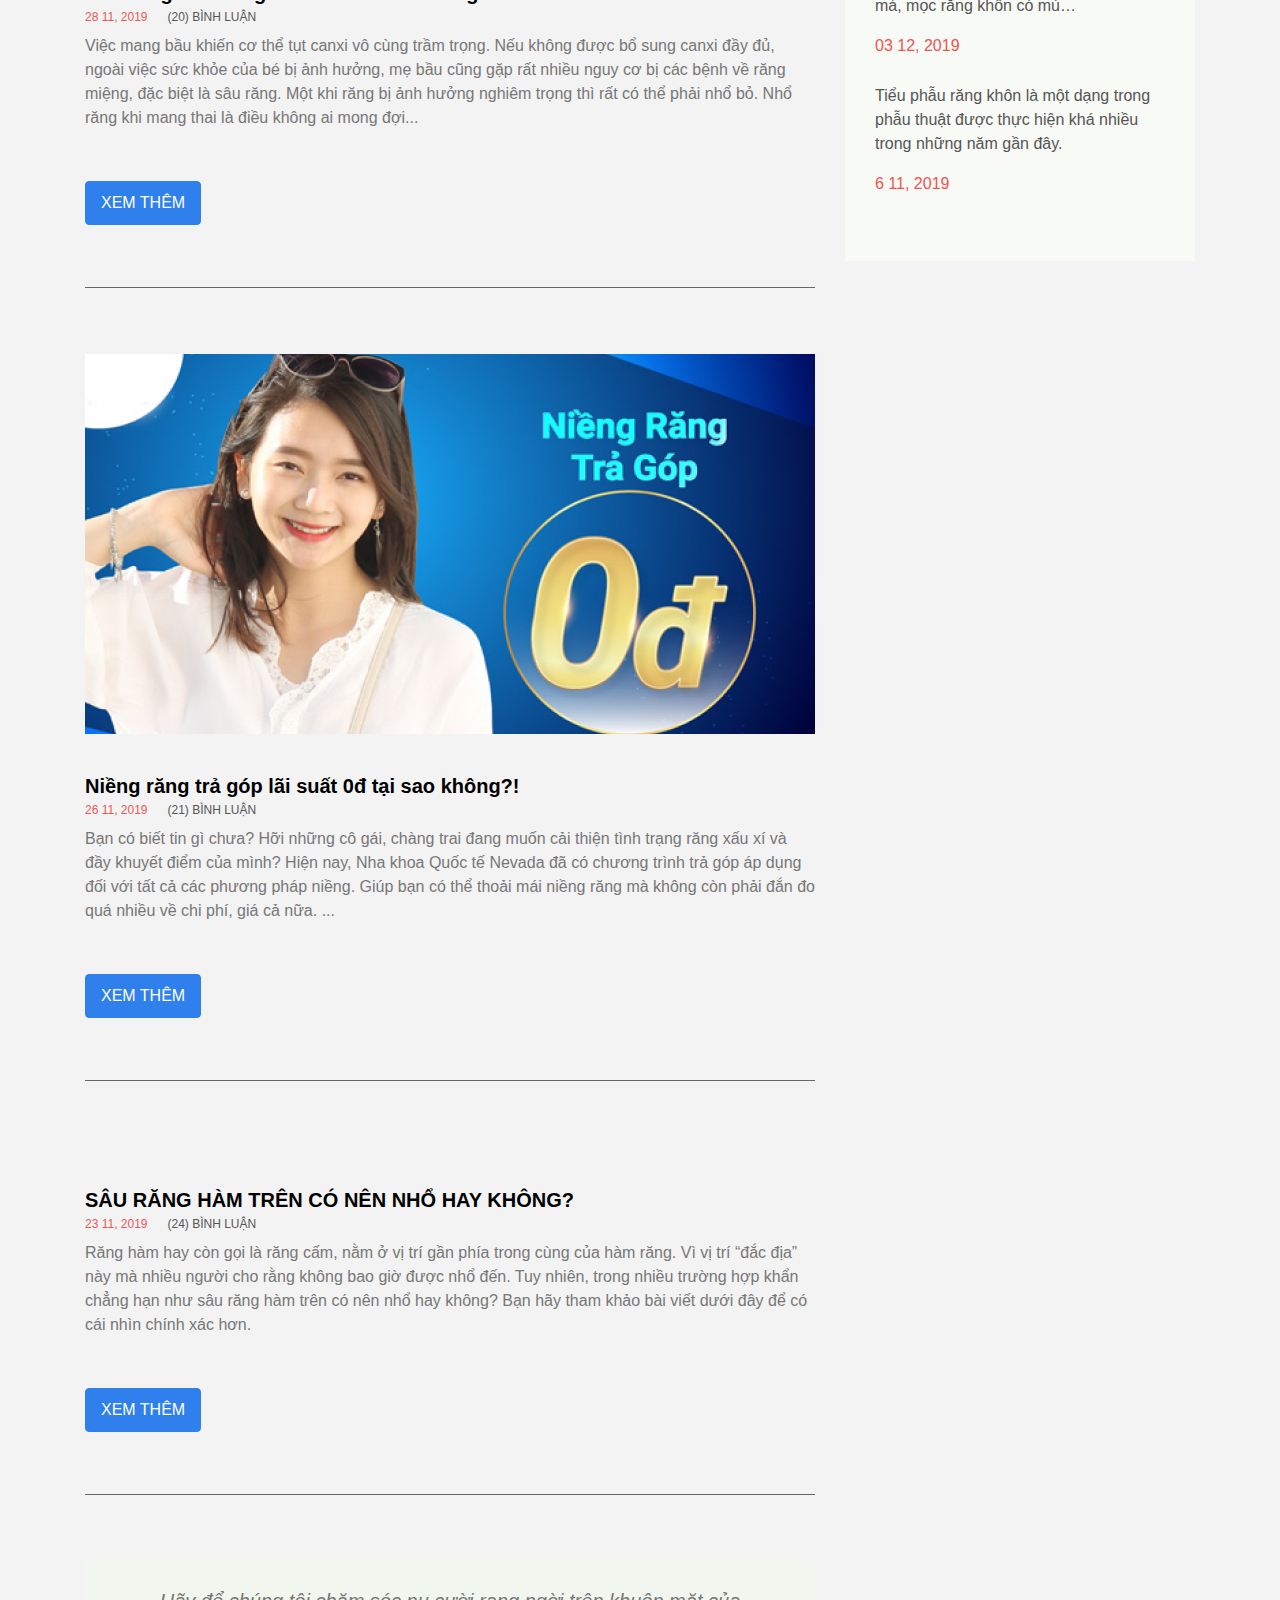
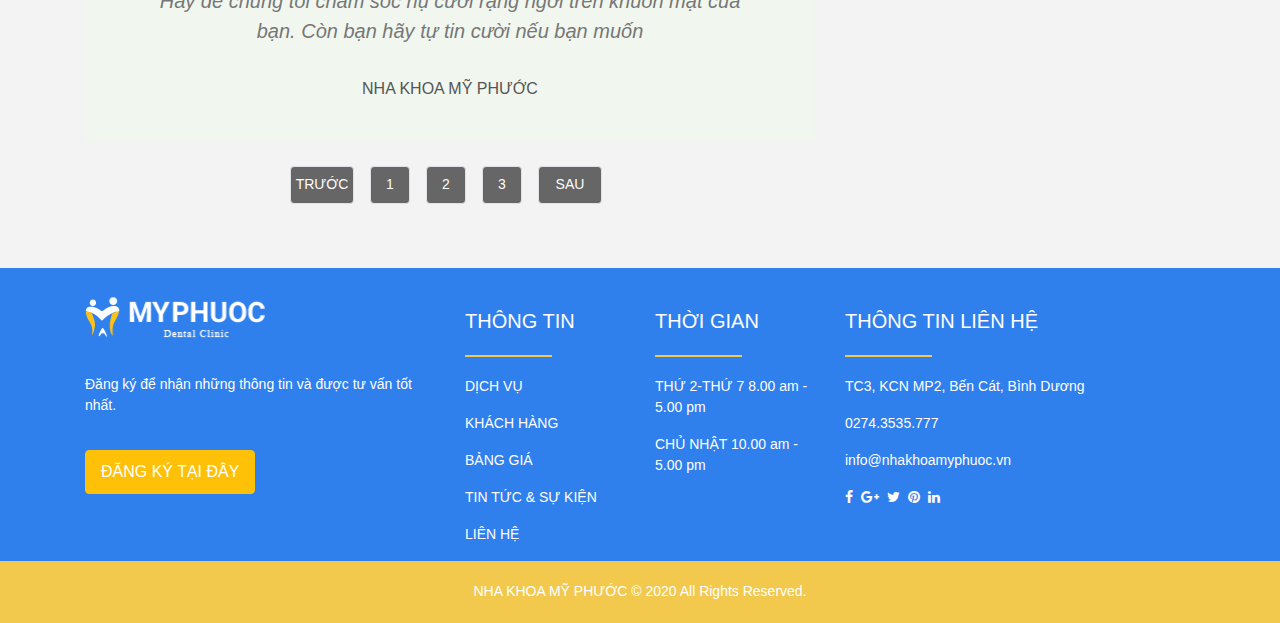
<file: tin-tuc-su-kien.html>
<!DOCTYPE html>
<html lang="en"><!-- InstanceBegin template="/Templates/tin-tuc-su-kien.dwt" codeOutsideHTMLIsLocked="false" -->
  <head>
    <meta charset="utf-8" />
    <meta http-equiv="X-UA-Compatible" content="IE=edge" />
    <meta name="viewport" content="width=device-width, initial-scale=1" />
    <!-- InstanceBeginEditable name="doctitle" -->
    <title>Bootstrap eCommerce Page Template</title>
    <!-- InstanceEndEditable -->
    <!-- Bootstrap -->
    <link href="css/bootstrap.min.css" rel="stylesheet" />
    <link href="css/styles.css" rel="stylesheet" />
    <link href="css/font-awesome.min.css" rel="stylesheet">
    <link rel="icon" href="images/favicon.ico" />
  </head>
  <body>
    <div class="top-bar">
      <div class="container">
        <div class="row">
          <div class="pl-3 w-75 float-left">
            <span class="text-white">
              <i class="fa fa-phone" aria-hidden="true"> </i>
              1800.2045
              <i class="pl-5 fa fa-envelope-open-o" aria-hidden="true"> </i>
            </span>
          </div>
          <div class="pr-3 w-25 float-right text-right">
            <i class="fa fa-facebook text-white pr-3" aria-hidden="true"> </i>
          </div>
        </div>
      </div>
    </div>
    <nav class="navbar navbar-expand-lg navbar-light bg-light">
      <div class="container">
        <!-- Brand and toggle get grouped for better mobile display -->
        <a class="navbar-brand" href="index.html">
          <img src="images/LOGO.png" />
        </a>

        <button
          class="navbar-toggler"
          type="button"
          data-toggle="collapse"
          data-target="#navbarSupportedContent"
          aria-controls="navbarSupportedContent"
          aria-expanded="false"
          aria-label="Toggle navigation"
        >
          <span class="navbar-toggler-icon"></span>
        </button>

        <!-- Collect the nav links, forms, and other content for toggling -->
        <div class="collapse navbar-collapse" id="navbarSupportedContent">
          <ul class="navbar-nav mr-auto">
            <li class="nav-item">
              <a class="nav-link" href="ve-chung-toi.html"> VỀ CHÚNG TÔI </a>
            </li>
            <li class="nav-item dropdown">
              <a class="nav-link d-inline-block pr-0" href="dich-vu.html">DỊCH VỤ</a>
              <a
                class="nav-link d-inline-block pl-0 dropdown-toggle"
                href="dich-vu.html"
                id="dichVuDropdown"
                role="button"
                data-toggle="dropdown"
                aria-haspopup="true"
                aria-expanded="false"
              >
              </a>
              <div class="dropdown-menu" aria-labelledby="dichVuDropdown">
                <a class="dropdown-item" href="dich-vu_rang-su.html">
                  BỌC RĂNG SỨ
                </a>
                <div class="dropdown-divider"></div>
                <a class="dropdown-item" href="#"> RĂNG SỨ THẨM MỸ </a>
                <div class="dropdown-divider"></div>
                <a class="dropdown-item" href="#"> TRỔNG IMPLANT </a>
                <div class="dropdown-divider"></div>
                <a class="dropdown-item" href="#"> NIỀNG RĂNG </a>
                <div class="dropdown-divider"></div>
                <a class="dropdown-item" href="#"> LẤY CAO RĂNG </a>
                <div class="dropdown-divider"></div>
                <a class="dropdown-item" href="#"> TRÁM RĂNG THẨM MỸ </a>
              </div>
            </li>
            <li class="nav-item dropdown">
              <a
                class="nav-link dropdown-toggle"
                href="#"
                id="khachHangDropdown"
                role="button"
                data-toggle="dropdown"
                aria-haspopup="true"
                aria-expanded="false"
              >
                KHÁCH HÀNG
              </a>
              <div class="dropdown-menu" aria-labelledby="khachHangDropdown">
                <a class="dropdown-item" href="khach-hang_hinh-anh.html">
                  HÌNH ẢNH
                </a>
                <div class="dropdown-divider"></div>
                <a class="dropdown-item" href="khach-hang_cam-nhan.html">
                  CẢM NHẬN
                </a>
              </div>
            </li>
            <li class="nav-item">
              <a class="nav-link" href="#"> BẢNG GIÁ </a>
            </li>
            <li class="nav-item">
              <a class="nav-link" href="tin-tuc-su-kien.html">
                TIN TỨC & SỰ KIỆN
              </a>
            </li>
            <li class="nav-item">
              <a class="nav-link" href="lien-he.html"> LIÊN HỆ </a>
            </li>
          </ul>
        </div>
        <!-- /.navbar-collapse -->
      </div>
    </nav>
    <main>
      <section id="pageheader">
        <div class="container">
          <!-- InstanceBeginEditable name="pageTitle" -->
          <h3>TIN TỨC & SỰ KIỆN</h3>
          <!-- InstanceEndEditable -->
          <!-- InstanceBeginEditable name="pageDesc" -->
          <p>Phòng Khám Nha Khoa Mỹ Phước</p>
          <!-- InstanceEndEditable -->
          <button class="btn btn-default btn-primary">ĐẶT LỊCH HẸN</button>
        </div>
      </section>
      <!-- InstanceBeginEditable name="content" -->
      <div class="container">
        <div class="row">
          <div class="col-sm-8">
            <div class="canhdong"></div>
            <img class="img-fluid" src="images/post-img-1 1.png" />
            <div style="height: 37px"></div>
            <a class="text-f2c text-size-20 text-bold" href="#">
              Nhổ răng khi mang thai có an toàn không
            </a>
            <div class="comments">
              <label class="date">6 12, 2019</label>(22) BÌNH LUẬN
            </div>
            <p class="text-77">
              Phàm là những bộ phận trên cơ thể con người thì đều có chức năng
              nhất định, vậy nhưng các nhà khoa học vẫn chỉ ra được những bộ
              phận KHÔNG – CÓ – CŨNG – KHÔNG – SAO. Cùng với ruột thừa, xương
              cụt, sợi cơ arrector pili, mí mắt thứ 3… thì răng khôn cũng chễm
              chệ chiếm một vị trí trong nhóm “thất nghiệp” này.
            </p>
            <div style="height: 35px"></div>
            <a href="tin-tuc-su-kien-child.html" class="btn btn-primary"
              >XEM THÊM</a
            >
            <div class="seperator-block-66"></div>
            <img class="img-fluid" src="images/post-img-2 1.png" />
            <div style="height: 37px"></div>
            <a class="text-f2c text-size-20 text-bold" href="#">
              Nhổ răng khi mang thai có an toàn không
            </a>
            <div class="comments">
              <label class="date">28 11, 2019</label>(20) BÌNH LUẬN
            </div>
            <p class="text-77">
              Việc mang bầu khiến cơ thể tụt canxi vô cùng trầm trọng. Nếu không
              được bổ sung canxi đầy đủ, ngoài việc sức khỏe của bé bị ảnh
              hưởng, mẹ bầu cũng gặp rất nhiều nguy cơ bị các bệnh về răng
              miệng, đặc biệt là sâu răng. Một khi răng bị ảnh hưởng nghiêm
              trọng thì rất có thể phải nhổ bỏ. Nhổ răng khi mang thai là điều
              không ai mong đợi...
            </p>
            <div style="height: 35px"></div>
            <a href="#" class="btn btn-primary">XEM THÊM</a>
            <div class="seperator-block-66"></div>
            <img class="img-fluid" src="images/Rectangle 92.png" />
            <div style="height: 37px"></div>
            <a class="text-f2c text-size-20 text-bold" href="#">
              Niềng răng trả góp lãi suất 0đ tại sao không?!
            </a>
            <div class="comments">
              <label class="date">26 11, 2019</label>(21) BÌNH LUẬN
            </div>
            <p class="text-77">
              Bạn có biết tin gì chưa? Hỡi những cô gái, chàng trai đang muốn
              cải thiện tình trạng răng xấu xí và đầy khuyết điểm của mình? Hiện
              nay, Nha khoa Quốc tế Nevada đã có chương trình trả góp áp dụng
              đối với tất cả các phương pháp niềng. Giúp bạn có thể thoải mái
              niềng răng mà không còn phải đắn đo quá nhiều về chi phí, giá cả
              nữa. ...
            </p>
            <div style="height: 35px"></div>
            <a href="#" class="btn btn-primary">XEM THÊM</a>
            <div class="seperator-block-66"></div>
            <!-- <img class="img-fluid" src="images/post-img-1 1.png"> -->
            <div style="height: 37px"></div>
            <a class="text-f2c text-size-20 text-bold" href="#">
              SÂU RĂNG HÀM TRÊN CÓ NÊN NHỔ HAY KHÔNG?
            </a>
            <div class="comments">
              <label class="date">23 11, 2019</label>(24) BÌNH LUẬN
            </div>
            <p class="text-77">
              Răng hàm hay còn gọi là răng cấm, nằm ở vị trí gần phía trong cùng
              của hàm răng. Vì vị trí “đắc địa” này mà nhiều người cho rằng
              không bao giờ được nhổ đến. Tuy nhiên, trong nhiều trường hợp khẩn
              chẳng hạn như sâu răng hàm trên có nên nhổ hay không? Bạn hãy tham
              khảo bài viết dưới đây để có cái nhìn chính xác hơn.
            </p>
            <div style="height: 35px"></div>
            <a href="#" class="btn btn-primary">XEM THÊM</a>
            <div class="seperator-block-66"></div>
            <div class="container-F1F">
              <p class="text-77 italic text-size-20">
                Hãy để chúng tôi chăm sóc nụ cười rạng ngời trên khuôn mặt của
                bạn. Còn bạn hãy tự tin cười nếu bạn muốn
              </p>
              <p class="text-55" style="margin-top: 15px">NHA KHOA MỸ PHƯỚC</p>
            </div>
            <nav aria-label="Page navigation example">
              <ul class="pagination justify-content-center custom-pagination">
                <li class="page-item">
                  <a class="page-link" href="#">TRƯỚC</a>
                </li>
                <li class="page-item">
                  <a class="page-link" href="#">1</a>
                </li>
                <li class="page-item">
                  <a class="page-link" href="#">2</a>
                </li>
                <li class="page-item">
                  <a class="page-link" href="#">3</a>
                </li>
                <li class="page-item">
                  <a class="page-link" href="#">SAU</a>
                </li>
              </ul>
            </nav>
          </div>
          <div class="col-sm-4" id="aside">
            <div class="row canhdong">
              <div class="nd w-100">
                <div class="dv-search-wrapper">
                  <div class="input-group">
                    <input
                      type="text"
                      class="form-control"
                      placeholder="Search here"
                      aria-label="Search here"
                      aria-describedby="basic-addon1"
                    />
                    <div class="input-group-append">
                      <span
                        class="input-group-text btn-primary"
                        id="basic-addon1"
                      >
                        <i class="fa fa-search"></i>
                      </span>
                    </div>
                  </div>
                </div>
              </div>
            </div>
            <div class="row canhdong">
              <div class="nd w-100">
                <div class="dv-wrapper">
                  <h3>DỊCH VỤ</h3>
                  <ul class="custom-ul">
                    <li>
                      <a href="#">
                        <i
                          class="fa fa-chevron-circle-right"
                          aria-hidden="true"
                        ></i>
                        Bọc răng sứ
                      </a>
                    </li>
                    <li>
                      <a href="#">
                        <i
                          class="fa fa-chevron-circle-right"
                          aria-hidden="true"
                        ></i>
                        Răng sứ thẩm mỹ
                      </a>
                    </li>
                    <li>
                      <a href="#">
                        <i
                          class="fa fa-chevron-circle-right"
                          aria-hidden="true"
                        ></i>
                        Trồng implant
                      </a>
                    </li>
                    <li>
                      <a href="#">
                        <i
                          class="fa fa-chevron-circle-right"
                          aria-hidden="true"
                        ></i>
                        Niềng răng
                      </a>
                    </li>
                    <li>
                      <a href="#">
                        <i
                          class="fa fa-chevron-circle-right"
                          aria-hidden="true"
                        ></i>
                        Lấy cao răng
                      </a>
                    </li>
                  </ul>
                </div>
              </div>
            </div>
            <div class="row canhdong">
              <div class="nd w-100">
                <div class="dv-wrapper">
                  <h3>THÔNG TIN LIÊN QUAN</h3>
                  <ul class="custom-ul">
                    <li>
                      <a href="#">
                        <i
                          class="fa fa-chevron-circle-right"
                          aria-hidden="true"
                        ></i>
                        0 (2019)
                      </a>
                    </li>
                    <li>
                      <a href="#">
                        <i
                          class="fa fa-chevron-circle-right"
                          aria-hidden="true"
                        ></i>
                        12 (2018)
                      </a>
                    </li>
                    <li>
                      <a href="#">
                        <i
                          class="fa fa-chevron-circle-right"
                          aria-hidden="true"
                        ></i>
                        07 (2018)
                      </a>
                    </li>
                    <li>
                      <a href="#">
                        <i
                          class="fa fa-chevron-circle-right"
                          aria-hidden="true"
                        ></i>
                        04 (2018)
                      </a>
                    </li>
                    <li>
                      <a href="#">
                        <i
                          class="fa fa-chevron-circle-right"
                          aria-hidden="true"
                        ></i>
                        02 (2018)
                      </a>
                    </li>
                  </ul>
                </div>
              </div>
            </div>
            <div class="row canhdong">
              <div class="nd w-100">
                <div class="dv-wrapper">
                  <h3>BÀI ĐĂNG GẦN ĐÂY</h3>
                  <p class="text-55" style="margin-top: 26px">
                    Mọc răng khôn hàm dưới bên phải bị đau là triệu chứng hết
                    sức bình thường, nhưng nếu đau dữ dội kèm theo những biểu
                    hiện như mọc răng khôn bị sưng má, mọc răng khôn có mủ…
                  </p>
                  <p class="text-F25">03 12, 2019</p>
                  <p class="text-55" style="margin-top: 26px">
                    Tiểu phẫu răng khôn là một dạng trong phẫu thuật được thực
                    hiện khá nhiều trong những năm gần đây.
                  </p>
                  <p class="text-F25">6 11, 2019</p>
                </div>
              </div>
            </div>
          </div>
        </div>
      </div>
      <!-- InstanceEndEditable -->
    </main>
    <footer>
      <div class="container">
        <div class="row">
          <div class="col-sm-4">
            <div>
              <div class="f-logo">
                <img src="images/logo_footer.png" />
              </div>
              <div class="f-desc">
                <p class="desc">
                  Đăng ký để nhận những thông tin và được tư vấn tốt nhất.
                </p>
              </div>
              <button class="btn btn-warning text-white">
                  ĐĂNG KÝ TẠI ĐÂY
              </button>
            </div>
          </div>
          <div class="col-sm-2">
            <div class="nd-footer">
              <p class="title">THÔNG TIN</p>
              <div class="divider"></div>
              <p class="desc">DỊCH VỤ</p>
              <p class="desc">KHÁCH HÀNG</p>
              <p class="desc">BẢNG GIÁ</p>
              <p class="desc">TIN TỨC & SỰ KIỆN</p>
              <p class="desc">LIÊN HỆ</p>
            </div>
          </div>
          <div class="col-sm-2">
            <div class="nd-footer">
              <p class="title">THỜI GIAN</p>
              <div class="divider"></div>
              <p class="desc">THỨ 2-THỨ 7 8.00 am - 5.00 pm</p>
              <p class="desc">CHỦ NHẬT 10.00 am - 5.00 pm</p>
            </div>
          </div>
          <div class="col-sm-4">
            <div class="nd-footer">
              <p class="title">THÔNG TIN LIÊN HỆ</p>
              <div class="divider"></div>
              <p class="desc">TC3, KCN MP2, Bến Cát, Bình Dương</p>
              <p class="desc">0274.3535.777</p>
              <p class="desc">info@nhakhoamyphuoc.vn</p>
              <p class="desc">
                <i class="fa fa-facebook" aria-hidden="true"></i>
                <i class="fa fa-google-plus pl-1" aria-hidden="true"></i>
                <i class="fa fa-twitter pl-1" aria-hidden="true"></i>
                <i class="fa fa-pinterest pl-1" aria-hidden="true"></i>
                <i class="fa fa-linkedin pl-1" aria-hidden="true"></i>
              </p>
            </div>
          </div>
        </div>
      </div>
      <div class="container-fluid reserved">
        <div class="row justify-content-center">
          <label> NHA KHOA MỸ PHƯỚC © 2020 All Rights Reserved. </label>
        </div>
      </div>
    </footer>
    <!-- jQuery (necessary for Bootstrap's JavaScript plugins) -->
    <script src="js/jquery-1.12.4.min.js"></script>
    <!-- Include all compiled plugins (below), or include individual files as needed -->
    <script src="js/bootstrap.min.js"></script>
  </body>
<!-- InstanceEnd --></html>
</file>
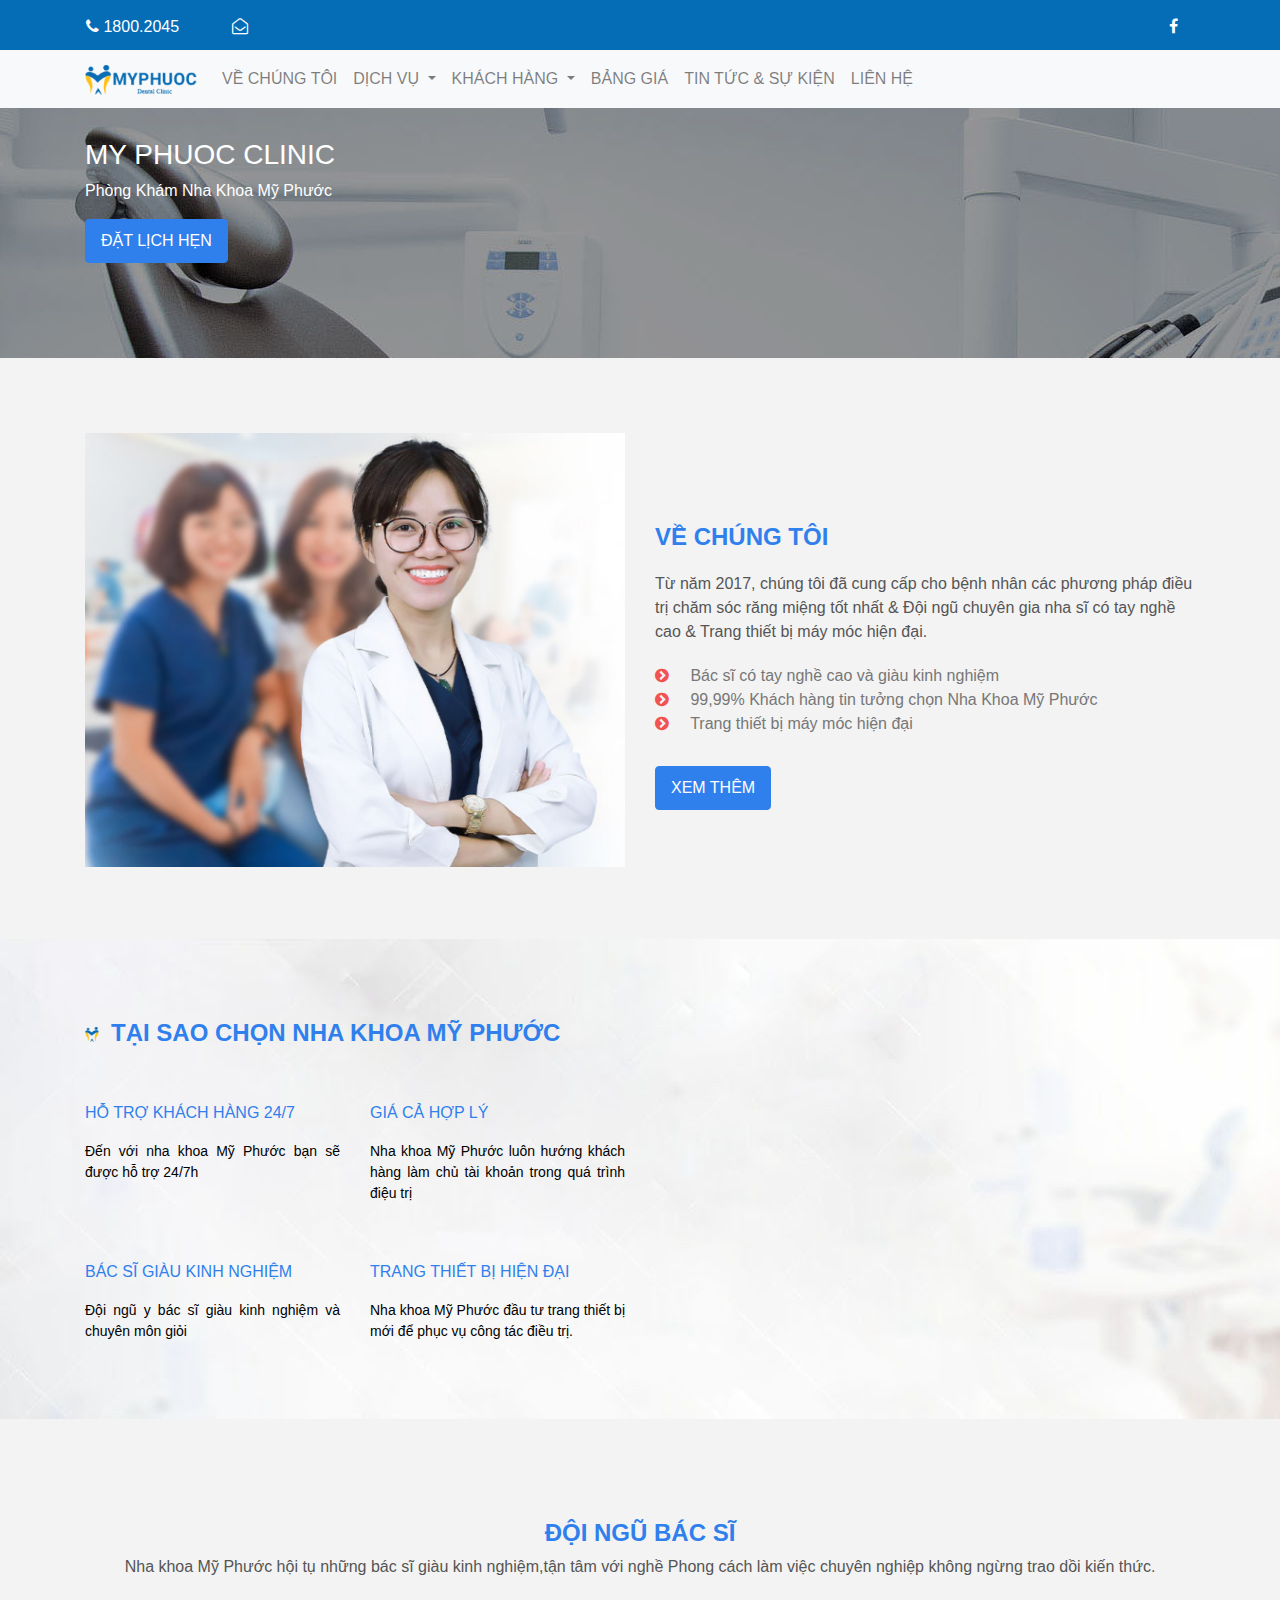
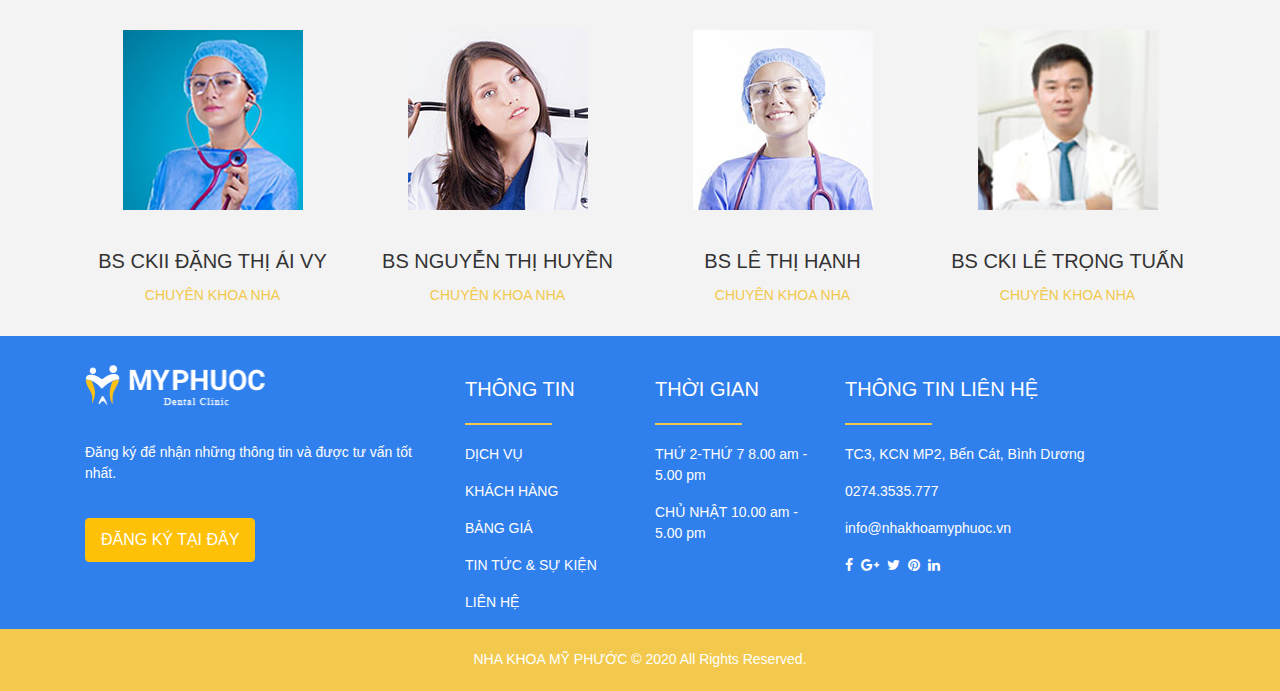
<file: ve-chung-toi.html>
<!DOCTYPE html>
<html lang="en"><!-- InstanceBegin template="/Templates/tin-tuc-su-kien.dwt" codeOutsideHTMLIsLocked="false" -->
  <head>
    <meta charset="utf-8" />
    <meta http-equiv="X-UA-Compatible" content="IE=edge" />
    <meta name="viewport" content="width=device-width, initial-scale=1" />
    <!-- InstanceBeginEditable name="doctitle" -->
    <title>Bootstrap eCommerce Page Template</title>
    <!-- InstanceEndEditable -->
    <!-- Bootstrap -->
    <link href="css/bootstrap.min.css" rel="stylesheet" />
    <link href="css/styles.css" rel="stylesheet" />
    <link href="css/font-awesome.min.css" rel="stylesheet">
    <link rel="icon" href="images/favicon.ico" />
  </head>
  <body>
    <div class="top-bar">
      <div class="container">
        <div class="row">
          <div class="pl-3 w-75 float-left">
            <span class="text-white">
              <i class="fa fa-phone" aria-hidden="true"> </i>
              1800.2045
              <i class="pl-5 fa fa-envelope-open-o" aria-hidden="true"> </i>
            </span>
          </div>
          <div class="pr-3 w-25 float-right text-right">
            <i class="fa fa-facebook text-white pr-3" aria-hidden="true"> </i>
          </div>
        </div>
      </div>
    </div>
    <nav class="navbar navbar-expand-lg navbar-light bg-light">
      <div class="container">
        <!-- Brand and toggle get grouped for better mobile display -->
        <a class="navbar-brand" href="index.html">
          <img src="images/LOGO.png" />
        </a>

        <button
          class="navbar-toggler"
          type="button"
          data-toggle="collapse"
          data-target="#navbarSupportedContent"
          aria-controls="navbarSupportedContent"
          aria-expanded="false"
          aria-label="Toggle navigation"
        >
          <span class="navbar-toggler-icon"></span>
        </button>

        <!-- Collect the nav links, forms, and other content for toggling -->
        <div class="collapse navbar-collapse" id="navbarSupportedContent">
          <ul class="navbar-nav mr-auto">
            <li class="nav-item">
              <a class="nav-link" href="ve-chung-toi.html"> VỀ CHÚNG TÔI </a>
            </li>
            <li class="nav-item dropdown">
              <a class="nav-link d-inline-block pr-0" href="dich-vu.html">DỊCH VỤ</a>
              <a
                class="nav-link d-inline-block pl-0 dropdown-toggle"
                href="dich-vu.html"
                id="dichVuDropdown"
                role="button"
                data-toggle="dropdown"
                aria-haspopup="true"
                aria-expanded="false"
              >
              </a>
              <div class="dropdown-menu" aria-labelledby="dichVuDropdown">
                <a class="dropdown-item" href="dich-vu_rang-su.html">
                  BỌC RĂNG SỨ
                </a>
                <div class="dropdown-divider"></div>
                <a class="dropdown-item" href="#"> RĂNG SỨ THẨM MỸ </a>
                <div class="dropdown-divider"></div>
                <a class="dropdown-item" href="#"> TRỔNG IMPLANT </a>
                <div class="dropdown-divider"></div>
                <a class="dropdown-item" href="#"> NIỀNG RĂNG </a>
                <div class="dropdown-divider"></div>
                <a class="dropdown-item" href="#"> LẤY CAO RĂNG </a>
                <div class="dropdown-divider"></div>
                <a class="dropdown-item" href="#"> TRÁM RĂNG THẨM MỸ </a>
              </div>
            </li>
            <li class="nav-item dropdown">
              <a
                class="nav-link dropdown-toggle"
                href="#"
                id="khachHangDropdown"
                role="button"
                data-toggle="dropdown"
                aria-haspopup="true"
                aria-expanded="false"
              >
                KHÁCH HÀNG
              </a>
              <div class="dropdown-menu" aria-labelledby="khachHangDropdown">
                <a class="dropdown-item" href="khach-hang_hinh-anh.html">
                  HÌNH ẢNH
                </a>
                <div class="dropdown-divider"></div>
                <a class="dropdown-item" href="khach-hang_cam-nhan.html">
                  CẢM NHẬN
                </a>
              </div>
            </li>
            <li class="nav-item">
              <a class="nav-link" href="#"> BẢNG GIÁ </a>
            </li>
            <li class="nav-item">
              <a class="nav-link" href="tin-tuc-su-kien.html">
                TIN TỨC & SỰ KIỆN
              </a>
            </li>
            <li class="nav-item">
              <a class="nav-link" href="lien-he.html"> LIÊN HỆ </a>
            </li>
          </ul>
        </div>
        <!-- /.navbar-collapse -->
      </div>
    </nav>
    <main>
      <section id="pageheader">
        <div class="container">
          <!-- InstanceBeginEditable name="pageTitle" -->
          <h3>MY PHUOC CLINIC</h3>
          <!-- InstanceEndEditable -->
          <!-- InstanceBeginEditable name="pageDesc" -->
          <p>Phòng Khám Nha Khoa Mỹ Phước</p>
          <!-- InstanceEndEditable -->
          <button class="btn btn-default btn-primary">ĐẶT LỊCH HẸN</button>
        </div>
      </section>
      <!-- InstanceBeginEditable name="content" -->
      <div style="height: 75px"></div>
      <div class="container">
        <div class="row">
          <div class="col-sm-6">
            <img class="img-fluid" src="images/about-pic 1.jpg" />
          </div>
          <div class="col-sm-6">
            <div class="about-desc">
              <h3 class="blue-title" style="margin-bottom: 20px">
                VỀ CHÚNG TÔI
              </h3>
              <p class="text-55">
                Từ năm 2017, chúng tôi đã cung cấp cho bệnh nhân các phương
                pháp điều trị chăm sóc răng miệng tốt nhất & Đội ngũ chuyên
                gia nha sĩ có tay nghề cao & Trang thiết bị máy móc hiện đại.
              </p>
              <ul class="custom-ul text-77" style="margin-top: 20px">
                <li>
                  <i
                    class="fa fa-chevron-circle-right"
                    aria-hidden="true"
                  ></i>
                  Bác sĩ có tay nghề cao và giàu kinh nghiệm
                </li>
                <li>
                  <i
                    class="fa fa-chevron-circle-right"
                    aria-hidden="true"
                  ></i>
                  99,99% Khách hàng tin tưởng chọn Nha Khoa Mỹ Phước
                </li>
                <li>
                  <i
                    class="fa fa-chevron-circle-right"
                    aria-hidden="true"
                  ></i>
                  Trang thiết bị máy móc hiện đại
                </li>
              </ul>
              <button class="btn btn-primary" style="margin-top: 30px">
                XEM THÊM
              </button>
            </div>
          </div>
        </div>
      </div>
      <div style="height: 72px"></div>
      <div id="tai-sao">
        <div class="container">
          <div style="height: 80px"></div>
          <h3 class="blue-title">
            <img
              src="images/favicon.png"
              width="14"
              height="15"
              style="margin-right: 12px"
            />TẠI SAO CHỌN NHA KHOA MỸ PHƯỚC
          </h3>
          <div style="height: 46px"></div>
          <div class="row">
            <div class="col-sm-6">
              <div class="row">
                <div class="col-sm-6">
                  <p class="title">HỖ TRỢ KHÁCH HÀNG 24/7</p>
                  <p class="text">
                    Đến với nha khoa Mỹ Phước bạn sẽ được hỗ trợ 24/7h
                  </p>
                </div>
                <div class="col-sm-6">
                  <p class="title">GIÁ CẢ HỢP LÝ</p>
                  <p class="text">
                    Nha khoa Mỹ Phước luôn hướng khách hàng làm chủ tài khoản
                    trong quá trình điệu trị
                  </p>
                </div>
              </div>
              <div style="height: 40px"></div>
              <div class="row">
                <div class="col-sm-6">
                  <p class="title">BÁC SĨ GIÀU KINH NGHIỆM</p>
                  <p class="text">
                    Đội ngũ y bác sĩ giàu kinh nghiệm và chuyên môn giỏi
                  </p>
                </div>
                <div class="col-sm-6">
                  <p class="title">TRANG THIẾT BỊ HIỆN ĐẠI</p>
                  <p class="text">
                    Nha khoa Mỹ Phước đầu tư trang thiết bị mới để phục vụ công
                    tác điều trị.
                  </p>
                </div>
              </div>
            </div>
          </div>
        </div>
      </div>
      <div style="height: 100px"></div>
      <div class="container">
        <div class="row">
          <div class="col-sm-12 text-center">
            <h3 class="blue-title">ĐỘI NGŨ BÁC SĨ</h3>
            <p class="text-55">
              Nha khoa Mỹ Phước hội tụ những bác sĩ giàu kinh nghiệm,tận tâm với
              nghề Phong cách làm việc chuyên nghiệp không ngừng trao dồi kiến
              thức.
            </p>
          </div>
        </div>
        <div style="height: 35px"></div>
        <div class="row">
          <div class="col-sm-3">
            <div class="dn-item text-center">
              <img class="img-circle" src="images/team-1 1.png">
              <p class="name">
                BS CKII ĐẶNG THỊ ÁI VY
              </p>
              <p class="spec">
                CHUYÊN KHOA NHA
              </p>
            </div>
          </div>
          <div class="col-sm-3">
            <div class="dn-item text-center">
              <img class="img-circle" src="images/team-2 1.png" />
              <p class="name">BS NGUYỄN THỊ HUYỀN</p>
              <p class="spec">CHUYÊN KHOA NHA</p>
            </div>
          </div>
          <div class="col-sm-3">
            <div class="dn-item text-center">
              <img class="img-circle" src="images/team-3 1.png" />
              <p class="name">BS LÊ THỊ HẠNH</p>
              <p class="spec">CHUYÊN KHOA NHA</p>
            </div>
          </div>
          <div class="col-sm-3">
            <div class="dn-item text-center">
              <img class="img-circle" src="images/team-4 1.png" />
              <p class="name">BS CKI LÊ TRỌNG TUẤN</p>
              <p class="spec">CHUYÊN KHOA NHA</p>
            </div>
          </div>
        </div>
      </div>
      <!-- InstanceEndEditable -->
    </main>
    <footer>
      <div class="container">
        <div class="row">
          <div class="col-sm-4">
            <div>
              <div class="f-logo">
                <img src="images/logo_footer.png" />
              </div>
              <div class="f-desc">
                <p class="desc">
                  Đăng ký để nhận những thông tin và được tư vấn tốt nhất.
                </p>
              </div>
              <button class="btn btn-warning text-white">
                  ĐĂNG KÝ TẠI ĐÂY
              </button>
            </div>
          </div>
          <div class="col-sm-2">
            <div class="nd-footer">
              <p class="title">THÔNG TIN</p>
              <div class="divider"></div>
              <p class="desc">DỊCH VỤ</p>
              <p class="desc">KHÁCH HÀNG</p>
              <p class="desc">BẢNG GIÁ</p>
              <p class="desc">TIN TỨC & SỰ KIỆN</p>
              <p class="desc">LIÊN HỆ</p>
            </div>
          </div>
          <div class="col-sm-2">
            <div class="nd-footer">
              <p class="title">THỜI GIAN</p>
              <div class="divider"></div>
              <p class="desc">THỨ 2-THỨ 7 8.00 am - 5.00 pm</p>
              <p class="desc">CHỦ NHẬT 10.00 am - 5.00 pm</p>
            </div>
          </div>
          <div class="col-sm-4">
            <div class="nd-footer">
              <p class="title">THÔNG TIN LIÊN HỆ</p>
              <div class="divider"></div>
              <p class="desc">TC3, KCN MP2, Bến Cát, Bình Dương</p>
              <p class="desc">0274.3535.777</p>
              <p class="desc">info@nhakhoamyphuoc.vn</p>
              <p class="desc">
                <i class="fa fa-facebook" aria-hidden="true"></i>
                <i class="fa fa-google-plus pl-1" aria-hidden="true"></i>
                <i class="fa fa-twitter pl-1" aria-hidden="true"></i>
                <i class="fa fa-pinterest pl-1" aria-hidden="true"></i>
                <i class="fa fa-linkedin pl-1" aria-hidden="true"></i>
              </p>
            </div>
          </div>
        </div>
      </div>
      <div class="container-fluid reserved">
        <div class="row justify-content-center">
          <label> NHA KHOA MỸ PHƯỚC © 2020 All Rights Reserved. </label>
        </div>
      </div>
    </footer>
    <!-- jQuery (necessary for Bootstrap's JavaScript plugins) -->
    <script src="js/jquery-1.12.4.min.js"></script>
    <!-- Include all compiled plugins (below), or include individual files as needed -->
    <script src="js/bootstrap.min.js"></script>
  </body>
<!-- InstanceEnd --></html>
</file>
<file: css/styles.css>
body {
  background: #f3f3f3;
}
.top-bar {
  height: 50px;
  background: #056cb6;
  padding-top: 15px;
}
.text-white {
  color: white;
}
.dropdown-menu {
  padding: 0;
  margin: 0;
}

.navbar-expand-lg {
  background-color: #e5e5e5;
  margin-bottom: 0px;
}

.navbar-expand-lg .navbar-brand {
  color: #ecf0f1;
}

.navbar-expand-lg .navbar-brand img {
  /* logo */
  height: 30px;
  width: auto;
  padding: 0;
  margin: 0;
}

.navbar-expand-lg .navbar-text {
  color: #ecf0f1;
}
.navbar-expand-lg .navbar-nav > li > a {
  color: #666666;
}
.navbar-expand-lg .navbar-nav > .active > a.nav-link,
.navbar-expand-lg .navbar-nav > .active > a.nav-link:hover,
.navbar-expand-lg .navbar-nav > .active > a.nav-link:focus,
.navbar-expand-lg .navbar-nav > li > a.nav-link:hover,
.navbar-expand-lg .navbar-nav > li > a.nav-link:focus {
  color: #2f80ed;
}
.navbar-expand-lg .navbar-nav > li > .dropdown-menu > a.dropdown-item {
  padding: 24px 23px 19px 23px;
  background-color: #056cb6;
  color: white;
}
.navbar-expand-lg .navbar-nav > li > .dropdown-menu > a.dropdown-item:hover,
.navbar-expand-lg .navbar.navbar-expand-lg .navbar-nav > .dropdown-menu {
  background-color: #f2c94c;
}
.navbar-expand-lg .navbar-nav > li > .dropdown-menu > .dropdown-divider {
  background-color: white;
  margin: 0px;
}

footer {
  background: #2f80ed;
  min-height: 300px;
  color: white;
}
footer p {
  color: #fffdfd;
}
footer .desc {
  font-size: 14px;
}
footer .title {
  font-size: 20px;
}
footer .divider {
  margin-top: 19px;
  margin-bottom: 19px;
  border-top: 2px solid #f2c94c;
  max-width: 87px;
}
footer .f-logo {
  margin-top: 29px;
  margin-bottom: 34px;
}
footer .f-desc {
  margin-bottom: 34px;
}

footer .reserved {
  background: #f2c94c;
  padding-top: 20px;
  padding-bottom: 21px;
  color: white;
}
footer .reserved label {
  margin: 0px;
  font-style: normal;
  font-weight: normal;
  font-size: 14px;
  text-align: justify;
}

.nd-footer {
  padding-top: 38px;
}

#pageheader {
  background: url("../images/pageheader.png") no-repeat;
  color: white;
  min-height: 250px;
  padding-top: 30px;
}
.canhdong {
  margin: 30px 0;
}
.nd {
  background: white;
  margin-bottom: 30px;
}
.nd img {
  padding: 25px;
}

.nd a {
  text-decoration: none;
  color: #5f5f5f;
}
.nd a:hover {
  color: #f2c94c;
}
.nd .nav > li > a {
  padding-left: 0px;
}
.nd .nav > li > a:hover {
  background-color: transparent;
}

.btn:hover {
  background: #f2c94c !important;
  border-color: #f2c94c !important;
}
main {
  min-height: 800px;
  width: 100%;
}
.text-den {
  color: black;
}
#aside ul li a:hoover {
  background: url("../images/mui ten.png");
  background-repeat: no-repeat;
  background-position: 0;
  padding-left: 30px;
}
.carousel-inner > .item {
  background: white;
  min-height: 300px;
}

#camnghi .carousel-caption p {
  font-style: italic;
  color: #555555;
  text-shadow: none;
}

#camnghi .carousel-caption h3 {
  color: #056cb6;
  text-shadow: none;
}

.blue-title {
  font-weight: bold;
  font-size: 24px;
  color: #2f80ed;
}

.text-55 {
  color: #555555;
}
.text-77 {
  color: #777777;
}
.custom-ul {
  padding-left: 0px;
  margin-bottom: 0;
  list-style: none;
}
.custom-ul li {
  list-style-type: none;
}

.custom-ul > li > a {
    padding: 10px 15px 10px 0px;
    display: block;
}

.custom-ul li i {
  color: #f25252;
  padding-right: 17px;
}
.custom-ul li a:hover i {
  color: #f2c94c;
}
.seperated-block {
  height: 12px;
  background: #c4c4c4;
}
.dv-item {
  padding: 36px 30px;
  background: #f8faf5;
  margin-bottom: 45px;
}
.dv-item h3 {
  margin-top: 32px;
  white-space: nowrap;
  overflow: hidden;
  text-overflow: ellipsis;
}
.dv-item img {
  width: 100%;
  height: auto;
}
#tai-sao {
  background: url("../images/about-pic-2.png") no-repeat;
  min-height: 480px;
}
#tai-sao p.title {
  font-size: 16px;
  text-align: justify;
  color: #2f80ed;
}
#tai-sao p.text {
  font-size: 14px;
  text-align: justify;
  color: #000000;
}
.tt-item {
  margin-bottom: 10px;
}
.tt-item p.title {
  font-size: 20px;
  color: #333333;
  margin-bottom: 19px;
  margin-top: 32px;
}
.tt-item p.text {
  font-size: 14px;
  color: #555555;
  margin-bottom: 13px;
}
.comments {
  font-size: 12px;
  color: #555555;
}
.comments .date {
  color: #eb5757;
  padding-right: 20px;
}
.comments .trong {
  color: #c4c4c4;
  padding-right: 20px;
}
.about-desc {
  padding-top: 90px;
}
.dv-search-wrapper {
  background: #f8faf5;
  padding: 38px 24px 36px 23px;
}
.dv-wrapper {
  padding-left: 30px;
  padding-right: 30px;
  padding-top: 40px;
  padding-bottom: 49px;
  background: #f8faf5;
}
.dv-wrapper h3 {
  margin: 0px;
}
.text-F25 {
  color: #f25252;
}
.mb-84 {
  margin-bottom: 84px;
}
.text-056 {
  color: #056cb6;
}
.dn-item {
  margin-bottom: 30px;
}

.dn-item .name {
  font-style: normal;
  font-weight: 500;
  font-size: 20px;
  color: #333333;
  margin-bottom: 9px;
  margin-top: 36px;
}
.dn-item .spec {
  font-style: normal;
  font-weight: 500;
  font-size: 14px;
  color: #f2c94c;
}
.text-33 {
  color: #333333;
}
.text-f2c {
  color: #f2c94c;
}
a.text-f2c {
  color: #000000;
  text-decoration: none;
}
a.text-f2c:hover {
  color: #f2c94c;
  text-decoration: none;
}
.italic {
  font-style: italic;
}
.text-size-18 {
  font-size: 18px;
}
.text-size-20 {
  font-size: 20px;
}
a.hover-f2c:hover {
  color: #f2c94c;
  text-decoration: none;
}
.text-bold {
  font-weight: bold;
}
.btn {
  color: white;
  padding: 9px 15px;
}
.btn.btn-primary {
  background: #2f80ed;
  padding: 9px 15px;
  border-color: #2f80ed;
}
.seperator-block-66 {
  background: #666666;
  height: 0.5px;
  margin-top: 62px;
  margin-bottom: 67px;
  position: relative;
}
.container-F1F {
  padding-left: 70px;
  padding-right: 70px;
  height: 180px;
  background: #f1f7ef;
  display: flex;
  flex-direction: column;
  align-items: center;
  justify-content: center;
  margin-bottom: 25px;
  text-align: center;
}

.custom-pagination {
  margin-bottom: 64px;
}

.custom-pagination.pagination > li > a {
  margin-left: 8px;
  margin-right: 8px;
  background: #666666;
  border-radius: 4px;
  color: white;
  padding: 9px 0px;
  min-width: 40px;
  font-size: 14px;
  text-align: center;
  color: #fffcfc;
}

.custom-pagination.pagination > li > a:hover {
  background: #056cb6;
}

.custom-pagination.pagination > li:first-child > a,
.custom-pagination.pagination > li:last-child > a {
  min-width: 64px;
}
.badge-block {
  font-style: italic;
  font-size: 24px;
  text-align: justify;
  color: #777777;
  padding-left: 18px;
  border-left: 7px solid #e7e7e7;
  margin-left: 10px;
}
.block-comments {
  margin-top: 25px;
  padding-left: 65px;
}
.comment-item {
  margin-bottom: 28px;
}
.text-c4 {
  color: #c4c4c4;
}
h3 a {
  text-decoration: none;
  color: inherit;
}
h3 a:hover {
  text-decoration: none;
  color: #f2c94c;
}

.h-300px {
  height: 300px;
  background-color: white;
}

.input-group-text.btn-primary {
  background: #2f80ed;
  border-color: #2f80ed;
}

.input-group-text i {
  color: white;
}
</file>
